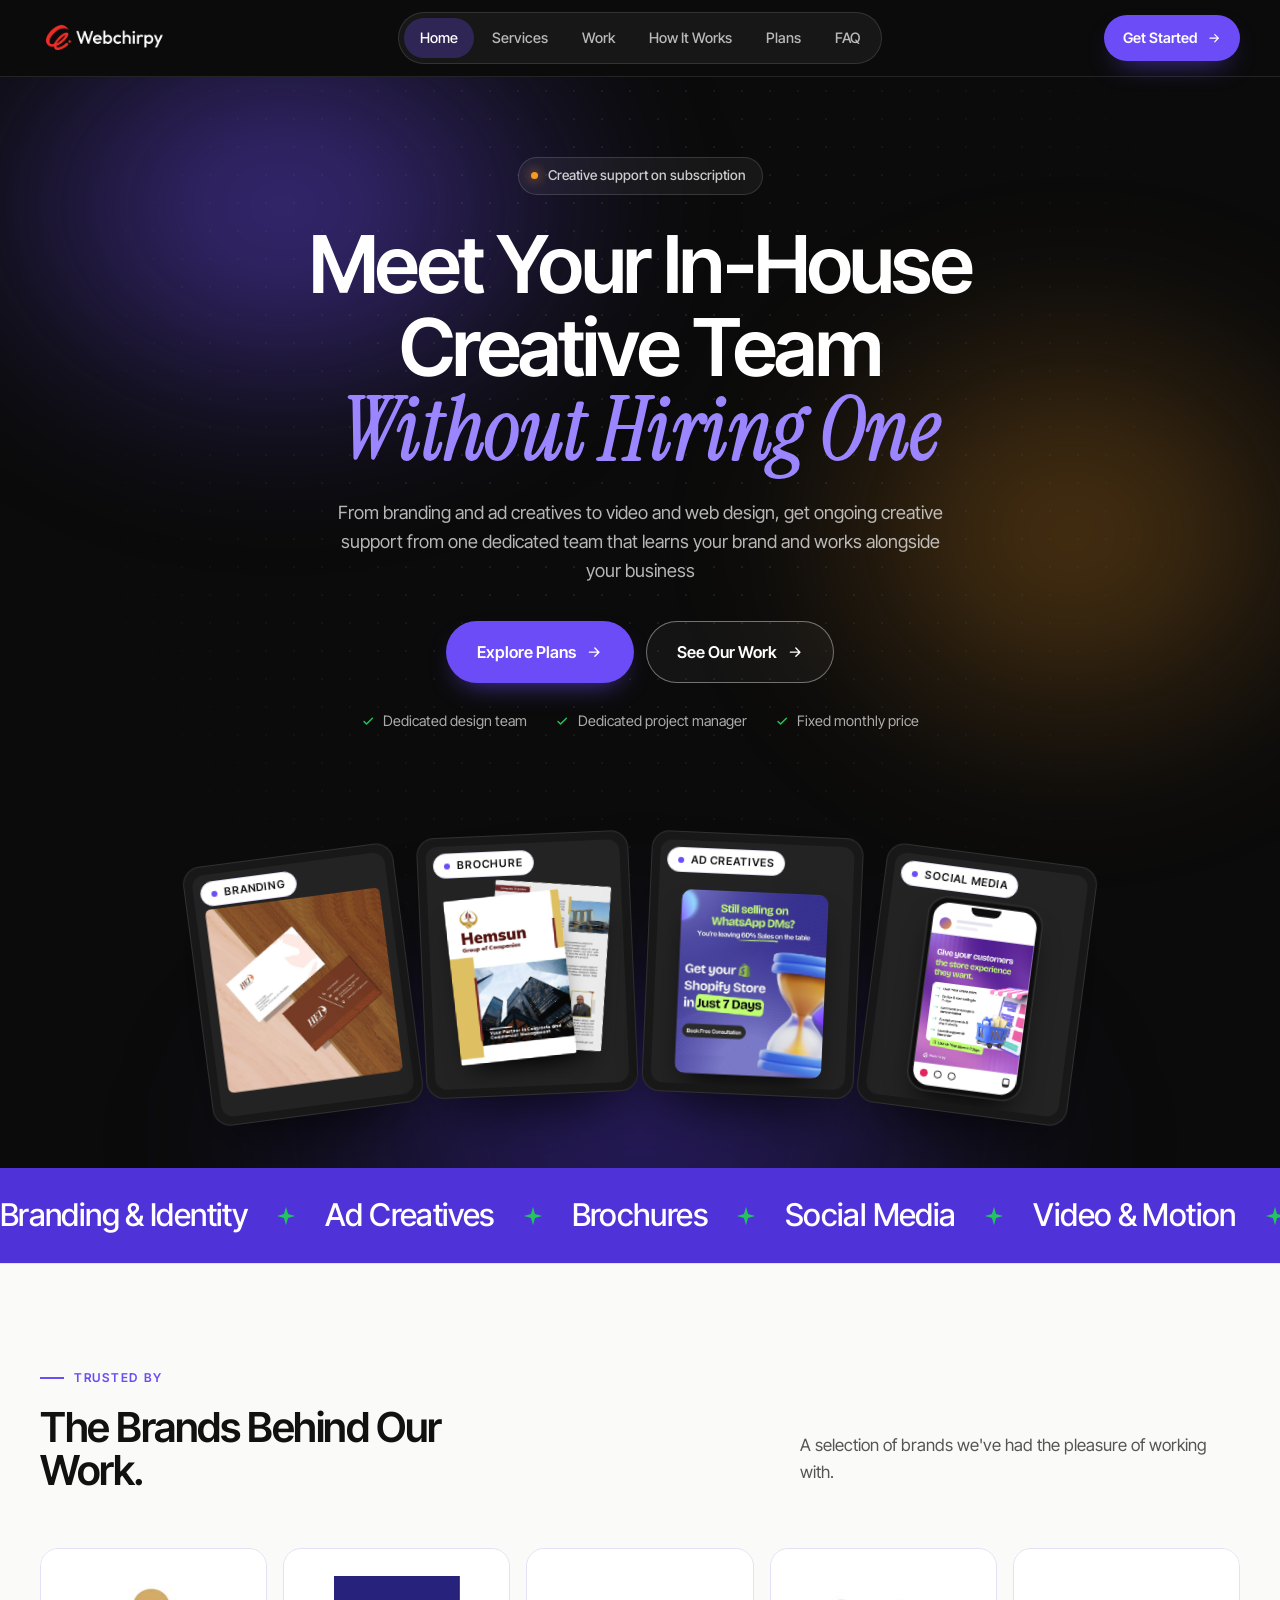
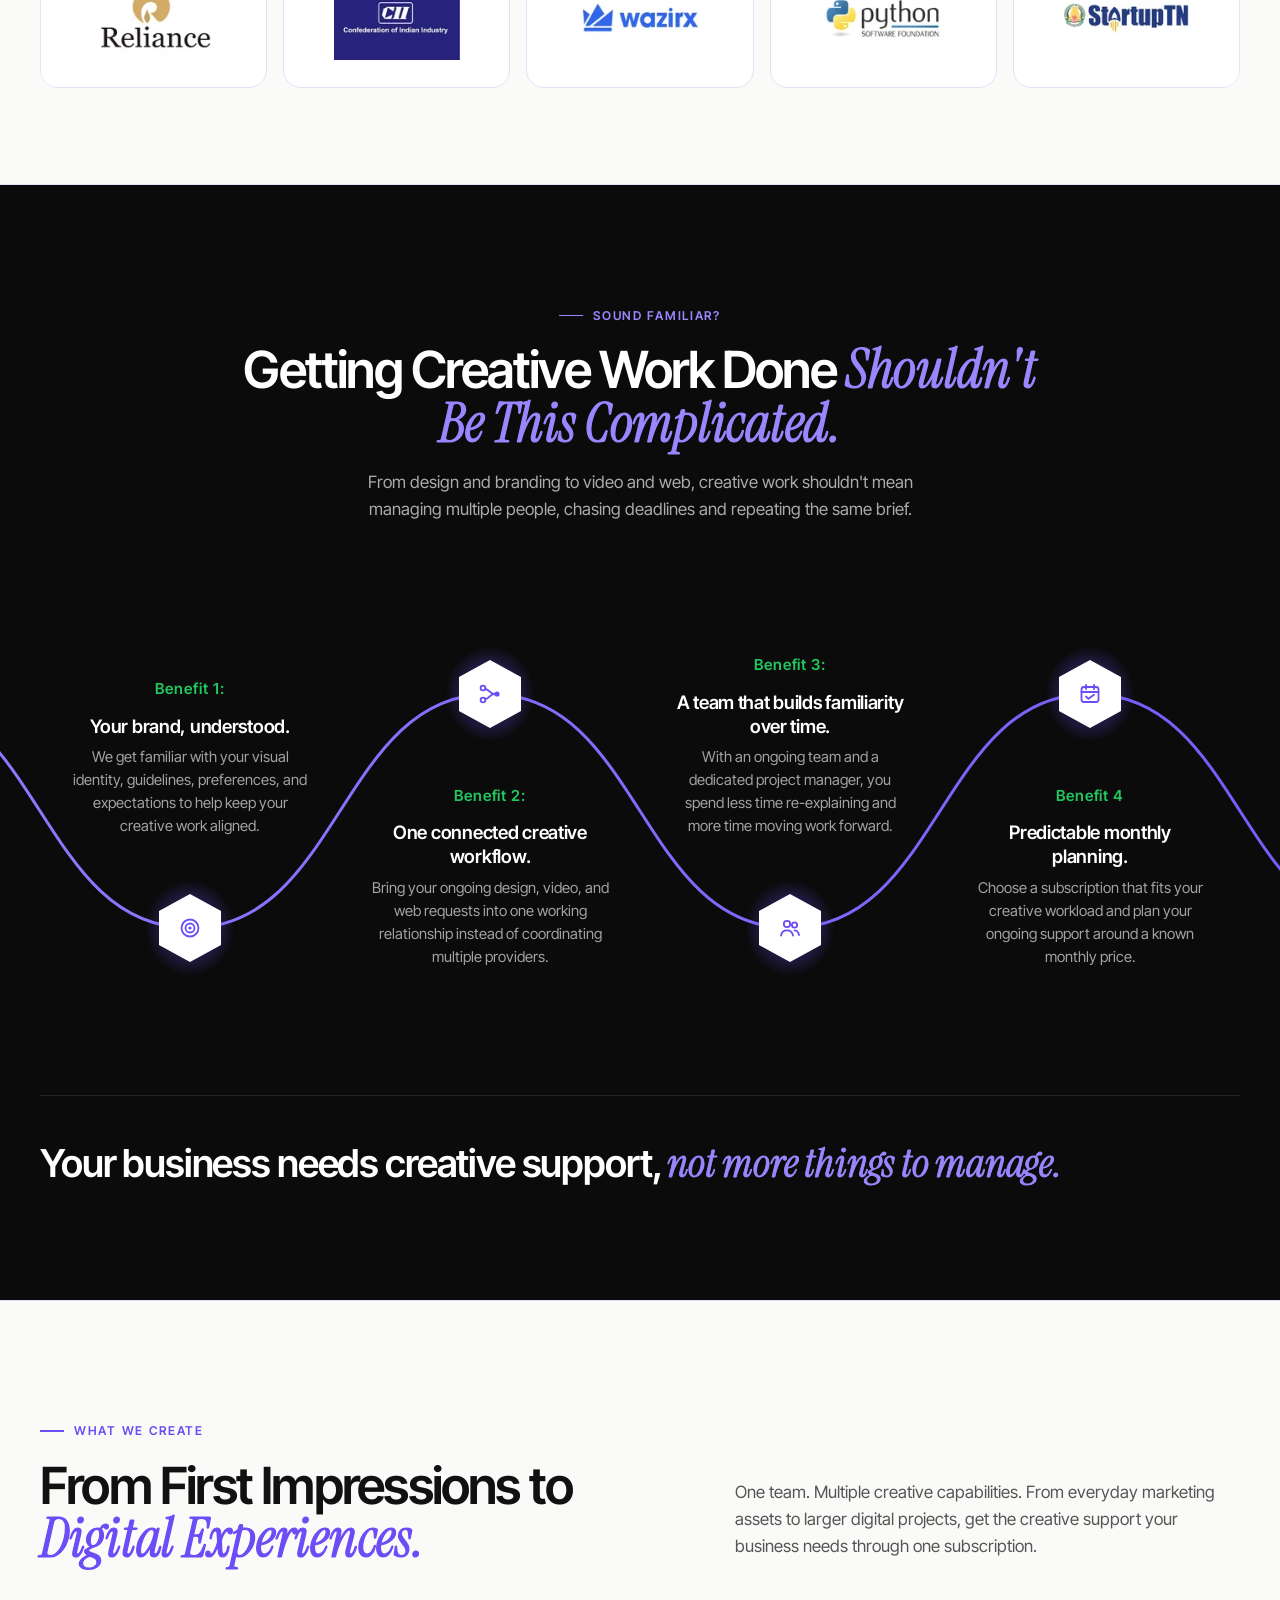
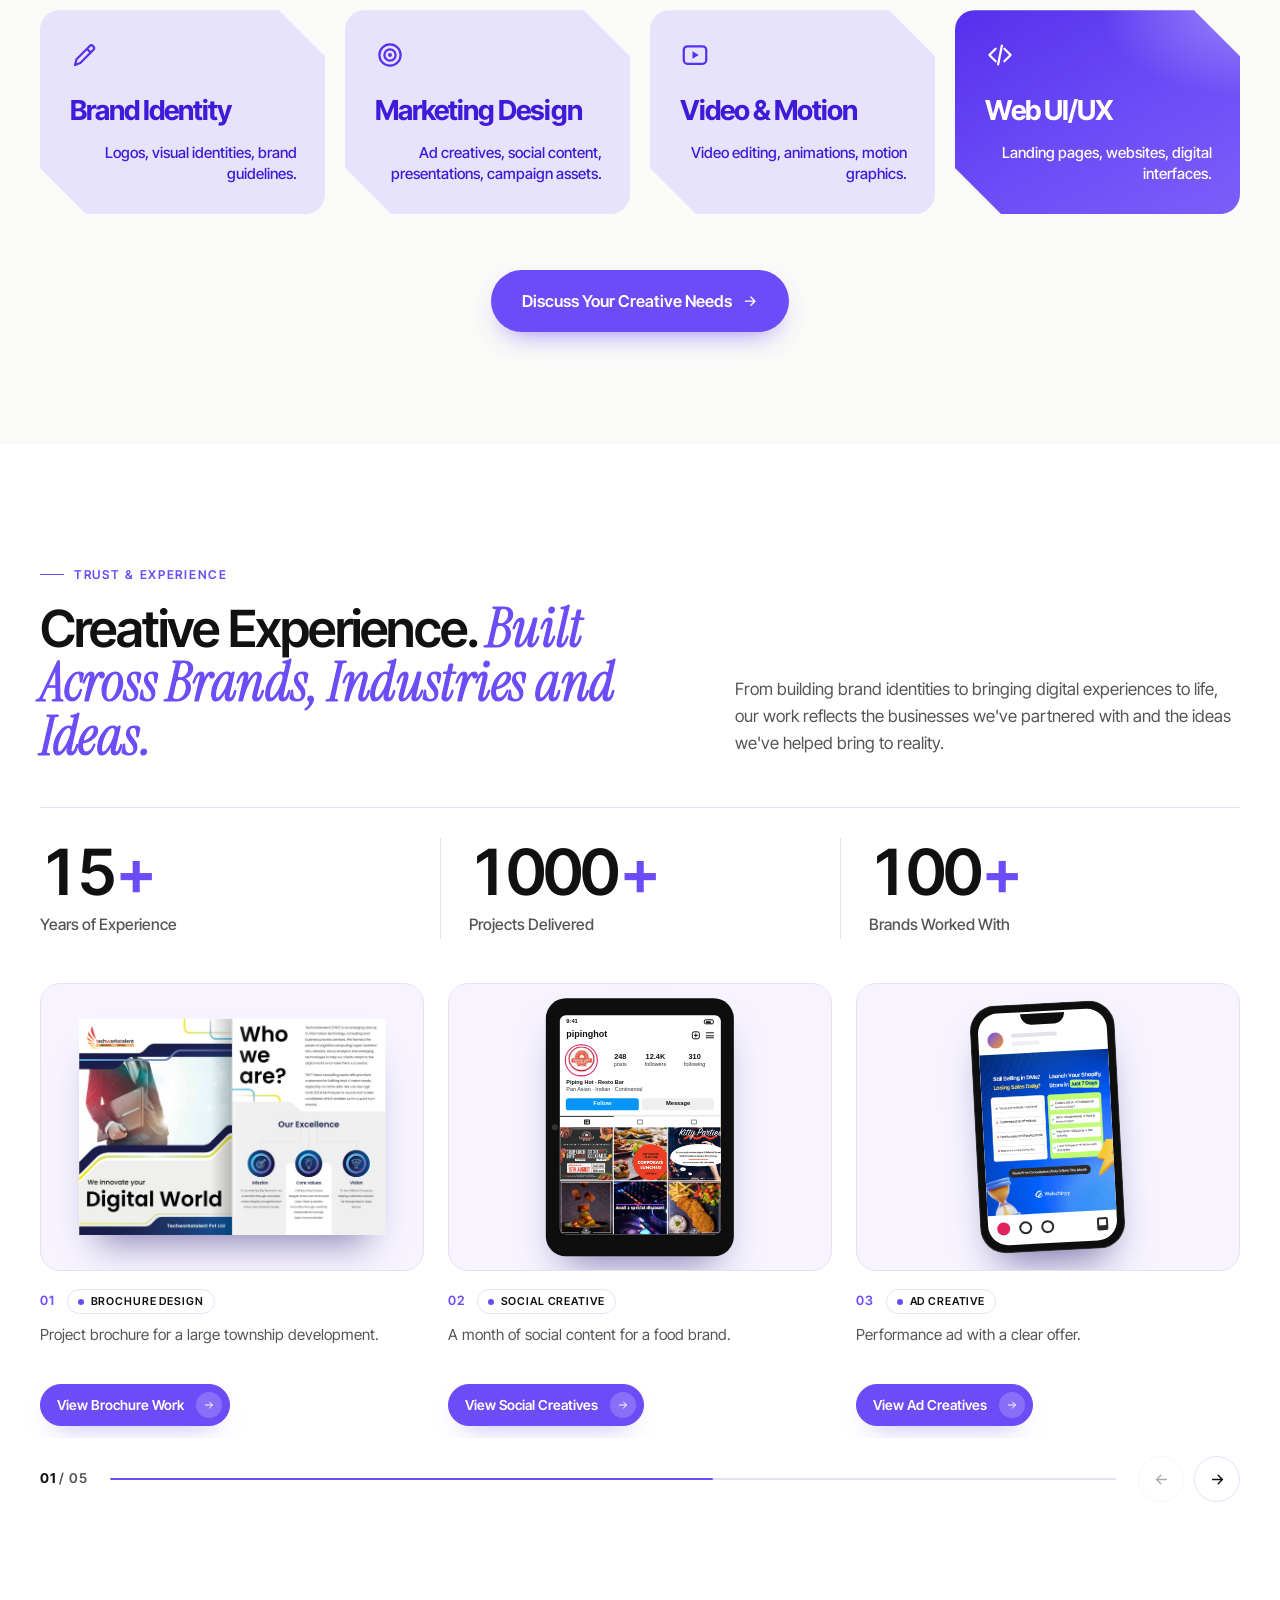
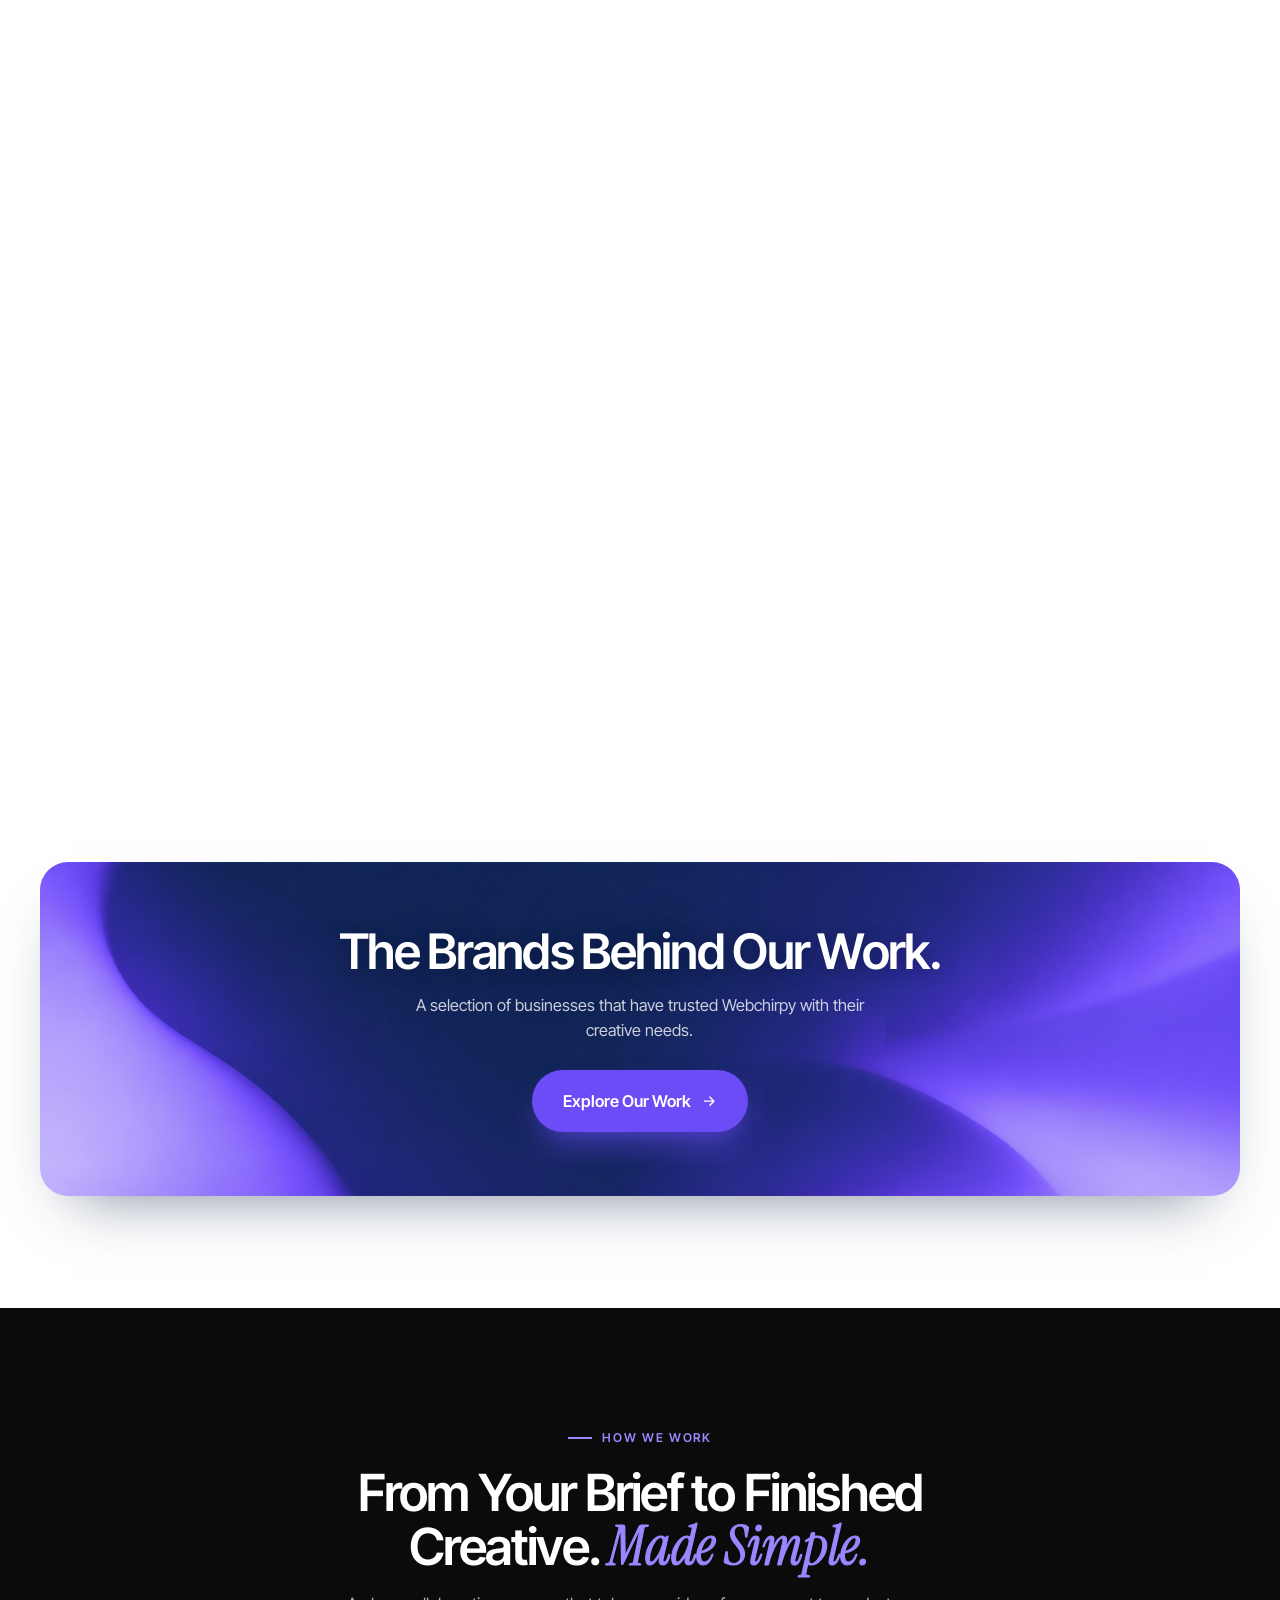
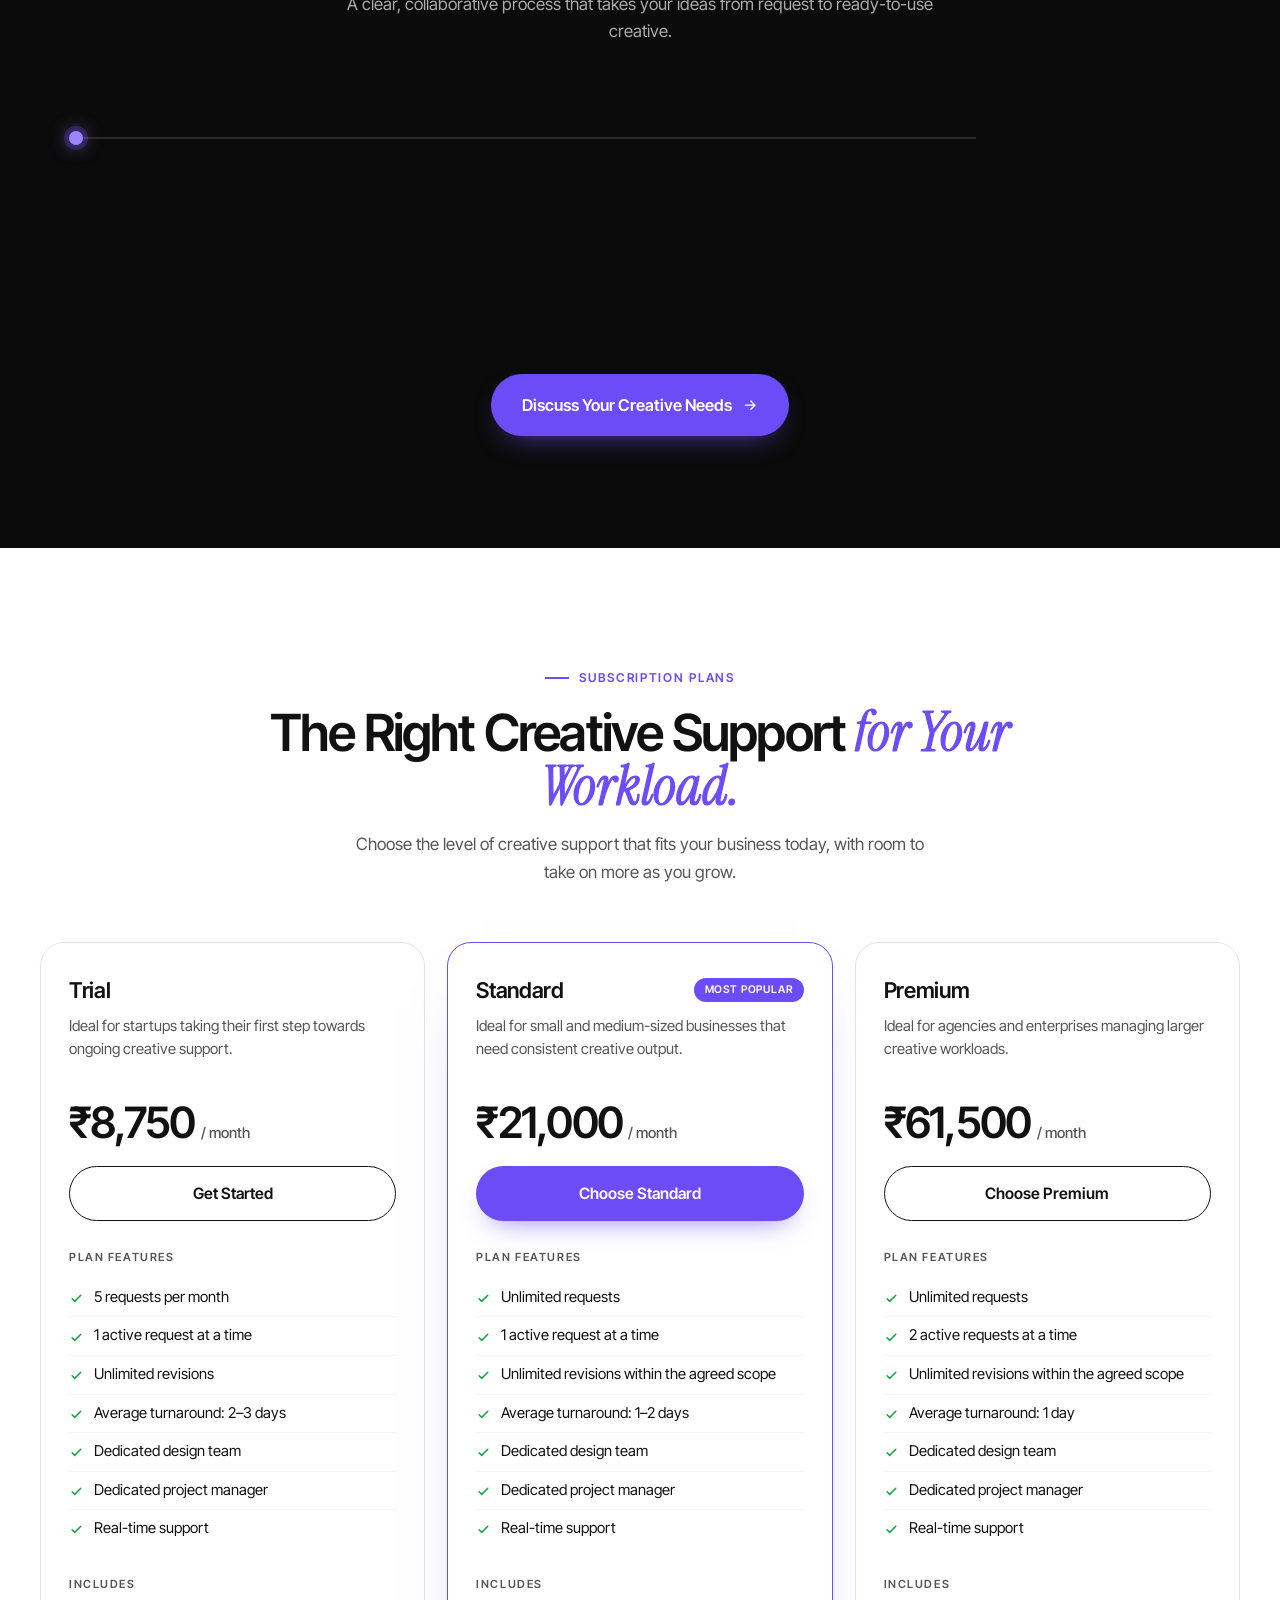
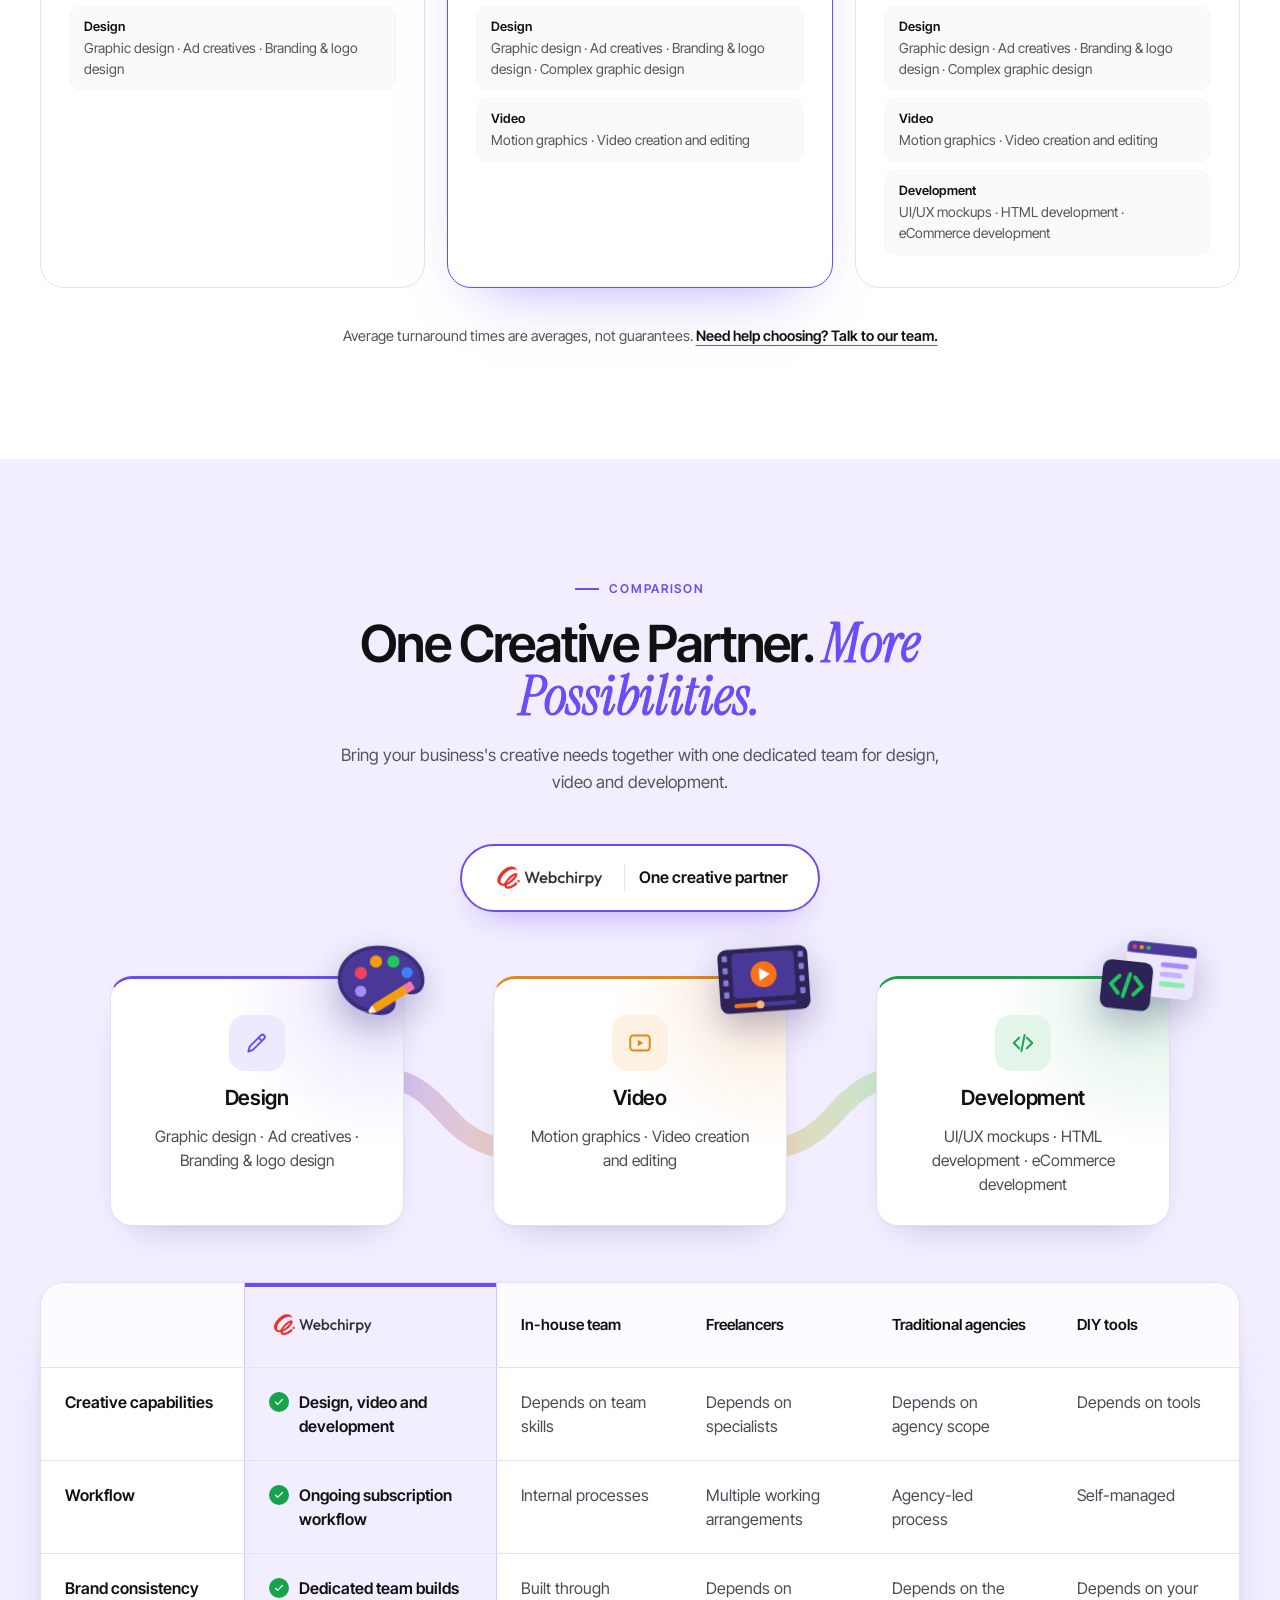
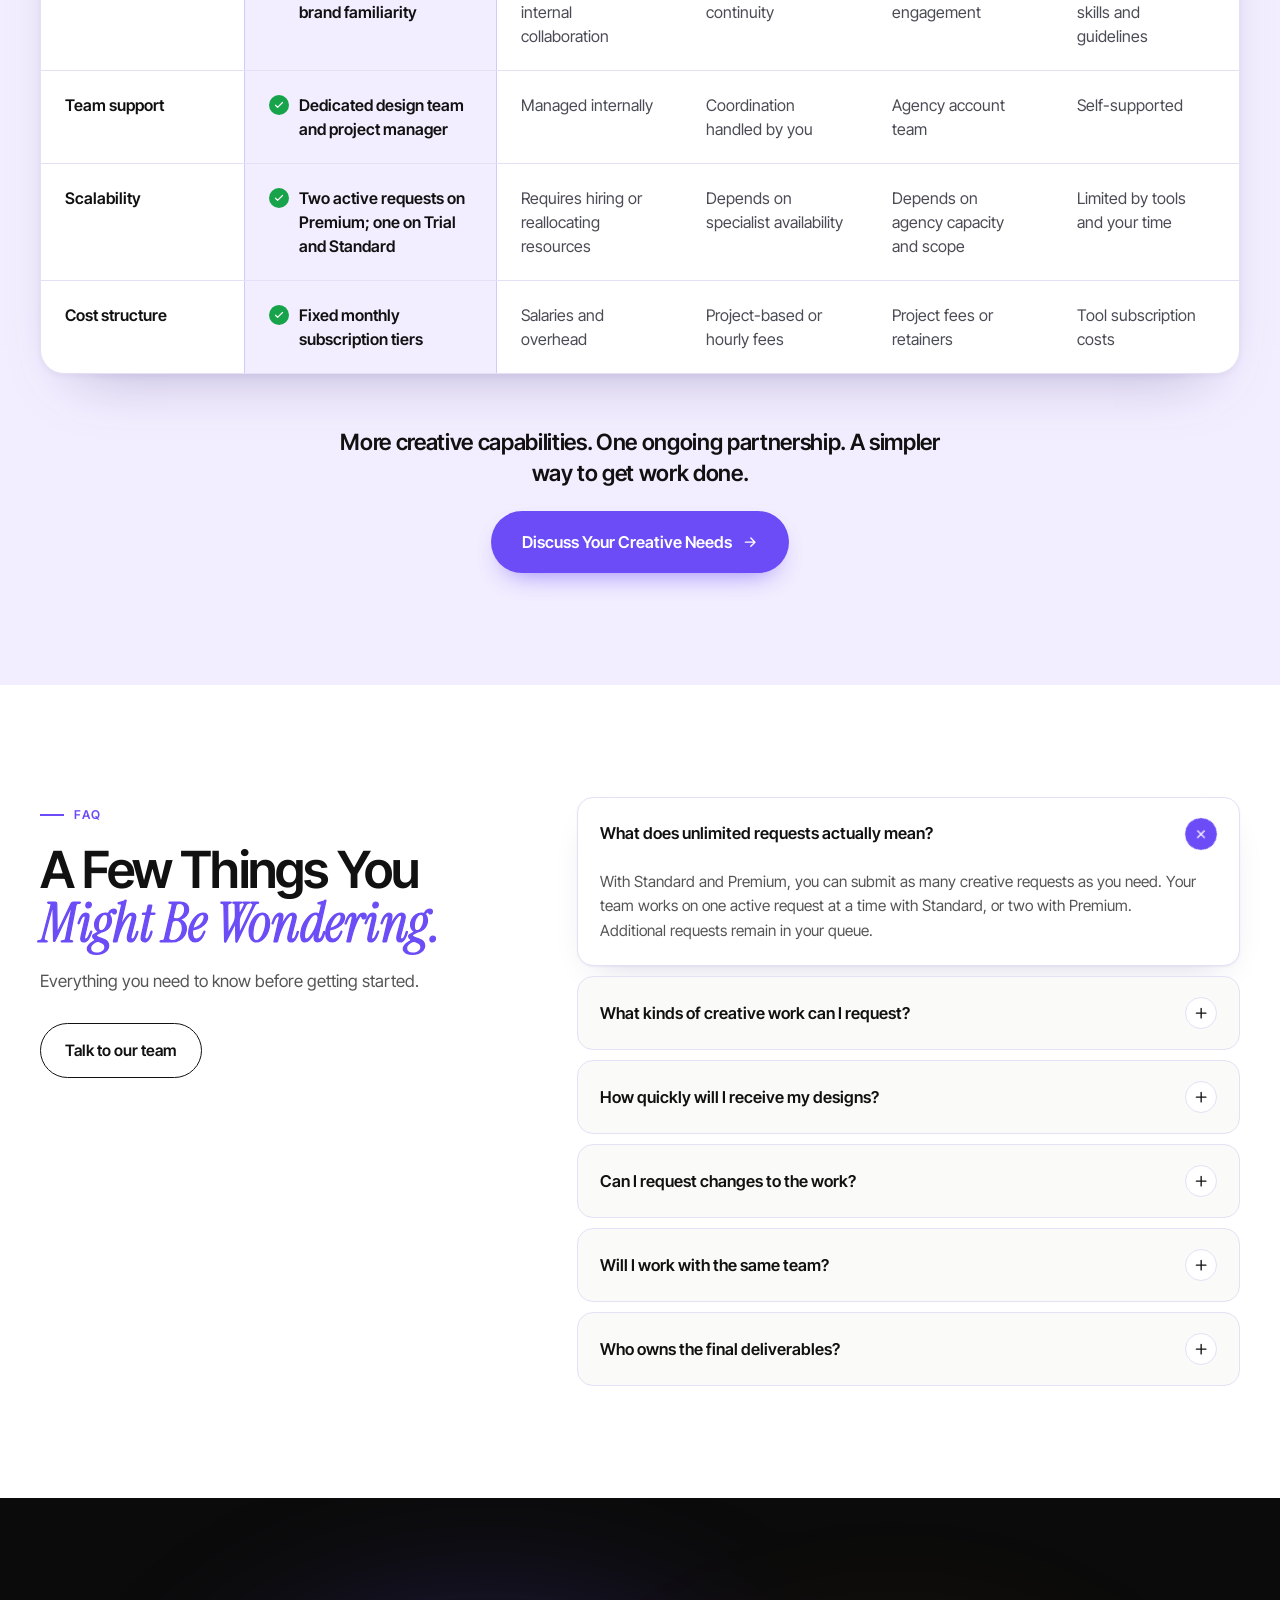
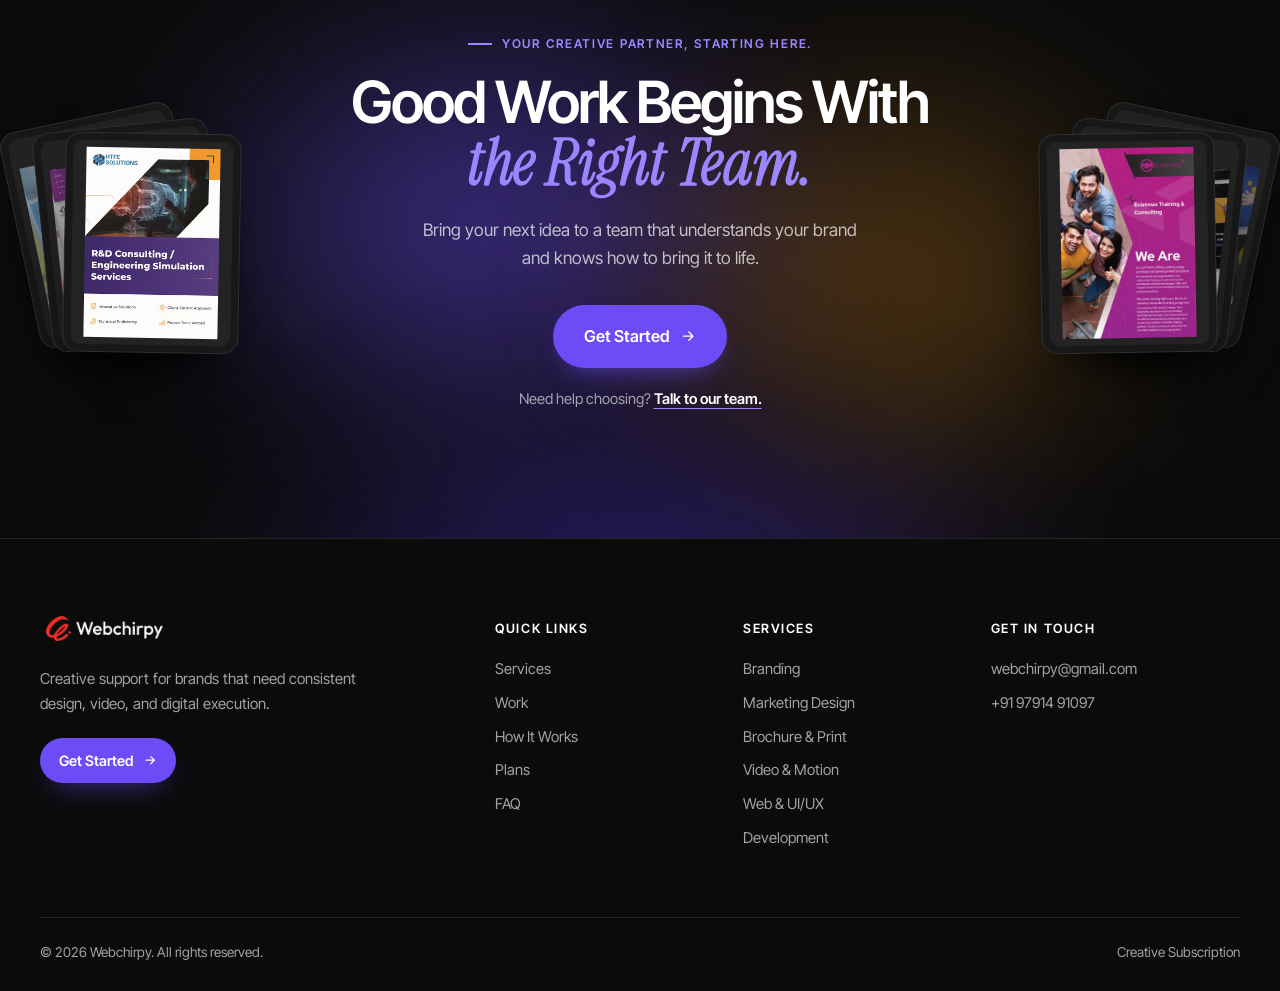
<file: index.html>
<!doctype html>
<html lang="en">
<head>
  <meta charset="utf-8">
  <meta name="viewport" content="width=device-width, initial-scale=1, viewport-fit=cover">
  <title>Webchirpy Creative Subscription</title>
  <meta name="description" content="Ongoing branding, ad creative, brochure, video and web design support from one dedicated Webchirpy team that learns your brand. Predictable monthly plans.">
  <meta name="theme-color" content="#0B0B0B">
  <link rel="preconnect" href="https://fonts.googleapis.com">
  <link rel="preconnect" href="https://fonts.gstatic.com" crossorigin>
  <link href="https://fonts.googleapis.com/css2?family=Inter+Tight:wght@400;500;600;700&family=Instrument+Serif:ital@0;1&display=swap" rel="stylesheet">
  <link rel="preload" as="image" href="assets/work/hero-campaign-horizon.jpg">
  <link rel="stylesheet" href="styles.css">
  <script src="script.js" defer></script>
</head>
<body>

<svg width="0" height="0" style="position:absolute" aria-hidden="true">
  <symbol id="i-arrow" viewBox="0 0 24 24"><path d="M5 12h14M13 6l6 6-6 6" fill="none" stroke="currentColor" stroke-width="2" stroke-linecap="round" stroke-linejoin="round"/></symbol>
  <symbol id="i-check" viewBox="0 0 24 24"><path d="M5 12.5l4.2 4.2L19 7" fill="none" stroke="currentColor" stroke-width="2.4" stroke-linecap="round" stroke-linejoin="round"/></symbol>
  <symbol id="i-x" viewBox="0 0 24 24"><path d="M7 7l10 10M17 7L7 17" fill="none" stroke="currentColor" stroke-width="2.2" stroke-linecap="round"/></symbol>
  <symbol id="i-plus" viewBox="0 0 24 24"><path d="M12 5v14M5 12h14" fill="none" stroke="currentColor" stroke-width="2" stroke-linecap="round"/></symbol>
  <symbol id="i-star" viewBox="0 0 24 24"><path d="M12 2l2.2 7.8L22 12l-7.8 2.2L12 22l-2.2-7.8L2 12l7.8-2.2z" fill="currentColor"/></symbol>
  <symbol id="i-target" viewBox="0 0 24 24"><circle cx="12" cy="12" r="8.5" fill="none" stroke="currentColor" stroke-width="1.8"/><circle cx="12" cy="12" r="4.5" fill="none" stroke="currentColor" stroke-width="1.8"/><circle cx="12" cy="12" r="1.6" fill="currentColor"/></symbol>
  <symbol id="i-flow" viewBox="0 0 24 24"><circle cx="5" cy="6" r="2.4" fill="none" stroke="currentColor" stroke-width="1.8"/><circle cx="5" cy="18" r="2.4" fill="none" stroke="currentColor" stroke-width="1.8"/><circle cx="19" cy="12" r="2.6" fill="currentColor"/><path d="M7.3 6.8C12 8 12 12 16.4 12M7.3 17.2C12 16 12 12 16.4 12" fill="none" stroke="currentColor" stroke-width="1.8" stroke-linecap="round"/></symbol>
  <symbol id="i-team" viewBox="0 0 24 24"><circle cx="9" cy="8" r="3.2" fill="none" stroke="currentColor" stroke-width="1.8"/><path d="M3 19.5c.6-3.4 3-5.2 6-5.2s5.4 1.8 6 5.2" fill="none" stroke="currentColor" stroke-width="1.8" stroke-linecap="round"/><circle cx="16.5" cy="9" r="2.6" fill="none" stroke="currentColor" stroke-width="1.8"/><path d="M16.6 14.4c2.3.2 3.9 1.8 4.4 4.6" fill="none" stroke="currentColor" stroke-width="1.8" stroke-linecap="round"/></symbol>
  <symbol id="i-cal" viewBox="0 0 24 24"><rect x="3.5" y="5" width="17" height="15" rx="2.5" fill="none" stroke="currentColor" stroke-width="1.8"/><path d="M3.5 10h17M8 3v4M16 3v4" stroke="currentColor" stroke-width="1.8" stroke-linecap="round"/><path d="M8 14.5l2.4 2.3L16 12.8" fill="none" stroke="currentColor" stroke-width="1.8" stroke-linecap="round" stroke-linejoin="round"/></symbol>
  <symbol id="i-pen" viewBox="0 0 24 24"><path d="M4 20l1.2-4.6L15.6 5a2.1 2.1 0 013 3L8.2 18.4z" fill="none" stroke="currentColor" stroke-width="1.8" stroke-linejoin="round"/><path d="M13.5 7l3.5 3.5" stroke="currentColor" stroke-width="1.8"/></symbol>
  <symbol id="i-play" viewBox="0 0 24 24"><rect x="3" y="5" width="18" height="14" rx="3" fill="none" stroke="currentColor" stroke-width="1.8"/><path d="M10 9v6l5-3z" fill="currentColor"/></symbol>
  <symbol id="i-code" viewBox="0 0 24 24"><path d="M8.5 7L3.5 12l5 5M15.5 7l5 5-5 5M13.5 4.5l-3 15" fill="none" stroke="currentColor" stroke-width="1.8" stroke-linecap="round" stroke-linejoin="round"/></symbol>
</svg>

<a class="skip" href="#main">Skip to content</a>

<!-- HEADER (dark over the hero, white once scrolled) -->
<header class="hdr" id="top">
  <div class="wrap hdr-in">
    <a class="logo" href="#top" aria-label="Webchirpy home"><img class="logo-dark" src="assets/brand/webchirpy-dark.png" alt="Webchirpy" width="292" height="83"><img class="logo-light" src="assets/brand/webchirpy-light.png" alt="" width="292" height="83"></a>
    <nav class="nav" id="nav" aria-label="Main">
      <a href="#top" class="on">Home</a>
      <a href="#services">Services</a>
      <a href="#work">Work</a>
      <a href="#process">How It Works</a>
      <a href="#plans">Plans</a>
      <a href="#faq">FAQ</a>
      <a class="btn btn-or btn-sm nav-cta" href="#plans" data-link="tally">Get Started</a>
    </nav>
    <a class="btn btn-or btn-sm hdr-cta" href="#plans" data-link="tally">Get Started <svg class="ico"><use href="#i-arrow"/></svg></a>
    <button class="burger" type="button" aria-label="Open menu" aria-expanded="false" aria-controls="nav"><span></span><span></span></button>
  </div>
</header>

<main id="main">

<!-- 1 · HERO -->
<section class="hero" aria-labelledby="hero-h">
  <div class="hero-glow" aria-hidden="true"><i></i><i></i><i></i></div>
  <div class="wrap hero-copy">
    <p class="tag h-in" style="--d:.05s"><i></i>Creative support on subscription</p>
    <h1 id="hero-h" class="h-in" style="--d:.15s">Meet Your In-House Creative Team <em>Without Hiring One</em></h1>
    <p class="lead h-in" style="--d:.3s">From branding and ad creatives to video and web design, get ongoing creative support from one dedicated team that learns your brand and works alongside your business</p>
    <div class="ctas h-in" style="--d:.42s">
      <a class="btn btn-or btn-lg" href="#plans">Explore Plans <svg class="ico"><use href="#i-arrow"/></svg></a>
      <a class="btn btn-ghost btn-lg" href="work.html">See Our Work <svg class="ico"><use href="#i-arrow"/></svg></a>
    </div>
    <ul class="hero-note h-in" style="--d:.52s">
      <li><svg class="ico"><use href="#i-check"/></svg>Dedicated design team</li>
      <li><svg class="ico"><use href="#i-check"/></svg>Dedicated project manager</li>
      <li><svg class="ico"><use href="#i-check"/></svg>Fixed monthly price</li>
    </ul>
  </div>

  <!-- four equal dark portfolio cards on a gentle curve; each card holds a mockup suited to its category.
       Click (or Enter) brings a card to the centre -->
  <div class="deck" aria-label="A selection of Webchirpy work. Select a category to bring it forward.">
    <div class="deck-in">
      <figure class="hc" data-slot="0" style="--i:0" tabindex="0" role="button" aria-label="Show Branding">
        <div class="hc-deal"><div class="hc-in"><div class="hc-frame hm hm-brand">
          <span class="hm-card hm-card-k"><img src="assets/work/hero-brand-hei-cards.jpg" alt="Hayagriva Equus International visiting cards, white and brown, both showing the HEI logo" width="960" height="1007"></span>
        </div></div><figcaption class="lbl">Branding</figcaption></div>
      </figure>
      <figure class="hc" data-slot="1" style="--i:1" tabindex="0" role="button" aria-label="Show Brochure">
        <div class="hc-deal"><div class="hc-in"><div class="hc-frame hm hm-print">
          <img class="hm-p2" src="assets/gallery/brochures/hemsun_p02.jpg" alt="" width="640" height="905">
          <img class="hm-p1" src="assets/gallery/brochures/hemsun_p01.jpg" alt="Hemsun Group brochure, cover with an inside page behind it" width="640" height="905">
        </div></div><figcaption class="lbl">Brochure</figcaption></div>
      </figure>
      <figure class="hc" data-slot="2" style="--i:2" tabindex="0" role="button" aria-label="Show Ad Creatives">
        <div class="hc-deal"><div class="hc-in"><div class="hc-frame hm hm-ad">
          
          <span class="hm-unit">
            <img src="assets/work/hero-ad-shopify.jpg" alt="Ad creative: Still selling on WhatsApp DMs? Get your Shopify store in just 7 days" width="760" height="950">
          </span>
        </div></div><figcaption class="lbl">Ad Creatives</figcaption></div>
      </figure>
      <figure class="hc" data-slot="3" style="--i:3" tabindex="0" role="button" aria-label="Show Social Media">
        <div class="hc-deal"><div class="hc-in"><div class="hc-frame hm hm-social">
          <span class="phone xs">
            <span class="ph-notch" aria-hidden="true"></span>
            <span class="ph-screen">
              <span class="ph-bar" aria-hidden="true"><i></i><span><b></b><b></b></span></span>
              <img src="assets/gallery/social/c-08.jpg" alt="Social media post: Give your customers the store experience they want" width="760" height="950">
              <span class="ph-acts" aria-hidden="true"><i></i><i></i><i></i><b></b></span>
            </span>
          </span>
        </div></div><figcaption class="lbl">Social Media</figcaption></div>
      </figure>
    </div>
  </div>
</section>

<!-- TICKER (text only) -->
<div class="ticker" aria-hidden="true">
  <div class="ticker-track">
    <div class="ticker-set">
      <span>Branding &amp; Identity</span><svg class="ico"><use href="#i-star"/></svg>
      <span>Ad Creatives</span><svg class="ico"><use href="#i-star"/></svg>
      <span>Brochures</span><svg class="ico"><use href="#i-star"/></svg>
      <span>Social Media</span><svg class="ico"><use href="#i-star"/></svg>
      <span>Video &amp; Motion</span><svg class="ico"><use href="#i-star"/></svg>
      <span>Web &amp; UI/UX</span><svg class="ico"><use href="#i-star"/></svg>
      <span>Campaigns</span><svg class="ico"><use href="#i-star"/></svg>
    </div>
    <div class="ticker-set">
      <span>Branding &amp; Identity</span><svg class="ico"><use href="#i-star"/></svg>
      <span>Ad Creatives</span><svg class="ico"><use href="#i-star"/></svg>
      <span>Brochures</span><svg class="ico"><use href="#i-star"/></svg>
      <span>Social Media</span><svg class="ico"><use href="#i-star"/></svg>
      <span>Video &amp; Motion</span><svg class="ico"><use href="#i-star"/></svg>
      <span>Web &amp; UI/UX</span><svg class="ico"><use href="#i-star"/></svg>
      <span>Campaigns</span><svg class="ico"><use href="#i-star"/></svg>
    </div>
  </div>
</div>

<!-- 2 · THE BRANDS BEHIND OUR WORK -->
<section class="clients" id="clients" aria-labelledby="cl-h">
  <div class="wrap">
    <div class="cl-top rv">
      <div>
        <p class="eyebrow">Trusted by</p>
        <h2 id="cl-h" class="cl-h">The Brands Behind Our Work.</h2>
      </div>
      <p class="sub cl-sub">A selection of brands we've had the pleasure of working with.</p>
    </div>
    <div class="marquee rv">
    <div class="mq-track">
      <ul class="mq-set">
        <li><img src="assets/clients/reliance.webp" alt="Reliance" width="150" height="100" loading="lazy"></li>
        <li><img src="assets/clients/cii.webp" alt="Confederation of Indian Industry" width="150" height="100" loading="lazy"></li>
        <li><img src="assets/clients/wazirx.webp" alt="WazirX" width="150" height="100" loading="lazy"></li>
        <li><img src="assets/clients/python-software-foundation.webp" alt="Python Software Foundation" width="150" height="100" loading="lazy"></li>
        <li><img src="assets/clients/startuptn.webp" alt="StartupTN" width="150" height="100" loading="lazy"></li>
        <li><img src="assets/clients/young-indians.webp" alt="Young Indians" width="150" height="100" loading="lazy"></li>
        <li><img src="assets/clients/pycon-india.webp" alt="PyCon India" width="150" height="100" loading="lazy"></li>
        <li><img src="assets/clients/ggaf.webp" alt="Green Growth Asia Foundation" width="150" height="100" loading="lazy"></li>
        <li><img src="assets/clients/benir.webp" alt="BeNIR" width="150" height="100" loading="lazy"></li>
        <li><img src="assets/clients/decafit.webp" alt="Decafit" width="150" height="100" loading="lazy"></li>
        <li><img src="assets/clients/bsides-delhi.webp" alt="BSides Delhi" width="150" height="100" loading="lazy"></li>
        <li><img src="assets/clients/madhampatty-pakashala.webp" alt="Madhampatty Pakashala" width="150" height="100" loading="lazy"></li>
        <li><img src="assets/clients/eco-schools-malaysia.webp" alt="Eco-Schools Malaysia" width="150" height="100" loading="lazy"></li>
      </ul>
      <ul class="mq-set" aria-hidden="true">
        <li><img src="assets/clients/reliance.webp" alt="" width="150" height="100" loading="lazy"></li>
        <li><img src="assets/clients/cii.webp" alt="" width="150" height="100" loading="lazy"></li>
        <li><img src="assets/clients/wazirx.webp" alt="" width="150" height="100" loading="lazy"></li>
        <li><img src="assets/clients/python-software-foundation.webp" alt="" width="150" height="100" loading="lazy"></li>
        <li><img src="assets/clients/startuptn.webp" alt="" width="150" height="100" loading="lazy"></li>
        <li><img src="assets/clients/young-indians.webp" alt="" width="150" height="100" loading="lazy"></li>
        <li><img src="assets/clients/pycon-india.webp" alt="" width="150" height="100" loading="lazy"></li>
        <li><img src="assets/clients/ggaf.webp" alt="" width="150" height="100" loading="lazy"></li>
        <li><img src="assets/clients/benir.webp" alt="" width="150" height="100" loading="lazy"></li>
        <li><img src="assets/clients/decafit.webp" alt="" width="150" height="100" loading="lazy"></li>
        <li><img src="assets/clients/bsides-delhi.webp" alt="" width="150" height="100" loading="lazy"></li>
        <li><img src="assets/clients/madhampatty-pakashala.webp" alt="" width="150" height="100" loading="lazy"></li>
        <li><img src="assets/clients/eco-schools-malaysia.webp" alt="" width="150" height="100" loading="lazy"></li>
      </ul>
    </div>
    </div>
  </div>
</section>

<!-- 3 · SOUND FAMILIAR? (centred heading, the four benefits along one wave, closing line) -->
<section class="sec dark sf" aria-labelledby="pb-h">
  <div class="wrap">
    <div class="head c rv">
      <p class="eyebrow">Sound familiar?</p>
      <h2 id="pb-h">Getting Creative Work Done <em>Shouldn't Be This Complicated.</em></h2>
      <p class="sub">From design and branding to video and web, creative work shouldn't mean managing multiple people, chasing deadlines and repeating the same brief.</p>
    </div>
    <ol class="wave">
      <li class="wv-line" aria-hidden="true"><svg viewBox="0 0 1000 400" preserveAspectRatio="none"><defs><linearGradient id="wvg" x1="0" x2="1"><stop offset="0" stop-color="#9C86FF"/><stop offset="1" stop-color="#6C4CF6"/></linearGradient></defs><path class="wv-path" d="M-625 110 C-500 110 -500 290 -375 290 C-250 290 -250 110 -125 110 C0 110 0 290 125 290 C250 290 250 110 375 110 C500 110 500 290 625 290 C750 290 750 110 875 110 C1000 110 1000 290 1125 290 C1250 290 1250 110 1375 110 C1500 110 1500 290 1625 290"/></svg></li>
      <li class="wv-it wv-lo wv1 rv-card" style="--d:0ms"><span class="wv-node" aria-hidden="true"><svg class="ico"><use href="#i-target"/></svg></span><div class="wv-txt"><span class="sf-n">Benefit 1:</span> <h4>Your brand, understood.</h4><p>We get familiar with your visual identity, guidelines, preferences, and expectations to help keep your creative work aligned.</p></div></li>
      <li class="wv-it wv-hi wv2 rv-card" style="--d:120ms"><span class="wv-node" aria-hidden="true"><svg class="ico"><use href="#i-flow"/></svg></span><div class="wv-txt"><span class="sf-n">Benefit 2:</span> <h4>One connected creative workflow.</h4><p>Bring your ongoing design, video, and web requests into one working relationship instead of coordinating multiple providers.</p></div></li>
      <li class="wv-it wv-lo wv3 rv-card" style="--d:240ms"><span class="wv-node" aria-hidden="true"><svg class="ico"><use href="#i-team"/></svg></span><div class="wv-txt"><span class="sf-n">Benefit 3:</span> <h4>A team that builds familiarity over time.</h4><p>With an ongoing team and a dedicated project manager, you spend less time re-explaining and more time moving work forward.</p></div></li>
      <li class="wv-it wv-hi wv4 rv-card" style="--d:360ms"><span class="wv-node" aria-hidden="true"><svg class="ico"><use href="#i-cal"/></svg></span><div class="wv-txt"><span class="sf-n">Benefit 4</span> <h4>Predictable monthly planning.</h4><p>Choose a subscription that fits your creative workload and plan your ongoing support around a known monthly price.</p></div></li>
    </ol>
    <p class="sf-close rv">Your business needs creative support, <em>not more things to manage.</em></p>
  </div>
</section>

<!-- 4 · WHAT WE CREATE (the four capabilities, text only) -->
<section class="sec svc-sec" id="services" aria-labelledby="sv-h">
  <div class="wrap">
    <div class="head split-head rv">
      <div>
        <p class="eyebrow">What we create</p>
        <h2 id="sv-h">From First Impressions to <em>Digital Experiences.</em></h2>
      </div>
      <p class="sub">One team. Multiple creative capabilities. From everyday marketing assets to larger digital projects, get the creative support your business needs through one subscription.</p>
    </div>
    <!-- what we create: four cut-corner service cards in one row; the last one is highlighted -->
    <ul class="sv4">
      <li class="sv4-c rv-card" style="--d:0ms"><span class="sv4-ic"><svg class="ico"><use href="#i-pen"/></svg></span><h3>Brand Identity</h3><p>Logos, visual identities, brand guidelines.</p></li>
      <li class="sv4-c rv-card" style="--d:100ms"><span class="sv4-ic"><svg class="ico"><use href="#i-target"/></svg></span><h3>Marketing Design</h3><p>Ad creatives, social content, presentations, campaign assets.</p></li>
      <li class="sv4-c rv-card" style="--d:200ms"><span class="sv4-ic"><svg class="ico"><use href="#i-play"/></svg></span><h3>Video &amp; Motion</h3><p>Video editing, animations, motion graphics.</p></li>
      <li class="sv4-c sv4-hl rv-card" style="--d:300ms"><span class="sv4-ic"><svg class="ico"><use href="#i-code"/></svg></span><h3>Web UI/UX</h3><p>Landing pages, websites, digital interfaces.</p></li>
    </ul>
    <div class="sec-cta rv"><a class="btn btn-or btn-lg" href="#contact" data-link="tally">Discuss Your Creative Needs <svg class="ico"><use href="#i-arrow"/></svg></a></div>
  </div>
</section>

<!-- 5 · TRUST & EXPERIENCE (experience stats + portfolio carousel) -->
<section class="sec work" id="work" aria-labelledby="wk-h">
  <div class="wrap head split-head rv">
    <div>
      <p class="eyebrow">Trust &amp; experience</p>
      <h2 id="wk-h">Creative Experience. <em>Built Across Brands, Industries and Ideas.</em></h2>
    </div>
    <p class="sub">From building brand identities to bringing digital experiences to life, our work reflects the businesses we've partnered with and the ideas we've helped bring to reality.</p>
    <ul class="stats wk-stats" aria-label="Experience">
      <li><b><span class="ct" data-count="15">15</span><i>+</i></b><span>Years of Experience</span></li>
      <li><b><span class="ct" data-count="1000">1000</span><i>+</i></b><span>Projects Delivered</span></li>
      <li><b><span class="ct" data-count="100">100</span><i>+</i></b><span>Brands Worked With</span></li>
    </ul>
  </div>
  <!-- portfolio carousel: equal 4:3 mockup frames, arrows + swipe + arrow keys, progress line -->
  <div class="wrap wc" data-wc aria-roledescription="carousel" aria-label="Selected work">
    <div class="wc-view">
      <ul class="wc-track">
        <li class="pc" aria-roledescription="slide" aria-label="1 of 5"><figure>
          <div class="pc-frame"><div class="pm pm-spread pm-2p"><img src="assets/gallery/brochures/techworkstalent_p01.jpg" alt="Techworkstalent corporate profile, cover: We innovate your Digital World" width="640" height="905" loading="lazy"><img src="assets/gallery/brochures/techworkstalent_p02.jpg" alt="Techworkstalent corporate profile, first inside page: Who we are?" width="640" height="905" loading="lazy"></div></div>
          <figcaption><span class="pc-n">01</span><span class="lbl">Brochure Design</span><p>Project brochure for a large township development.</p><a class="cat-link" href="work-brochures.html">View Brochure Work <svg class="ico"><use href="#i-arrow"/></svg></a></figcaption>
        </figure></li>
        <li class="pc" aria-roledescription="slide" aria-label="2 of 5"><figure>
          <div class="pc-frame"><div class="pm pm-tablet pm-ig"><span class="tb-cam" aria-hidden="true"></span>
            <span class="ig" role="img" aria-label="Piping Hot restaurant Instagram profile open on a tablet, showing a grid of its social media posts">
              <span class="ig-status"><b>9:41</b><i></i></span>
              <span class="ig-top"><b>pipinghot</b><span class="ig-ic"><i class="ig-plus"></i><i class="ig-menu"></i></span></span>
              <span class="ig-prof"><img class="ig-av" src="assets/work/social-ph-avatar.jpg" alt="" width="160" height="160" loading="lazy"><span class="ig-stats"><span><b>248</b>posts</span><span><b>12.4K</b>followers</span><span><b>310</b>following</span></span></span>
              <span class="ig-bio"><b>Piping Hot · Resto Bar</b>Pan Asian · Indian · Continental</span>
              <span class="ig-btns"><b>Follow</b><b>Message</b></span>
              <span class="ig-tabs"><i class="on"></i><i></i><i></i></span>
              <span class="ig-grid"><img src="assets/work/social-ph-opening.jpg" alt="" width="400" height="400" loading="lazy"><img src="assets/work/social-ph-corporate.jpg" alt="" width="400" height="400" loading="lazy"><img src="assets/work/social-ph-kitty.jpg" alt="" width="400" height="400" loading="lazy"><img src="assets/work/social-ph-tikka.jpg" alt="" width="516" height="516" loading="lazy"><img src="assets/work/social-ph-discount.jpg" alt="" width="516" height="516" loading="lazy"><img src="assets/work/social-ph-fish.jpg" alt="" width="516" height="516" loading="lazy"><img src="assets/work/social-ph-salad.jpg" alt="" width="400" height="400" loading="lazy"><img src="assets/work/social-ph-biryani.jpg" alt="" width="400" height="400" loading="lazy"><img src="assets/work/social-ph-raksha.jpg" alt="" width="400" height="400" loading="lazy"></span>
            </span></div></div>
          <figcaption><span class="pc-n">02</span><span class="lbl">Social Creative</span><p>A month of social content for a food brand.</p><a class="cat-link" href="work-social.html">View Social Creatives <svg class="ico"><use href="#i-arrow"/></svg></a></figcaption>
        </figure></li>
        <li class="pc" aria-roledescription="slide" aria-label="3 of 5"><figure>
          <div class="pc-frame"><div class="pm pm-phone"><span class="phone sm"><span class="ph-notch" aria-hidden="true"></span><span class="ph-screen"><span class="ph-bar" aria-hidden="true"><i></i><span><b></b><b></b></span></span><img src="assets/work/work-ad-dms.jpg" alt="Ad creative: Still selling in DMs? Launch your Shopify store in 7 days, shown as a feed ad" width="760" height="950" loading="lazy"><span class="ph-acts" aria-hidden="true"><i></i><i></i><i></i><b></b></span></span></span></div></div>
          <figcaption><span class="pc-n">03</span><span class="lbl">Ad Creative</span><p>Performance ad with a clear offer.</p><a class="cat-link" href="work-social.html">View Ad Creatives <svg class="ico"><use href="#i-arrow"/></svg></a></figcaption>
        </figure></li>
        <li class="pc" aria-roledescription="slide" aria-label="4 of 5"><figure>
          <div class="pc-frame"><div class="pm pm-photo"><img src="assets/work/work-brand-skillsafari-office.jpg" alt="Skill Safari logo as 3D signage on the wall of an office meeting room" width="760" height="799" loading="lazy"></div></div>
          <figcaption><span class="pc-n">04</span><span class="lbl">Branding</span><p>Identity for an edtech platform.</p><a class="cat-link" href="work-branding.html">View Branding Work <svg class="ico"><use href="#i-arrow"/></svg></a></figcaption>
        </figure></li>
        <li class="pc" aria-roledescription="slide" aria-label="5 of 5"><figure>
          <div class="pc-frame"><div class="pm pm-fan pm-fan2"><img src="assets/gallery/social/c-04.jpg" alt="" width="760" height="950" loading="lazy"><img src="assets/gallery/social/c-06.jpg" alt="Horizon campaign posters sharing one visual system" width="760" height="950" loading="lazy"></div></div>
          <figcaption><span class="pc-n">05</span><span class="lbl">Campaign Visual</span><p>One campaign, one visual language, a full monthly series.</p><a class="cat-link" href="work-social.html">View Campaign Work <svg class="ico"><use href="#i-arrow"/></svg></a></figcaption>
        </figure></li>
      </ul>
    </div>
    <div class="wc-foot">
      <span class="wc-count" aria-live="polite"><b>01</b> / 05</span>
      <div class="wc-bar" aria-hidden="true"><i></i></div>
      <div class="cr-nav">
        <button class="tn-btn" type="button" data-dir="-1" aria-label="Previous work"><svg class="ico"><use href="#i-arrow"/></svg></button>
        <button class="tn-btn" type="button" data-dir="1" aria-label="Next work"><svg class="ico"><use href="#i-arrow"/></svg></button>
      </div>
    </div>
  </div>
</section>

<!-- trust & experience, continued: the brands line and the way into the work collections -->
<section class="trust-foot" aria-labelledby="tf-h">
  <div class="wrap">
    <!-- navy/purple banner: your supplied background image (assets/work/brands-banner-bg.jpg): centred heading, line and a white pill CTA -->
    <div class="tfo rv">
      <div class="tfo-copy">
        <h3 id="tf-h">The Brands Behind Our Work.</h3>
        <p>A selection of businesses that have trusted Webchirpy with their creative needs.</p>
        <a class="btn btn-lg tfo-btn" href="work-branding.html">Explore Our Work <svg class="ico"><use href="#i-arrow"/></svg></a>
      </div>
    </div>
  </div>
</section>

<!-- 6 · HOW WE WORK (four-step infographic) -->
<section class="sec dark" id="process" aria-labelledby="pr-h">
  <div class="wrap">
    <div class="head c rv">
      <p class="eyebrow">How we work</p>
      <h2 id="pr-h">From Your Brief to Finished Creative. <em>Made Simple.</em></h2>
      <p class="sub">A clear, collaborative process that takes your ideas from request to ready-to-use creative.</p>
    </div>
    <ol class="steps" data-sp data-sp-range=".85,.3">
      <li class="rail" aria-hidden="true"><i></i></li>
      <li class="step"><span class="step-n">01</span><h3>Submit Your Request</h3><p>Tell us what you need, share your references, and provide the brand assets we need to get started.</p></li>
      <li class="step"><span class="step-n">02</span><h3>We Bring It to Life</h3><p>Your dedicated creative team gets to work, turning your brief into creative that fits your brand.</p></li>
      <li class="step"><span class="step-n">03</span><h3>Review &amp; Refine</h3><p>Share your feedback, collaborate with your team, and refine the work until it meets your expectations.</p></li>
      <li class="step"><span class="step-n">04</span><h3>Receive Your Files</h3><p>Get your completed creative assets in the required formats, ready to put to work.</p></li>
    </ol>
    <div class="sec-cta rv"><a class="btn btn-or btn-lg" href="#contact" data-link="tally">Discuss Your Creative Needs <svg class="ico"><use href="#i-arrow"/></svg></a></div>
  </div>
</section>

<!-- 7 · PLANS -->
<section class="sec" id="plans" aria-labelledby="pl-h">
  <div class="wrap">
    <div class="head c rv">
      <p class="eyebrow">Subscription plans</p>
      <h2 id="pl-h">The Right Creative Support <em>for Your Workload.</em></h2>
      <p class="sub">Choose the level of creative support that fits your business today, with room to take on more as you grow.</p>
    </div>
    <div class="plans">
      <article class="plan rv-card">
        <div class="plan-top">
          <h3>Trial</h3>
          <p class="d">Ideal for startups taking their first step towards ongoing creative support.</p>
        </div>
        <p class="price">₹8,750<span>/ month</span></p>
        <a class="btn btn-line btn-block" href="#plans" data-link="tally">Get Started</a>
        <p class="ft-k">Plan Features</p>
        <ul class="ft">
          <li><svg class="ico"><use href="#i-check"/></svg>5 requests per month</li>
          <li><svg class="ico"><use href="#i-check"/></svg>1 active request at a time</li>
          <li><svg class="ico"><use href="#i-check"/></svg>Unlimited revisions</li>
          <li><svg class="ico"><use href="#i-check"/></svg>Average turnaround: 2–3 days</li>
          <li><svg class="ico"><use href="#i-check"/></svg>Dedicated design team</li>
          <li><svg class="ico"><use href="#i-check"/></svg>Dedicated project manager</li>
          <li><svg class="ico"><use href="#i-check"/></svg>Real-time support</li>
        </ul>
        <div class="inc"><p class="ft-k">Includes</p>
          <div><b>Design</b>Graphic design · Ad creatives · Branding &amp; logo design</div></div>
      </article>
      <article class="plan plan-pop rv-card" style="--d:.08s">
        <div class="plan-top">
          <h3>Standard <span class="pop">Most Popular</span></h3>
          <p class="d">Ideal for small and medium-sized businesses that need consistent creative output.</p>
        </div>
        <p class="price">₹21,000<span>/ month</span></p>
        <a class="btn btn-or btn-block" href="#plans" data-link="tally">Choose Standard</a>
        <p class="ft-k">Plan Features</p>
        <ul class="ft">
          <li><svg class="ico"><use href="#i-check"/></svg>Unlimited requests</li>
          <li><svg class="ico"><use href="#i-check"/></svg>1 active request at a time</li>
          <li><svg class="ico"><use href="#i-check"/></svg>Unlimited revisions within the agreed scope</li>
          <li><svg class="ico"><use href="#i-check"/></svg>Average turnaround: 1–2 days</li>
          <li><svg class="ico"><use href="#i-check"/></svg>Dedicated design team</li>
          <li><svg class="ico"><use href="#i-check"/></svg>Dedicated project manager</li>
          <li><svg class="ico"><use href="#i-check"/></svg>Real-time support</li>
        </ul>
        <div class="inc"><p class="ft-k">Includes</p>
          <div><b>Design</b>Graphic design · Ad creatives · Branding &amp; logo design · Complex graphic design</div>
          <div><b>Video</b>Motion graphics · Video creation and editing</div></div>
      </article>
      <article class="plan rv-card" style="--d:.16s">
        <div class="plan-top">
          <h3>Premium</h3>
          <p class="d">Ideal for agencies and enterprises managing larger creative workloads.</p>
        </div>
        <p class="price">₹61,500<span>/ month</span></p>
        <a class="btn btn-line btn-block" href="#plans" data-link="tally">Choose Premium</a>
        <p class="ft-k">Plan Features</p>
        <ul class="ft">
          <li><svg class="ico"><use href="#i-check"/></svg>Unlimited requests</li>
          <li><svg class="ico"><use href="#i-check"/></svg>2 active requests at a time</li>
          <li><svg class="ico"><use href="#i-check"/></svg>Unlimited revisions within the agreed scope</li>
          <li><svg class="ico"><use href="#i-check"/></svg>Average turnaround: 1 day</li>
          <li><svg class="ico"><use href="#i-check"/></svg>Dedicated design team</li>
          <li><svg class="ico"><use href="#i-check"/></svg>Dedicated project manager</li>
          <li><svg class="ico"><use href="#i-check"/></svg>Real-time support</li>
        </ul>
        <div class="inc"><p class="ft-k">Includes</p>
          <div><b>Design</b>Graphic design · Ad creatives · Branding &amp; logo design · Complex graphic design</div>
          <div><b>Video</b>Motion graphics · Video creation and editing</div>
          <div><b>Development</b>UI/UX mockups · HTML development · eCommerce development</div></div>
      </article>
    </div>
    <p class="fine rv">Average turnaround times are averages, not guarantees. <a href="#contact" data-link="booking">Need help choosing? Talk to our team.</a></p>
  </div>
</section>

<!-- 8 · COMPARISON -->
<section class="sec lav" aria-labelledby="cp-h">
  <div class="wrap">
    <div class="head c rv">
      <p class="eyebrow">Comparison</p>
      <h2 id="cp-h">One Creative Partner. <em>More Possibilities.</em></h2>
      <p class="sub">Bring your business's creative needs together with one dedicated team for design, video and development.</p>
    </div>
    <!-- one partner → the three capability groups listed in the plans -->
    <div class="hub rv" aria-label="One creative partner for design, video and development">
      <div class="hub-c"><img src="assets/brand/webchirpy-dark.png" alt="Webchirpy" width="292" height="83" loading="lazy"><span>One creative partner</span></div>
      <ul class="hub-nodes">
        <!-- soft ribbons linking the three capabilities (purple → orange → green) -->
        <li class="hub-flow" aria-hidden="true"><svg viewBox="0 0 1000 300" preserveAspectRatio="none">
          <defs>
            <linearGradient id="hf1" x1="0" x2="1"><stop offset="0" stop-color="#9C86FF"/><stop offset="1" stop-color="#F5B66B"/></linearGradient>
            <linearGradient id="hf2" x1="0" x2="1"><stop offset="0" stop-color="#F5B66B"/><stop offset="1" stop-color="#86EFAC"/></linearGradient>
          </defs>
          <path d="M240 120 C 330 120, 300 210, 400 210" stroke="url(#hf1)"/>
          <path d="M600 210 C 700 210, 670 120, 760 120" stroke="url(#hf2)"/>
        </svg></li>
        <li><span class="hub-art" aria-hidden="true"><svg viewBox="0 0 120 100">
          <path d="M60 10c28 0 50 16 50 37 0 13-10 17-20 15-8-2-13 3-11 10 3 11-6 18-19 18C32 90 10 72 10 50 10 27 32 10 60 10z" fill="#3B2C7E"/>
          <path d="M60 14c26 0 46 15 46 33 0 10-8 13-16 11-10-2-17 4-14 13 2 8-5 14-16 14C34 85 14 69 14 50 14 30 34 14 60 14z" fill="#4A3896"/>
          <circle cx="36" cy="44" r="7" fill="#F43F5E"/><circle cx="52" cy="29" r="7" fill="#F59E0B"/><circle cx="72" cy="27" r="7" fill="#22C55E"/><circle cx="89" cy="38" r="6.5" fill="#3B82F6"/><circle cx="38" cy="65" r="6.5" fill="#A78BFA"/>
          <g transform="rotate(-38 78 66)"><rect x="50" y="61" width="52" height="10" rx="3" fill="#F59E0B"/><rect x="92" y="61" width="10" height="10" rx="2" fill="#F472B6"/><path d="M50 61l-11 5 11 5z" fill="#FDE7C2"/><path d="M42.5 64.5l-3.5 1.5 3.5 1.5z" fill="#3B2C7E"/></g>
        </svg></span><span class="hub-ic"><svg class="ico"><use href="#i-pen"/></svg></span><b>Design</b><span>Graphic design · Ad creatives · Branding &amp; logo design</span></li>
        <li><span class="hub-art" aria-hidden="true"><svg viewBox="0 0 120 100">
          <rect x="8" y="12" width="104" height="74" rx="10" fill="#2E2357"/>
          <g fill="#8B7BD8"><rect x="13" y="19" width="6" height="7" rx="1.5"/><rect x="13" y="33" width="6" height="7" rx="1.5"/><rect x="13" y="47" width="6" height="7" rx="1.5"/><rect x="13" y="61" width="6" height="7" rx="1.5"/><rect x="101" y="19" width="6" height="7" rx="1.5"/><rect x="101" y="33" width="6" height="7" rx="1.5"/><rect x="101" y="47" width="6" height="7" rx="1.5"/><rect x="101" y="61" width="6" height="7" rx="1.5"/></g>
          <rect x="24" y="17" width="72" height="52" rx="5" fill="#4A3896"/>
          <circle cx="60" cy="43" r="15" fill="#F97316"/><path d="M55 35.5v15l12-7.5z" fill="#fff"/>
          <rect x="24" y="75" width="72" height="5" rx="2.5" fill="#4A3896"/><rect x="24" y="75" width="30" height="5" rx="2.5" fill="#F97316"/><circle cx="54" cy="77.5" r="4.5" fill="#FDBA74"/>
        </svg></span><span class="hub-ic"><svg class="ico"><use href="#i-play"/></svg></span><b>Video</b><span>Motion graphics · Video creation and editing</span></li>
        <li><span class="hub-art" aria-hidden="true"><svg viewBox="0 0 120 100">
          <rect x="34" y="6" width="80" height="62" rx="8" fill="#ECE7FF"/><rect x="34" y="6" width="80" height="13" rx="6" fill="#4A3896"/><rect x="34" y="13" width="80" height="6" fill="#4A3896"/>
          <circle cx="42" cy="12.5" r="2.5" fill="#F43F5E"/><circle cx="50" cy="12.5" r="2.5" fill="#F59E0B"/><circle cx="58" cy="12.5" r="2.5" fill="#22C55E"/>
          <rect x="74" y="27" width="32" height="6" rx="3" fill="#A78BFA"/><rect x="74" y="38" width="26" height="6" rx="3" fill="#C4B5FD"/><rect x="74" y="49" width="30" height="6" rx="3" fill="#86EFAC"/>
          <rect x="8" y="30" width="58" height="56" rx="10" fill="#2E2357"/>
          <path d="M28 48l-9 10 9 10M46 48l9 10-9 10M40 45l-6 26" fill="none" stroke="#22C55E" stroke-width="4.5" stroke-linecap="round" stroke-linejoin="round"/>
        </svg></span><span class="hub-ic"><svg class="ico"><use href="#i-code"/></svg></span><b>Development</b><span>UI/UX mockups · HTML development · eCommerce development</span></li>
      </ul>
    </div>
    <div class="tbl-wrap rv">
      <table class="tbl">
        <caption class="sr">Webchirpy compared with an in-house team, freelancers, traditional agencies and DIY tools</caption>
        <thead>
          <tr>
            <th scope="col"><span class="sr">Criteria</span></th>
            <th scope="col" class="wc-col"><img src="assets/brand/webchirpy-dark.png" alt="Webchirpy" width="292" height="83" loading="lazy"></th>
            <th scope="col">In-house team</th>
            <th scope="col">Freelancers</th>
            <th scope="col">Traditional agencies</th>
            <th scope="col">DIY tools</th>
          </tr>
        </thead>
        <tbody>
          <tr><th scope="row">Creative capabilities</th><td class="wc-col" data-l="Webchirpy"><span class="ok"><svg class="ico"><use href="#i-check"/></svg>Design, video and development</span></td><td data-l="In-house team">Depends on team skills</td><td data-l="Freelancers">Depends on specialists</td><td data-l="Traditional agencies">Depends on agency scope</td><td data-l="DIY tools">Depends on tools</td></tr>
          <tr><th scope="row">Workflow</th><td class="wc-col" data-l="Webchirpy"><span class="ok"><svg class="ico"><use href="#i-check"/></svg>Ongoing subscription workflow</span></td><td data-l="In-house team">Internal processes</td><td data-l="Freelancers">Multiple working arrangements</td><td data-l="Traditional agencies">Agency-led process</td><td data-l="DIY tools">Self-managed</td></tr>
          <tr><th scope="row">Brand consistency</th><td class="wc-col" data-l="Webchirpy"><span class="ok"><svg class="ico"><use href="#i-check"/></svg>Dedicated team builds brand familiarity</span></td><td data-l="In-house team">Built through internal collaboration</td><td data-l="Freelancers">Depends on continuity</td><td data-l="Traditional agencies">Depends on the engagement</td><td data-l="DIY tools">Depends on your skills and guidelines</td></tr>
          <tr><th scope="row">Team support</th><td class="wc-col" data-l="Webchirpy"><span class="ok"><svg class="ico"><use href="#i-check"/></svg>Dedicated design team and project manager</span></td><td data-l="In-house team">Managed internally</td><td data-l="Freelancers">Coordination handled by you</td><td data-l="Traditional agencies">Agency account team</td><td data-l="DIY tools">Self-supported</td></tr>
          <tr><th scope="row">Scalability</th><td class="wc-col" data-l="Webchirpy"><span class="ok"><svg class="ico"><use href="#i-check"/></svg>Two active requests on Premium; one on Trial and Standard</span></td><td data-l="In-house team">Requires hiring or reallocating resources</td><td data-l="Freelancers">Depends on specialist availability</td><td data-l="Traditional agencies">Depends on agency capacity and scope</td><td data-l="DIY tools">Limited by tools and your time</td></tr>
          <tr><th scope="row">Cost structure</th><td class="wc-col" data-l="Webchirpy"><span class="ok"><svg class="ico"><use href="#i-check"/></svg>Fixed monthly subscription tiers</span></td><td data-l="In-house team">Salaries and overhead</td><td data-l="Freelancers">Project-based or hourly fees</td><td data-l="Traditional agencies">Project fees or retainers</td><td data-l="DIY tools">Tool subscription costs</td></tr>
        </tbody>
      </table>
    </div>
    <div class="cmp-end rv">
      <p>More creative capabilities. One ongoing partnership. A simpler way to get work done.</p>
      <a class="btn btn-or btn-lg" href="#contact" data-link="tally">Discuss Your Creative Needs <svg class="ico"><use href="#i-arrow"/></svg></a>
    </div>
  </div>
</section>

<!-- 9 · FAQ -->
<section class="sec" id="faq" aria-labelledby="fq-h">
  <div class="wrap faq-grid">
    <div class="head rv">
      <p class="eyebrow">FAQ</p>
      <h2 id="fq-h">A Few Things You <em>Might Be Wondering.</em></h2>
      <p class="sub">Everything you need to know before getting started.</p>
      <a class="btn btn-line" href="#contact" data-link="booking">Talk to our team</a>
    </div>
    <div class="acc rv">
      <div class="q open"><h3><button type="button" aria-expanded="true" aria-controls="a1" id="q1"><span>What does unlimited requests actually mean?</span><span class="q-ic"><svg class="ico"><use href="#i-plus"/></svg></span></button></h3>
        <div class="a" id="a1" role="region" aria-labelledby="q1"><div><p>With Standard and Premium, you can submit as many creative requests as you need. Your team works on one active request at a time with Standard, or two with Premium. Additional requests remain in your queue.</p></div></div></div>
      <div class="q"><h3><button type="button" aria-expanded="false" aria-controls="a2" id="q2"><span>What kinds of creative work can I request?</span><span class="q-ic"><svg class="ico"><use href="#i-plus"/></svg></span></button></h3>
        <div class="a" id="a2" role="region" aria-labelledby="q2"><div><p>Our listed capabilities include graphic design, branding, ad creatives, video and motion graphics, UI/UX, HTML and eCommerce development. Project scope and complexity should be confirmed before work begins.</p></div></div></div>
      <div class="q"><h3><button type="button" aria-expanded="false" aria-controls="a3" id="q3"><span>How quickly will I receive my designs?</span><span class="q-ic"><svg class="ico"><use href="#i-plus"/></svg></span></button></h3>
        <div class="a" id="a3" role="region" aria-labelledby="q3"><div><p>Average turnaround is 2–3 days for Trial, 1–2 days for Standard, and 1 day for Premium. These are averages, not guarantees. Larger or more complex requests may take longer.</p></div></div></div>
      <div class="q"><h3><button type="button" aria-expanded="false" aria-controls="a4" id="q4"><span>Can I request changes to the work?</span><span class="q-ic"><svg class="ico"><use href="#i-plus"/></svg></span></button></h3>
        <div class="a" id="a4" role="region" aria-labelledby="q4"><div><p>Yes. All three plans include unlimited revisions within the agreed project scope, so you can share feedback and refine the work.</p></div></div></div>
      <div class="q"><h3><button type="button" aria-expanded="false" aria-controls="a5" id="q5"><span>Will I work with the same team?</span><span class="q-ic"><svg class="ico"><use href="#i-plus"/></svg></span></button></h3>
        <div class="a" id="a5" role="region" aria-labelledby="q5"><div><p>Every plan includes a dedicated design team and project manager to coordinate your requests, feedback and delivery.</p></div></div></div>
      <div class="q"><h3><button type="button" aria-expanded="false" aria-controls="a6" id="q6"><span>Who owns the final deliverables?</span><span class="q-ic"><svg class="ico"><use href="#i-plus"/></svg></span></button></h3>
        <div class="a" id="a6" role="region" aria-labelledby="q6"><div><p>Ownership, source-file delivery and any third-party asset licensing are governed by the terms of your subscription. Review those terms before publishing or purchasing.</p></div></div></div>
    </div>
  </div>
</section>

<!-- 10 · FINAL CTA -->
<section class="final-sec" id="contact" aria-labelledby="fn-h">
  <div class="final" data-sp data-sp-range="1,0">
    <div class="hero-glow final-glow" aria-hidden="true"><i></i><i></i><i></i></div>
    <div class="fans" aria-hidden="true">
      <div class="fan fan-l">
        <div class="fc"><div class="fc-frame"><img src="assets/work/mini-1.jpg" alt="" width="340" height="340" loading="lazy"></div></div>
        <div class="fc"><div class="fc-frame"><img src="assets/work/mini-5.jpg" alt="" width="340" height="340" loading="lazy"></div></div>
        <div class="fc"><div class="fc-frame"><img src="assets/work/cta-htfe.jpg" alt="" width="520" height="735" loading="lazy"></div></div>
      </div>
      <div class="fan fan-r">
        <div class="fc"><div class="fc-frame"><img src="assets/work/mini-8.jpg" alt="" width="340" height="340" loading="lazy"></div></div>
        <div class="fc"><div class="fc-frame"><img src="assets/work/mini-6.jpg" alt="" width="340" height="340" loading="lazy"></div></div>
        <div class="fc"><div class="fc-frame"><img src="assets/work/hero-brochure-eclatmax.jpg" alt="" width="640" height="905" loading="lazy"></div></div>
      </div>
    </div>
    <div class="final-copy rv">
      <p class="eyebrow">Your creative partner, starting here.</p>
      <h2 id="fn-h">Good Work Begins With <em>the Right Team.</em></h2>
      <p class="lead">Bring your next idea to a team that understands your brand and knows how to bring it to life.</p>
      <a class="btn btn-or btn-lg" href="#plans" data-link="tally">Get Started <svg class="ico"><use href="#i-arrow"/></svg></a>
      <p class="talk">Need help choosing? <a href="mailto:webchirpy@gmail.com" data-link="booking">Talk to our team.</a></p>
    </div>
  </div>
</section>

</main>

<!-- FOOTER -->
<footer class="ftr">
  <div class="wrap">
    <div class="ftr-main">
      <div class="ftr-brand">
        <img src="assets/brand/webchirpy-light.png" alt="Webchirpy" width="292" height="83" loading="lazy">
        <p>Creative support for brands that need consistent design, video, and digital execution.</p>
        <a class="btn btn-or btn-sm" href="#plans" data-link="tally">Get Started <svg class="ico"><use href="#i-arrow"/></svg></a>
      </div>
      <div class="ftr-col">
        <h4>Quick Links</h4>
        <ul><li><a href="#services">Services</a></li><li><a href="#work">Work</a></li><li><a href="#process">How It Works</a></li><li><a href="#plans">Plans</a></li><li><a href="#faq">FAQ</a></li></ul>
      </div>
      <div class="ftr-col">
        <h4>Services</h4>
        <ul><li><a href="#services">Branding</a></li><li><a href="#services">Marketing Design</a></li><li><a href="#services">Brochure &amp; Print</a></li><li><a href="#services">Video &amp; Motion</a></li><li><a href="#services">Web &amp; UI/UX</a></li><li><a href="#services">Development</a></li></ul>
      </div>
      <div class="ftr-col">
        <h4>Get in touch</h4>
        <ul><li><a href="mailto:webchirpy@gmail.com">webchirpy@gmail.com</a></li><li><a href="tel:+919791491097">+91 97914 91097</a></li></ul>
      </div>
    </div>
    <div class="ftr-bot"><p>© <span id="yr">2026</span> Webchirpy. All rights reserved.</p><p>Creative Subscription</p></div>
  </div>
</footer>

</body>
</html>
</file>
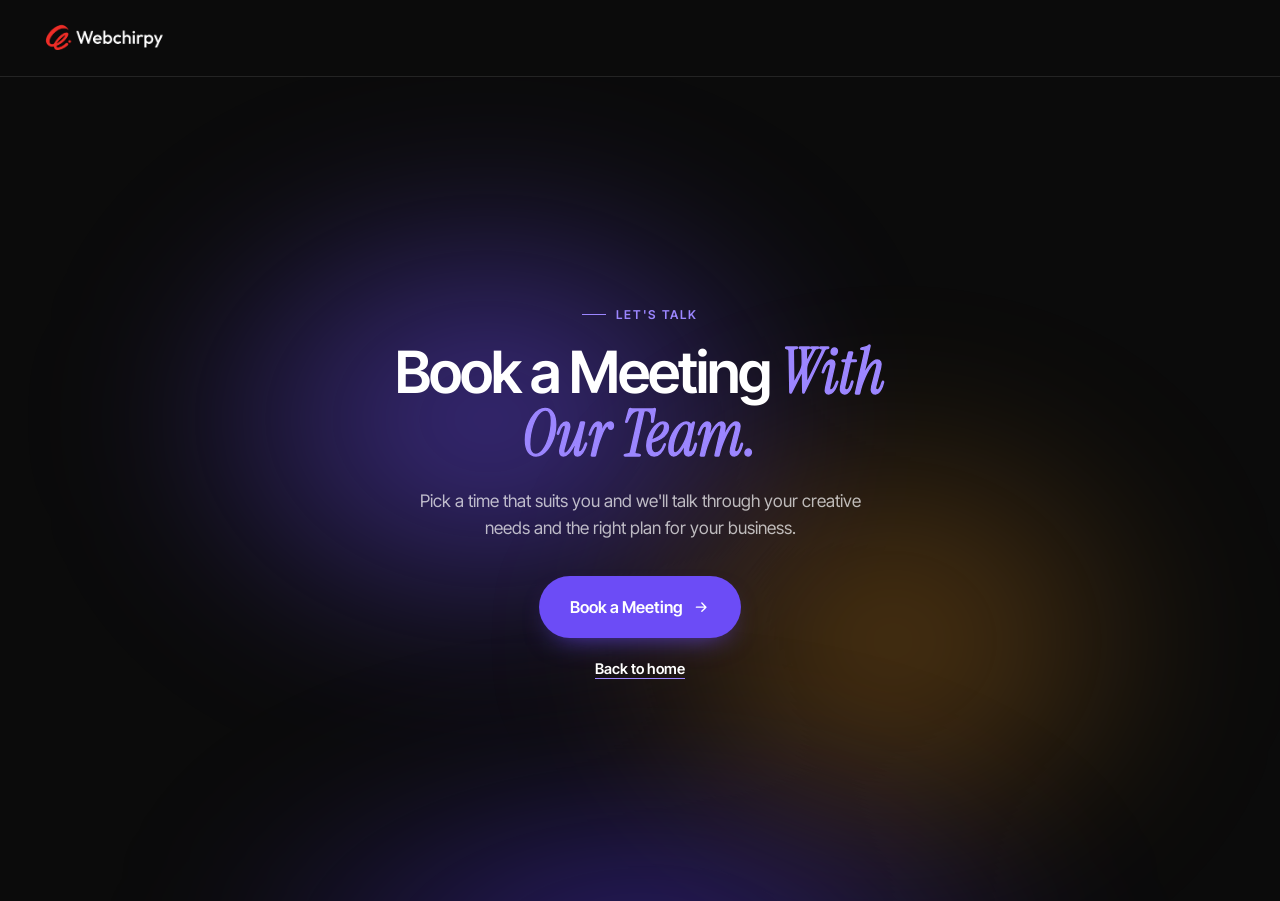
<file: thank-you.html>
<!doctype html>
<html lang="en">
<head>
  <meta charset="utf-8">
  <meta name="viewport" content="width=device-width, initial-scale=1, viewport-fit=cover">
  <title>Thank You · Webchirpy</title>
  <meta name="robots" content="noindex">
  <meta name="theme-color" content="#0B0B0B">
  <link rel="preconnect" href="https://fonts.googleapis.com">
  <link rel="preconnect" href="https://fonts.gstatic.com" crossorigin>
  <link href="https://fonts.googleapis.com/css2?family=Inter+Tight:wght@400;500;600;700&family=Instrument+Serif:ital@0;1&display=swap" rel="stylesheet">
  <link rel="stylesheet" href="styles.css">
</head>
<body class="ty-page">

<svg width="0" height="0" style="position:absolute" aria-hidden="true">
  <symbol id="i-arrow" viewBox="0 0 24 24"><path d="M5 12h14M13 6l6 6-6 6" fill="none" stroke="currentColor" stroke-width="2" stroke-linecap="round" stroke-linejoin="round"/></symbol>
  <symbol id="i-check" viewBox="0 0 24 24"><path d="M5 12.5l4.2 4.2L19 7" fill="none" stroke="currentColor" stroke-width="2.4" stroke-linecap="round" stroke-linejoin="round"/></symbol>
</svg>

<header class="hdr on-dark" id="top">
  <div class="wrap hdr-in ty-hdr">
    <a class="logo" href="index.html" aria-label="Webchirpy home"><img class="logo-dark" src="assets/brand/webchirpy-dark.png" alt="Webchirpy" width="292" height="83"><img class="logo-light" src="assets/brand/webchirpy-light.png" alt="" width="292" height="83"></a>
  </div>
</header>

<main id="main" class="final-sec">
  <section class="final ty" aria-label="Enquiry confirmation and booking">
    <div class="hero-glow final-glow" aria-hidden="true"><i></i><i></i><i></i></div>
    <div class="final-copy">
      <!-- shown after a confirmed form submission -->
      <div class="ty-sent" hidden>
        <span class="ty-ok" aria-hidden="true"><svg class="ico"><use href="#i-check"/></svg></span>
        <p class="eyebrow">Enquiry received</p>
        <h1 id="ty-h">Thank You for <em>Your Enquiry!</em></h1>
        <p class="lead">We've received your details and our team will review your creative requirements shortly. The quickest next step is a short call, so we can understand your brand and recommend the right plan.</p>
      </div>
      <!-- shown when the page is opened without a submission -->
      <div class="ty-direct">
        <p class="eyebrow">Let's talk</p>
        <h2>Book a Meeting <em>With Our Team.</em></h2>
        <p class="lead">Pick a time that suits you and we'll talk through your creative needs and the right plan for your business.</p>
      </div>
      <a class="btn btn-or btn-lg ty-cta" href="https://meet.brevo.com/webchirpy-ltd/lets-find-the-right-creative-support-for-your-business">Book a Meeting <svg class="ico"><use href="#i-arrow"/></svg></a>
      <p class="ty-count" aria-live="polite" hidden></p>
      <p class="talk"><a href="index.html">Back to home</a></p>
    </div>
  </section>
</main>

<script>
(() => {
  const BOOKING = 'https://meet.brevo.com/webchirpy-ltd/lets-find-the-right-creative-support-for-your-business';
  // the main page sets this flag only after Tally confirms the submission
  let sent = false;
  try {
    sent = !!sessionStorage.getItem('wc-enquiry-sent');
    sessionStorage.removeItem('wc-enquiry-sent'); // one confirmation per submission
  } catch (e) { /* storage blocked: treat as a direct visit */ }
  if (!sent) return; // direct visit: no confirmation, no auto-redirect

  document.querySelector('.ty-sent').hidden = false;
  document.querySelector('.ty-direct').hidden = true;
  const count = document.querySelector('.ty-count');
  count.hidden = false;

  let left = 5, timer = null, gone = false;
  const go = () => {
    if (gone) return;
    gone = true;
    clearInterval(timer);
    window.location.href = BOOKING;
  };
  const show = () => { count.textContent = `You'll be redirected to our booking page in ${left} second${left === 1 ? '' : 's'}.`; };
  show();
  timer = setInterval(() => {
    left -= 1;
    if (left <= 0) go(); else show();
  }, 1000);
  // the button goes straight there; stop the timer so it can't fire a second redirect
  document.querySelector('.ty-cta').addEventListener('click', () => { gone = true; clearInterval(timer); });
  window.addEventListener('pagehide', () => clearInterval(timer));
})();
</script>
</body>
</html>
</file>
<file: styles.css>
/* ============ Webchirpy Creative Subscription ============ */
:root{
  --white:#FFFFFF;
  --off:#FAFAF8;
  --black:#0B0B0B;
  --char:#171717;
  --ink:#111111;
  --muted:#555555;
  --or:#6C4CF6;          /* main purple: CTAs, active states, labels, highlights */
  --deep:#4F32D8;        /* deep purple: hover, ticker */
  --pl:#9C86FF;          /* purple for text on dark backgrounds (readable contrast) */
  --lav:#F3EEFF;         /* soft lavender */
  --grey:#F7F4FF;        /* pale lavender image mats */
  --line:#E5E0F5;        /* borders on light */
  --dline:rgba(255,255,255,.1);  /* borders on dark */
  --glow:#F59A23;        /* warm orange glow, hero + dark CTA only */
  --green:#22C55E;       /* green accent: step / sequence numbers and a few small confirming icons */
  --green-d:#16A34A;     /* the same green, one step darker, for numbers and icons on light backgrounds */
  --ease:cubic-bezier(.22,1,.36,1);
  --r-lg:22px;--r-md:16px;
  --shadow:0 1px 2px rgba(40,24,110,.05),0 16px 36px -20px rgba(40,24,110,.22);
  --shadow-lg:0 2px 6px rgba(40,24,110,.06),0 34px 64px -30px rgba(40,24,110,.34);
  --serif:"Instrument Serif",Georgia,serif;
  --sans:"Inter Tight",system-ui,-apple-system,"Segoe UI",sans-serif;
  --wrap:1200px;--gut:24px;--sec:112px;--hdr:76px;
}
*,*::before,*::after{box-sizing:border-box}
html{scroll-behavior:smooth;-webkit-text-size-adjust:100%;-webkit-tap-highlight-color:transparent}
body{margin:0;background:var(--white);color:var(--ink);font:400 1.0625rem/1.6 var(--sans);-webkit-font-smoothing:antialiased;overflow-x:hidden}
img{display:block;max-width:100%;height:auto}
a{color:inherit;text-decoration:none}
ul,ol{margin:0;padding:0;list-style:none}
h1,h2,h3,h4,p,figure{margin:0}
button{font:inherit;color:inherit;background:none;border:0;cursor:pointer}
:focus{outline:none}
:focus-visible{outline:2px solid var(--or);outline-offset:3px;border-radius:6px}
.ico{width:1em;height:1em;flex:none}
.sr{position:absolute;width:1px;height:1px;overflow:hidden;clip:rect(0 0 0 0);white-space:nowrap}
.skip{position:absolute;left:16px;top:-60px;z-index:200;background:var(--black);color:#fff;padding:10px 16px;border-radius:10px}
.skip:focus{top:12px}
.wrap{width:100%;max-width:calc(var(--wrap) + var(--gut) * 2);margin-inline:auto;padding-inline:var(--gut)}

/* type */
h1,h2{font-weight:600;letter-spacing:-.035em;line-height:1.05;color:var(--ink)}
/* serif italic carries equal visual weight: slightly larger + a hairline stroke (Instrument Serif ships one weight) */
h1 em,h2 em{font-family:var(--serif);font-style:italic;font-weight:400;letter-spacing:-.005em;color:var(--or);font-size:1.08em;line-height:.95;-webkit-text-stroke:.022em currentColor;paint-order:stroke fill}
h2{font-size:clamp(2rem,1.3rem + 2.4vw,3.2rem)}
h3{font-size:1.18rem;font-weight:600;letter-spacing:-.015em;line-height:1.3;color:var(--ink)}
.eyebrow{display:inline-flex;align-items:center;gap:10px;font-size:.76rem;font-weight:600;letter-spacing:.14em;text-transform:uppercase;color:var(--or);margin-bottom:18px}
.eyebrow::before{content:"";width:24px;height:1.5px;background:currentColor}
.sub{color:var(--muted);font-size:1.06rem;max-width:600px}
.head{margin-bottom:56px}
.head .sub{margin-top:18px}
.head.c{text-align:center;max-width:760px;margin-inline:auto}
.head.c .sub{margin-inline:auto}
.split-head{display:grid;grid-template-columns:1.25fr 1fr;gap:24px 64px;align-items:end}
.split-head .sub{margin-top:0;padding-bottom:6px}
.sec{padding:var(--sec) 0}
.lav{background:var(--lav)}

/* dark sections */
.dark{background:var(--black);color:#fff}
.dark-2{background:var(--char)}
.dark h2,.dark h3{color:#fff}
.dark h2 em{color:var(--pl)}
.dark .eyebrow{color:var(--pl)}
.dark .sub{color:rgba(255,255,255,.66)}

/* labels */
.lbl{display:inline-flex;align-items:center;background:var(--white);color:var(--ink);font-size:.68rem;font-weight:600;letter-spacing:.08em;text-transform:uppercase;padding:5px 10px;border-radius:999px;line-height:1.2;border:1px solid var(--line);white-space:nowrap}
.lbl::before{content:"";width:6px;height:6px;border-radius:50%;background:var(--or);margin-right:7px}

/* buttons */
.btn{display:inline-flex;align-items:center;justify-content:center;gap:10px;font-weight:600;font-size:.98rem;padding:14px 24px;border-radius:999px;border:1.5px solid transparent;transition:transform .4s var(--ease),background-color .3s,color .3s,border-color .3s,box-shadow .4s var(--ease);white-space:nowrap;user-select:none}
.btn .ico{transition:transform .4s var(--ease)}
.btn:hover .ico{transform:translateX(3px)}
.btn-or{background:var(--or);color:#fff;box-shadow:0 12px 28px -14px rgba(108,76,246,.8)}
.btn-or:hover{background:var(--deep);transform:translateY(-2px)}
.btn-line{border-color:var(--ink);color:var(--ink);background:transparent}
.btn-line:hover{background:var(--ink);color:#fff}
.btn-ghost{border-color:rgba(255,255,255,.4);color:#fff;background:rgba(255,255,255,.04)}
.btn-ghost:hover{background:#fff;color:var(--black);border-color:#fff}
.btn-sm{padding:10px 18px;font-size:.9rem}
.btn-lg{padding:17px 30px;font-size:1.02rem}
.btn-block{width:100%}

/* ============ HEADER ============ */
.hdr{position:sticky;top:0;z-index:100;background:rgba(255,255,255,.9);backdrop-filter:blur(14px);-webkit-backdrop-filter:blur(14px);border-bottom:1px solid var(--line);transition:background-color .35s,border-color .35s}
.hdr-in{display:grid;grid-template-columns:1fr auto 1fr;align-items:center;gap:20px;height:var(--hdr)}
.logo img{height:36px;width:auto}
.logo-light{display:none}
.nav{display:flex;align-items:center;gap:2px;background:var(--white);border:1px solid var(--line);border-radius:999px;padding:5px;transition:background-color .35s,border-color .35s}
.nav a{font-size:.9rem;font-weight:500;padding:8px 16px;border-radius:999px;color:var(--muted);transition:color .25s,background-color .25s}
.nav a:hover{color:var(--or)}
.nav a.on{background:var(--lav);color:var(--or)}
.nav .nav-cta{display:none}
.hdr-cta{justify-self:end}
.burger{display:none;justify-self:end;width:44px;height:44px;border-radius:12px;border:1px solid var(--line);place-items:center;align-content:center;gap:6px}
.burger span{display:block;width:18px;height:1.8px;background:var(--ink);transition:transform .3s var(--ease)}
.burger[aria-expanded="true"] span:first-child{transform:translateY(4px) rotate(45deg)}
.burger[aria-expanded="true"] span:last-child{transform:translateY(-4px) rotate(-45deg)}
/* over the dark hero: red symbol + white wordmark, glass nav */
.hdr.on-dark{background:var(--black);border-bottom-color:var(--dline)}
.hdr.on-dark .logo-dark{display:none}
.hdr.on-dark .logo-light{display:block}
.hdr.on-dark .nav{background:rgba(255,255,255,.05);border-color:rgba(255,255,255,.12)}
.hdr.on-dark .nav a{color:rgba(255,255,255,.7)}
.hdr.on-dark .nav a:hover{color:#fff}
.hdr.on-dark .nav a.on{background:rgba(108,76,246,.28);color:#fff}
.hdr.on-dark .burger{border-color:rgba(255,255,255,.2)}
.hdr.on-dark .burger span{background:#fff}

/* ============ HERO ============ */
.hero{position:relative;overflow:hidden;padding-top:80px;background:var(--black);color:#fff;isolation:isolate}
.hero-glow{position:absolute;inset:0;z-index:-1;pointer-events:none;transform:translate3d(0,calc(var(--hp, 0) * 60px),0)}
.hero-glow i{position:absolute;border-radius:50%;filter:blur(70px)}
.hero-glow i:nth-child(1){width:720px;height:520px;left:-6%;top:-12%;background:radial-gradient(closest-side,rgba(108,76,246,.55),transparent)}
.hero-glow i:nth-child(2){width:620px;height:520px;right:-8%;top:18%;background:radial-gradient(closest-side,rgba(245,154,35,.32),transparent)}
.hero-glow i:nth-child(3){width:900px;height:420px;left:50%;bottom:-180px;transform:translateX(-50%);background:radial-gradient(closest-side,rgba(79,50,216,.5),transparent)}
.hero::after{content:"";position:absolute;inset:0;z-index:-1;pointer-events:none;background-image:radial-gradient(rgba(255,255,255,.07) 1px,transparent 1px);background-size:28px 28px;mask-image:radial-gradient(ellipse at 50% 30%,#000 20%,transparent 70%);-webkit-mask-image:radial-gradient(ellipse at 50% 30%,#000 20%,transparent 70%)}
.hero-copy{text-align:center;max-width:960px}
.tag{display:inline-flex;align-items:center;gap:10px;font-size:.85rem;font-weight:500;color:rgba(255,255,255,.78);background:rgba(255,255,255,.05);border:1px solid rgba(255,255,255,.14);padding:7px 16px 7px 12px;border-radius:999px;margin-bottom:28px}
.tag i{width:7px;height:7px;border-radius:50%;background:var(--glow);box-shadow:0 0 12px var(--glow)}
.hero h1{font-size:clamp(2.5rem,1.3rem + 4.6vw,5.1rem);max-width:15ch;margin-inline:auto;color:#fff}
.hero h1 em{display:block;color:var(--pl)}
.hero .lead{font-size:1.14rem;color:rgba(255,255,255,.7);max-width:620px;margin:26px auto 0}
.ctas{display:flex;flex-wrap:wrap;justify-content:center;gap:12px;margin-top:36px}
.hero-note{display:flex;flex-wrap:wrap;justify-content:center;gap:10px 28px;margin-top:26px;font-size:.9rem;color:rgba(255,255,255,.66)}
.hero-note li{display:flex;align-items:center;gap:8px}
.hero-note .ico{color:var(--green)}

/* six equal cards on a gentle arc; each image shown whole on a mat */
.deck{--ds:1;position:relative;height:calc(380px * var(--ds));margin-top:64px}
.deck-in{position:absolute;left:50%;top:0;width:1200px;height:380px;transform:translateX(-50%) scale(var(--ds));transform-origin:top center}
.hc{position:absolute;left:calc(50% - 105px);top:0;width:210px;z-index:var(--z);
  transform:translate(var(--x), calc(var(--y) - var(--hp, 0) * 34px)) rotate(var(--r))}
.hc-deal{animation:slideUp 1.3s var(--ease) both;animation-delay:calc(.45s + var(--i) * .1s)}
.hc-in{position:relative;background:#181818;border:1px solid rgba(255,255,255,.1);border-radius:18px;padding:8px;box-shadow:0 30px 60px -24px rgba(0,0,0,.8);transition:transform .6s var(--ease),border-color .6s}
.hc-frame{position:relative;aspect-ratio:4/5;background:#232323;border-radius:12px;overflow:hidden}
.hc-frame img{position:absolute;inset:8px;width:calc(100% - 16px);height:calc(100% - 16px);object-fit:contain;transition:scale .9s var(--ease)}
.hc .lbl{position:absolute;left:16px;top:16px}
.hc:hover{z-index:9}
.hc:hover .hc-in{transform:translateY(-8px);border-color:rgba(156,134,255,.5)}
.hc:hover .hc-frame img{scale:1.04}
@keyframes slideUp{from{opacity:0;transform:translateY(140px)}to{opacity:1;transform:none}}
.h-in{animation:fadeUp 1s var(--ease) both;animation-delay:var(--d,0s)}
@keyframes fadeUp{from{opacity:0;transform:translateY(22px)}to{opacity:1;transform:none}}

/* ============ TICKER ============ */
.ticker{background:var(--deep);color:#fff;overflow:hidden;padding:22px 0}
.ticker-track{display:flex;width:max-content;animation:marquee 46s linear infinite}
.ticker-set{display:flex;align-items:center;gap:28px;padding-right:28px}
.ticker span{font-size:clamp(1.3rem,1rem + 1.2vw,2rem);font-weight:500;letter-spacing:-.02em;white-space:nowrap}
.ticker img{width:56px;height:56px;border-radius:12px;object-fit:cover}
.ticker .ico{color:var(--green);width:22px;height:22px}
@keyframes marquee{to{transform:translateX(-50%)}}

/* ============ HORIZONTAL STRIPS (work showcase + services) ============ */
.hs{position:relative;background:var(--white);padding:var(--sec) 0}
.hs .head{margin-bottom:44px}
.track-wrap{overflow-x:auto;scroll-snap-type:x mandatory;scrollbar-width:none;-webkit-overflow-scrolling:touch}
.track-wrap::-webkit-scrollbar{display:none}
.track{display:flex;align-items:stretch;gap:24px;width:max-content;padding-inline:max(var(--gut), calc((100vw - var(--wrap)) / 2));padding-block:10px 18px}
.track>li{flex:none;scroll-snap-align:start}
.curve>li{display:flex}
.pc{flex:none;width:clamp(320px,44vw,440px);scroll-snap-align:start}
.pc>figure{width:100%}
.cat-link{display:inline-flex;align-items:center;gap:8px;font-size:.88rem;font-weight:600;color:var(--or);padding-top:4px;transition:color .25s,gap .35s var(--ease)}
.cat-link:hover{color:var(--deep);gap:12px}
.pc .cat-link{grid-column:1/-1;justify-self:start}
/* services strip: equal cards that rise and settle along a gentle curve */
.hs-svc{background:var(--off);border-top:1px solid var(--line)}
.hs-svc .svc{width:clamp(290px,27vw,350px)}
.hs-svc .frame{aspect-ratio:16/10}
.hs-svc .frame img{inset:20px;width:calc(100% - 40px);height:calc(100% - 40px)}
.hs-svc .svc-b{padding:20px 22px 22px;gap:9px}
.hs-svc .svc-b ul{margin-top:2px;padding-top:2px}
.hs-svc .cat-link{margin-top:auto;padding-top:12px}
.curve>li{transform:translate3d(0,var(--cy,0px),0) rotate(var(--cr,0deg));transition:transform .5s var(--ease)}
.pc-frame{position:relative;aspect-ratio:4/3;background:var(--grey);border:1px solid var(--line);border-radius:20px;overflow:hidden;transition:transform .6s var(--ease),box-shadow .6s var(--ease)}
.pc-frame img{position:absolute;inset:18px;width:calc(100% - 36px);height:calc(100% - 36px);object-fit:contain;filter:drop-shadow(0 12px 18px rgba(40,24,110,.18));transition:scale 1s var(--ease)}
.pc figcaption{display:grid;grid-template-columns:auto 1fr;align-items:center;gap:10px 12px;margin-top:18px}
.pc-n{font-size:.8rem;font-weight:600;color:var(--or);letter-spacing:.06em}
.pc .lbl{justify-self:start}
.pc figcaption p{grid-column:1/-1;font-size:.95rem;color:var(--muted);line-height:1.45;min-height:2.9em}
.pc:hover .pc-frame{transform:translateY(-6px);box-shadow:var(--shadow-lg)}
.pc:hover .pc-frame img{scale:1.045}
.track-foot{display:flex;align-items:center;gap:20px;margin-top:22px}
.track-bar{flex:1;height:2px;background:var(--line);border-radius:2px;overflow:hidden}
.track-bar i{display:block;height:100%;width:calc(16% + var(--tp, 0) * 84%);background:var(--or);border-radius:2px}
.track-hint{font-size:.78rem;font-weight:600;letter-spacing:.12em;text-transform:uppercase;color:var(--muted)}
.hint-m{display:none}
.hs:not(.pinned) .hint-d{display:none}
.hs:not(.pinned) .hint-m{display:inline}
/* desktop: the heading scrolls normally, then the card strip pins (centred under the header)
   and vertical scrolling slides it left; JS sets the section height and the sticky offset */
.hs.pinned{padding:clamp(56px,9vh,104px) 0 0}
.hs.pinned .head{margin-bottom:28px}
.hs.pinned .hs-pin{position:sticky;top:var(--pin-top,var(--hdr));overflow:hidden;padding-block:6px 14px}
.hs.pinned .track-wrap{overflow:visible;scroll-snap-type:none}
.hs.pinned .track{transform:translate3d(calc(var(--tx, 0) * -1px),0,0);will-change:transform}
/* services: auto-scrolling loop (JS) that stays swipeable */
.hs-svc .track-wrap{scroll-snap-type:none;cursor:grab}
.hs-svc .track-wrap.dragging{cursor:grabbing;user-select:none}
.hs-svc .track{padding-block:34px 30px}
.track-nav{display:flex;gap:10px}
.tn-btn{width:46px;height:46px;border-radius:50%;display:grid;place-items:center;border:1px solid var(--line);background:var(--white);color:var(--ink);transition:background-color .3s,color .3s,border-color .3s}
.tn-btn:hover{background:var(--or);border-color:var(--or);color:#fff}
.tn-btn[data-dir="-1"] .ico{transform:rotate(180deg)}

/* ============ EXPLORE: boxes linking the three work pages ============ */
.explore{background:var(--white);padding:24px 0 var(--sec)}
.ex-head{margin-bottom:32px;padding-top:40px;border-top:1px solid var(--line)}
.ex-title{font-size:clamp(1.6rem,1.2rem + 1.4vw,2.3rem)}
.xboxes{display:grid;grid-template-columns:repeat(3,1fr);gap:22px}
.xbox{display:flex;flex-direction:column;background:var(--white);border:1px solid var(--line);border-radius:var(--r-lg);overflow:hidden;transition:transform .6s var(--ease),box-shadow .6s var(--ease),border-color .6s}
.xbox-img{position:relative;display:block;aspect-ratio:16/9;background:var(--grey);border-bottom:1px solid var(--line);overflow:hidden}
.xbox-img img{position:absolute;inset:16px;width:calc(100% - 32px);height:calc(100% - 32px);object-fit:contain;filter:drop-shadow(0 10px 16px rgba(40,24,110,.16));transition:scale 1s var(--ease)}
.xbox-b{display:flex;flex-direction:column;align-items:flex-start;gap:10px;padding:22px 24px 26px;flex:1}
.xbox-b b{font-size:1.25rem;font-weight:600;letter-spacing:-.015em;color:var(--ink)}
.xbox-b>span:not(.lbl):not(.btn){font-size:.94rem;color:var(--muted);line-height:1.5}
.xbox-b .btn{margin-top:auto}
.xbox:hover{transform:translateY(-6px);box-shadow:var(--shadow-lg);border-color:rgba(108,76,246,.35)}
.xbox:hover .xbox-img img{scale:1.04}
.xbox:hover .btn{background:var(--deep)}
.xbox:hover .btn .ico{transform:translateX(3px)}

/* ============ CLIENTS: colour logos in a slow marquee ============ */
.clients{background:var(--off);padding:96px 0;border-top:1px solid var(--line);border-bottom:1px solid var(--line)}
.cl-top{display:grid;grid-template-columns:minmax(0,.9fr) minmax(0,1.3fr);align-items:end;gap:32px 56px;margin-bottom:56px}
.cl-h{font-size:clamp(1.8rem,1.3rem + 1.6vw,2.6rem)}
.stats{display:grid;grid-template-columns:repeat(3,1fr)}
.stats li{display:flex;flex-direction:column;padding:4px 0 4px 28px;border-left:1px solid var(--line);line-height:1}
.stats b{font-size:clamp(2.8rem,1.9rem + 2.6vw,4.6rem);font-weight:600;color:var(--ink);letter-spacing:-.045em;line-height:.95}
.stats b i{font-style:normal;color:var(--or);margin-left:2px}
.stats span{font-size:.98rem;font-weight:500;color:var(--muted);margin-top:12px;line-height:1.3}
/* five equal logo columns visible on desktop (container units = marquee width) */
.marquee{--cols:5;--mg:16px;overflow:hidden;container-type:inline-size;border-radius:18px}
.mq-track{display:flex;width:max-content;animation:marquee 80s linear infinite}
.marquee:hover .mq-track{animation-play-state:paused}
.mq-set{display:flex;gap:var(--mg);padding-right:var(--mg)}
.mq-set li{width:calc((100cqw - (var(--cols) - 1) * var(--mg)) / var(--cols));height:140px;flex:none;display:grid;place-items:center;padding:18px 22px;background:var(--white);border:1px solid var(--line);border-radius:18px}
.mq-set img{max-width:88%;max-height:84px;width:auto;height:auto;object-fit:contain}

/* ============ PROBLEM (dark) ============ */
.pb{display:grid;grid-template-columns:5fr 7fr;gap:64px;align-items:center}
.pb-copy .sub{margin-top:20px}
.pb-lists{display:grid;grid-template-columns:1fr 1fr;gap:24px;margin-top:36px;padding-top:28px;border-top:1px solid var(--dline)}
.pb-k{font-size:.74rem;font-weight:600;letter-spacing:.12em;text-transform:uppercase;margin-bottom:14px;color:rgba(255,255,255,.5)}
.pb-after .pb-k{color:var(--pl)}
.pb-lists li{display:flex;align-items:flex-start;gap:9px;font-size:.93rem;padding:5px 0;line-height:1.4}
.pb-before li{color:rgba(255,255,255,.5)}
.pb-before .ico{color:rgba(255,255,255,.35);margin-top:.2em}
.pb-after li{color:#fff;font-weight:500}
.pb-after .ico{color:var(--pl);margin-top:.2em}
.stage{position:relative;border-radius:28px;padding:22px;isolation:isolate}
.stage::before{content:"";position:absolute;inset:0;border-radius:inherit;border:1.5px dashed rgba(255,255,255,.18);opacity:calc(1 - var(--p, 1))}
.stage-bg{position:absolute;inset:0;z-index:-1;border-radius:inherit;background:var(--char);border:1px solid rgba(255,255,255,.08);box-shadow:0 0 0 1px rgba(108,76,246,.12),0 40px 80px -40px rgba(108,76,246,.45);opacity:var(--p, 1);transform:scale(calc(.96 + var(--p, 1) * .04))}
.stage-bar{display:flex;align-items:center;justify-content:space-between;gap:12px;padding:2px 4px 18px;opacity:var(--p, 1)}
.stage-bar img{height:24px;width:auto}
.stage-bar span{font-size:.78rem;font-weight:500;color:var(--pl)}
.stage-grid{display:grid;grid-template-columns:repeat(3,1fr);gap:14px}
.sc{background:var(--white);border-radius:14px;padding:8px;box-shadow:0 20px 40px -24px rgba(0,0,0,.7);
  transform:translate3d(calc(var(--dx) * (1 - var(--p, 1))), calc(var(--dy) * (1 - var(--p, 1))), 0) rotate(calc(var(--dr) * (1 - var(--p, 1))));
  will-change:transform}
.sc-img{position:relative;aspect-ratio:4/5;background:var(--grey);border-radius:9px;overflow:hidden}
.sc-img img{position:absolute;inset:8px;width:calc(100% - 16px);height:calc(100% - 16px);object-fit:contain}
.sc figcaption{display:flex;justify-content:space-between;gap:6px;font-size:.74rem;font-weight:600;padding:8px 2px 2px;color:var(--ink);line-height:1.3}
.sc figcaption em{font-style:normal;font-weight:500;color:var(--or);opacity:calc(1 - var(--p, 1) * 1.4);white-space:nowrap}

/* ============ VALUE (charcoal) ============ */
.vals{display:grid;grid-template-columns:repeat(4,1fr);gap:20px}
.val{background:#1F1F1F;border:1px solid var(--dline);border-radius:var(--r-lg);padding:10px 10px 26px;display:flex;flex-direction:column;transition:transform .6s var(--ease),border-color .6s}
.val-img{border-radius:14px;overflow:hidden;aspect-ratio:16/9;margin-bottom:22px;background:#2A2A2A}
.val-img img{width:100%;height:100%;object-fit:cover;transition:scale 1s var(--ease)}
.val:hover{transform:translateY(-5px);border-color:rgba(156,134,255,.4)}
.val:hover .val-img img{scale:1.04}
.val-n{display:flex;align-items:center;gap:10px;font-size:.76rem;font-weight:600;color:var(--pl);margin:0 12px 12px;letter-spacing:.08em}
.val-n::after{content:"";height:1.5px;width:28px;background:currentColor}
.val h3,.val p{margin-inline:12px}
.val p{font-size:.94rem;color:rgba(255,255,255,.62);margin-top:10px}

/* ============ SERVICES ============ */
.svcs{display:grid;grid-template-columns:repeat(3,1fr);gap:22px}
.svc{background:var(--white);border:1px solid var(--line);border-radius:var(--r-lg);overflow:hidden;display:flex;flex-direction:column;transition:transform .6s var(--ease),box-shadow .6s var(--ease)}
.frame{position:relative;aspect-ratio:4/3;background:var(--grey);overflow:hidden}
.frame img{position:absolute;inset:24px;width:calc(100% - 48px);height:calc(100% - 48px);object-fit:contain;filter:drop-shadow(0 14px 18px rgba(40,24,110,.18));transition:scale 1.1s var(--ease)}
.svc-b{padding:22px 24px 26px;display:flex;flex-direction:column;align-items:flex-start;gap:10px;flex:1}
.svc-b h3{font-size:1.26rem;margin-top:4px}
.svc-b p{font-size:.94rem;color:var(--muted)}
.svc-b ul{display:flex;flex-wrap:wrap;gap:6px;margin-top:auto;padding-top:8px}
.svc-b li{font-size:.76rem;font-weight:500;padding:5px 11px;border-radius:999px;background:var(--off);border:1px solid var(--line)}
.svc:hover{transform:translateY(-6px);box-shadow:var(--shadow-lg)}
.svc:hover .frame img{scale:1.05}

/* ============ PROCESS (dark) ============ */
/* four-step infographic: large green numbered markers on one connecting line */
.steps{position:relative;display:grid;grid-template-columns:repeat(4,1fr);gap:28px}
.rail{position:absolute;left:36px;right:calc(25% - 36px);top:35px;height:2px;background:rgba(255,255,255,.12)}
.rail i{display:block;height:100%;width:calc(var(--p, 1) * 100%);background:linear-gradient(90deg,var(--or),var(--green))}
.step{position:relative;display:flex;flex-direction:column;padding-right:8px}
.step-n{position:relative;z-index:1;width:72px;height:72px;border-radius:50%;display:grid;place-items:center;font-size:1.5rem;font-weight:600;letter-spacing:-.02em;background:var(--black);border:2px solid rgba(34,197,94,.35);color:var(--green);margin-bottom:28px;transition:border-color .5s,box-shadow .5s,background-color .5s}
.step.on .step-n{border-color:var(--green);background:#0F1A12;box-shadow:0 0 0 6px rgba(34,197,94,.08),0 0 28px rgba(34,197,94,.35)}
.step h3{font-size:1.22rem}
.step p{font-size:.95rem;color:rgba(255,255,255,.62);margin-top:10px}
.js .step{opacity:0;transform:translateY(46px);transition:opacity .9s var(--ease),transform .9s var(--ease)}
.js .step.on{opacity:1;transform:none}

/* ============ PLANS ============ */
.plans{display:grid;grid-template-columns:repeat(3,1fr);gap:22px;align-items:stretch}
.plan{background:var(--white);border:1px solid var(--line);border-radius:24px;padding:32px 28px;display:flex;flex-direction:column}
.plan-top{min-height:118px}
.plan h3{display:flex;align-items:center;justify-content:space-between;gap:10px;font-size:1.36rem;min-height:30px}
.pop{font-size:.66rem;font-weight:600;letter-spacing:.08em;text-transform:uppercase;background:var(--or);color:#fff;padding:5px 11px;border-radius:999px}
.plan-pop{border:1.5px solid var(--or);box-shadow:0 30px 60px -36px rgba(108,76,246,.55)}
.plan .d{font-size:.93rem;color:var(--muted);margin-top:10px}
.price{font-size:2.7rem;font-weight:600;letter-spacing:-.04em;margin:8px 0 22px;line-height:1;color:var(--ink)}
.price span{font-size:.92rem;font-weight:500;color:var(--muted);letter-spacing:0;margin-left:6px}
.ft-k{font-size:.7rem;font-weight:600;letter-spacing:.14em;text-transform:uppercase;color:var(--muted);margin:28px 0 12px}
.ft li{display:flex;gap:10px;font-size:.93rem;padding:8px 0;border-bottom:1px solid var(--grey);line-height:1.45}
.ft li:last-child{border-bottom:0}
.ft .ico{color:var(--or);margin-top:.28em}
.inc div{font-size:.86rem;color:var(--muted);background:var(--off);border:1px solid var(--grey);border-radius:12px;padding:10px 14px;margin-top:8px;line-height:1.5}
.inc b{display:block;color:var(--ink);font-weight:600;font-size:.8rem;margin-bottom:2px}
.fine{text-align:center;font-size:.9rem;color:var(--muted);margin-top:36px}
.fine a{color:var(--ink);font-weight:600;text-decoration:underline;text-decoration-color:var(--or);text-underline-offset:4px}

/* ============ COMPARISON ============ */
.tbl-wrap{border:1px solid var(--line);border-radius:22px;overflow:hidden;background:var(--white)}
.tbl{width:100%;border-collapse:collapse;font-size:.92rem;table-layout:fixed}
.tbl th,.tbl td{padding:18px 20px;text-align:left;vertical-align:top;border-bottom:1px solid var(--line);line-height:1.45}
.tbl tbody tr:last-child th,.tbl tbody tr:last-child td{border-bottom:0}
.tbl thead th{font-size:.8rem;font-weight:600;color:var(--muted);vertical-align:middle;height:68px}
.tbl th:first-child{width:16%}
.tbl tbody th{font-weight:600;color:var(--ink)}
.tbl td{color:var(--muted)}
.tbl .wc-col{background:var(--grey);color:var(--ink);font-weight:600;width:22%;border-left:1px solid var(--line);border-right:1px solid var(--line)}
.tbl thead .wc-col{box-shadow:inset 0 3px 0 var(--or)}
.tbl thead .wc-col img{height:26px;width:auto}
.ok{display:inline-flex;gap:8px;align-items:flex-start}
.ok .ico{color:var(--or);margin-top:.22em}

/* ============ FAQ ============ */
.faq-grid{display:grid;grid-template-columns:5fr 7fr;gap:64px;align-items:start}
.faq-grid .head{margin-bottom:0;position:sticky;top:116px}
.faq-grid .btn{margin-top:28px}
.acc{display:flex;flex-direction:column;gap:10px}
.q{background:var(--off);border:1px solid var(--line);border-radius:16px;transition:background-color .4s}
.q.open{background:var(--white);box-shadow:var(--shadow)}
.q h3{font-size:1.02rem}
.q button{width:100%;display:flex;align-items:center;justify-content:space-between;gap:18px;padding:20px 22px;text-align:left;font-weight:600;color:var(--ink)}
.q-ic{width:32px;height:32px;flex:none;border-radius:50%;display:grid;place-items:center;border:1px solid var(--line);background:var(--white);transition:transform .5s var(--ease),background-color .4s,color .4s,border-color .4s}
.q.open .q-ic{transform:rotate(45deg);background:var(--or);border-color:var(--or);color:#fff}
.a{display:grid;grid-template-rows:0fr;transition:grid-template-rows .55s var(--ease)}
.q.open .a{grid-template-rows:1fr}
.a>div{overflow:hidden}
.a p{padding:0 22px 22px;color:var(--muted);font-size:.96rem;max-width:640px}

/* ============ FINAL CTA (dark, full-bleed, flows into the footer) ============ */
.final-sec{background:var(--black)}
.final{position:relative;color:#fff;min-height:640px;display:grid;place-items:center;padding:120px var(--gut);overflow:hidden;isolation:isolate}
.final-glow i:nth-child(1){left:10%;top:10%}
.final-glow i:nth-child(2){right:6%;top:auto;bottom:0}
.final-glow i:nth-child(3){bottom:-260px}
/* two balanced fans of equal work cards, one each side of the centred copy */
.fans{position:absolute;inset:0;z-index:-1;max-width:1320px;margin-inline:auto;pointer-events:none}
.fan{position:absolute;top:50%;width:176px;aspect-ratio:4/5;transform:translate3d(0,calc(-50% + (var(--p, .5) - .5) * -50px),0)}
.fan-l{left:clamp(16px,5%,72px)}
.fan-r{right:clamp(16px,5%,72px)}
.fc{position:absolute;inset:0;background:#181818;border:1px solid rgba(255,255,255,.1);border-radius:16px;padding:7px;box-shadow:0 30px 60px -26px rgba(0,0,0,.9)}
.fc-frame{position:relative;width:100%;height:100%;background:#232323;border-radius:10px;overflow:hidden}
.fc-frame img{position:absolute;inset:7px;width:calc(100% - 14px);height:calc(100% - 14px);object-fit:contain}
.fan-l .fc:nth-child(1){transform:translate(-46px,-18px) rotate(-12deg)}
.fan-l .fc:nth-child(2){transform:translate(-22px,-8px) rotate(-6deg)}
.fan-l .fc:nth-child(3){transform:rotate(1deg)}
.fan-r .fc:nth-child(1){transform:translate(46px,-18px) rotate(12deg)}
.fan-r .fc:nth-child(2){transform:translate(22px,-8px) rotate(6deg)}
.fan .fc:nth-child(-n+2) .fc-frame img{filter:brightness(.72)}
.fan-r .fc:nth-child(3){transform:rotate(-1deg)}
.final-copy{text-align:center;max-width:580px}
.final .eyebrow{color:var(--pl)}
.final h2{font-size:clamp(2.2rem,1.4rem + 2.8vw,3.8rem);color:#fff}
.final h2 em{color:var(--pl)}
.final .lead{color:rgba(255,255,255,.7);font-size:1.08rem;margin:22px auto 34px;max-width:460px}
.talk{margin-top:20px;font-size:.92rem;color:rgba(255,255,255,.6)}
.talk a{color:#fff;font-weight:600;text-decoration:underline;text-decoration-color:var(--pl);text-underline-offset:4px}

/* ============ FOOTER ============ */
.ftr{background:var(--black);color:rgba(255,255,255,.62);padding:72px 0 28px;border-top:1px solid var(--dline)}
.ftr-main{display:grid;grid-template-columns:2fr 1fr 1fr 1.2fr;gap:40px;align-items:start}
.ftr-brand img{height:36px;width:auto;margin-bottom:20px}
.ftr-brand p{font-size:.94rem;max-width:320px;margin-bottom:22px}
.ftr h4{color:#fff;font-size:.8rem;font-weight:600;letter-spacing:.12em;text-transform:uppercase;margin:8px 0 18px}
.ftr li{margin-bottom:10px;font-size:.93rem}
.ftr li a{transition:color .25s}
.ftr li a:hover{color:#fff}
.ftr-bot{display:flex;justify-content:space-between;gap:20px;border-top:1px solid var(--dline);margin-top:56px;padding-top:24px;font-size:.85rem}

/* ============ SCROLL REVEAL ============ */
.js .rv{transition:opacity 1s var(--ease),transform 1s var(--ease);transition-delay:var(--d,0s)}
.js .rv.pre{opacity:0;transform:translateY(30px)}
.js .rv-card{transition:opacity 1.1s var(--ease),transform 1.2s var(--ease);transition-delay:var(--d,0s)}
.js .rv-card.pre{opacity:0;transform:translateY(60px)}
.js .tbl-wrap.pre,.js .acc.pre,.js .marquee.pre{transform:none}

/* ============ RESPONSIVE ============ */
@media (max-width:1240px){ .deck{--ds:.84} }
@media (max-width:1100px){ .vals{grid-template-columns:repeat(2,1fr)} .marquee{--cols:4} }
@media (max-width:1000px){
  .cl-top{grid-template-columns:1fr}
  .marquee{--cols:3}
  .xboxes{grid-template-columns:repeat(2,1fr)}
  .xboxes .xbox:last-child{grid-column:1/-1}
}
@media (max-width:1000px){
  :root{--sec:92px}
  .hdr-in{grid-template-columns:1fr auto}
  .nav{position:fixed;top:var(--hdr);left:12px;right:12px;flex-direction:column;align-items:stretch;gap:4px;border-radius:20px;padding:10px;background:var(--white)!important;border-color:var(--line)!important;box-shadow:var(--shadow-lg);opacity:0;visibility:hidden;transform:translateY(-8px);transition:opacity .3s,transform .3s var(--ease),visibility .3s}
  .nav.open{opacity:1;visibility:visible;transform:none}
  .nav a,.hdr.on-dark .nav a{padding:12px 16px;color:var(--muted)}
  .hdr.on-dark .nav a.on{background:var(--lav);color:var(--or)}
  .nav .nav-cta,.hdr.on-dark .nav .nav-cta{display:flex;margin-top:6px;color:#fff}
  .burger{display:grid}
  .hdr-cta{display:none}
  .deck{--ds:.68}
  .split-head{grid-template-columns:1fr}
  .pb{grid-template-columns:1fr;gap:48px}
  .svcs{grid-template-columns:repeat(2,1fr)}
  .steps{grid-template-columns:repeat(2,1fr);row-gap:48px}
  .rail{display:none}
  .plans{grid-template-columns:1fr;max-width:560px;margin-inline:auto}
  .plan-top{min-height:0}
  .faq-grid{grid-template-columns:1fr;gap:36px}
  .faq-grid .head{position:static}
  .ftr-main{grid-template-columns:1fr 1fr}
  .ftr-brand{grid-column:1/-1}
  .fans{display:none}
  /* comparison becomes cards */
  .tbl-wrap{border:0;background:none;border-radius:0;overflow:visible}
  .tbl{table-layout:auto}
  .tbl thead{display:none}
  .tbl,.tbl tbody,.tbl tr,.tbl th,.tbl td{display:block;width:auto!important}
  .tbl tr{background:var(--white);border:1px solid var(--line);border-radius:18px;margin-bottom:12px;overflow:hidden}
  .tbl tbody th{background:var(--grey);font-size:1rem;border-bottom:1px solid var(--line)}
  .tbl td{display:grid!important;grid-template-columns:40% 1fr;gap:12px;padding:12px 20px}
  .tbl td::before{content:attr(data-l);font-weight:600;color:var(--ink);font-size:.82rem}
  .tbl td.wc-col{border:0;border-bottom:1px solid var(--line);box-shadow:inset 3px 0 0 var(--or)}
  .tbl td.wc-col::before{color:var(--or)}
}
@media (max-width:720px){
  :root{--gut:20px;--sec:76px;--hdr:68px}
  .logo img{height:32px}
  .head{margin-bottom:40px}
  .hero{padding-top:48px}
  .hero h1{font-size:2.3rem}
  .hero .lead{font-size:1.03rem}
  .ctas .btn{flex:1 1 100%}
  .deck{--ds:.6;margin-top:44px}
  .hc:first-child,.hc:last-child{display:none}
  .hero-glow i:nth-child(1){width:420px;height:360px}
  .hero-glow i:nth-child(2){width:360px;height:320px}
  .stats li{padding:2px 0 2px 14px}
  .stats li:first-child{padding-left:0;border-left:0}
  .stats b{font-size:2.3rem}
  .stats span{font-size:.8rem;margin-top:8px}
  .marquee{--cols:2;--mg:12px}
  .mq-set li{height:96px;padding:14px}
  .mq-set img{max-height:62px}
  .xboxes{grid-template-columns:1fr}
  .ticker{padding:16px 0}
  .ticker img{width:42px;height:42px}
  .pc{width:82vw}
  .pb-copy .sub{margin-top:20px}
.pb-lists{grid-template-columns:1fr}
  .stage{padding:14px}
  .stage-grid{gap:10px;grid-template-columns:repeat(2,1fr)}
  .vals,.svcs,.steps{grid-template-columns:1fr}
  .price{font-size:2.4rem}
  .final{min-height:0;padding:88px var(--gut) 80px}
  .hs-svc .svc{width:82vw}
  .ftr-main{grid-template-columns:1fr}
  .ftr-bot{flex-direction:column}
}
@media (prefers-reduced-motion:reduce){
  *,*::before,*::after{animation-duration:.01ms!important;animation-iteration-count:1!important;transition-duration:.01ms!important;transition-delay:0s!important;scroll-behavior:auto!important}
  .mq-track,.ticker-track{animation:none!important}
  .marquee{overflow-x:auto}
  .mq-set[aria-hidden="true"]{display:none}
}

/* ============ CATEGORY WORK PAGES ============ */
.cat-hero{padding:72px 0 64px}
.cat-hero .wrap{text-align:center;max-width:900px}
.cat-hero h1{font-size:clamp(2.4rem,1.6rem + 3vw,4.2rem);max-width:none}
.cat-hero h1 em{display:inline}
.cat-hero .lead{font-size:1.08rem;color:rgba(255,255,255,.7);max-width:600px;margin:20px auto 0}
.back{display:flex;width:max-content;align-items:center;gap:8px;font-size:.88rem;font-weight:500;color:rgba(255,255,255,.7);margin:0 auto 28px;transition:color .25s}
.back:hover{color:#fff}
.back .ico{transform:rotate(180deg)}
.cat-tabs{display:inline-flex;flex-wrap:wrap;justify-content:center;gap:6px;margin-top:34px;padding:5px;border:1px solid rgba(255,255,255,.14);border-radius:999px;background:rgba(255,255,255,.04)}
.cat-tabs a{font-size:.9rem;font-weight:500;padding:9px 18px;border-radius:999px;color:rgba(255,255,255,.72);transition:color .25s,background-color .25s}
.cat-tabs a:hover{color:#fff}
.cat-tabs a[aria-current="page"]{background:var(--or);color:#fff}
.gal-sec{padding:88px 0}
.gal-sec+.gal-sec{padding-top:0}
.gal-head{display:flex;flex-wrap:wrap;align-items:baseline;justify-content:space-between;gap:12px 24px;margin-bottom:28px;padding-bottom:18px;border-bottom:1px solid var(--line)}
.gal-head h2{font-size:clamp(1.5rem,1.2rem + 1vw,2.1rem)}
.gal-head span{font-size:.88rem;color:var(--muted)}
.g2{display:grid;grid-template-columns:repeat(2,1fr);gap:28px 24px}
.g4{display:grid;grid-template-columns:repeat(4,1fr);gap:28px 20px}
.gp{display:grid;grid-template-columns:repeat(6,1fr);gap:16px}
.gp.wide{grid-template-columns:repeat(3,1fr)}
.gi-btn{display:block;width:100%;padding:0;text-align:left;cursor:zoom-in;border-radius:18px}
.gi-frame{position:relative;display:block;aspect-ratio:var(--ar,16/9);background:var(--grey);border:1px solid var(--line);border-radius:18px;overflow:hidden;transition:transform .6s var(--ease),box-shadow .6s var(--ease)}
.gi-frame img{position:absolute;inset:var(--pad,0px);width:calc(100% - var(--pad,0px) * 2);height:calc(100% - var(--pad,0px) * 2);object-fit:contain;transition:scale 1s var(--ease)}
.gi-btn:hover .gi-frame{transform:translateY(-5px);box-shadow:var(--shadow-lg)}
.gi-btn:hover .gi-frame img{scale:1.035}
.gi figcaption{display:flex;align-items:center;gap:10px;margin-top:14px;font-size:.95rem}
.gi figcaption b{font-weight:600;color:var(--ink)}
.gp .gi figcaption{margin-top:8px;font-size:.78rem;color:var(--muted)}
.bro-group{padding:40px 0;border-top:1px solid var(--line)}
.bro-group:first-of-type{border-top:0;padding-top:0}
.bro-group .gal-head{border:0;padding:0;margin-bottom:20px}
.bro-group .gal-head h2{font-size:1.4rem}
.cat-cta{background:var(--black)}
.cat-cta .final{min-height:0;padding:104px var(--gut)}
/* lightbox */
.lb{border:0;padding:0;background:transparent;max-width:min(1200px,94vw);max-height:92vh;overflow:visible}
.lb::backdrop{background:rgba(11,11,11,.9);backdrop-filter:blur(4px)}
.lb figure{display:flex;flex-direction:column;align-items:center;gap:14px}
.lb img{max-width:min(1200px,94vw);max-height:82vh;width:auto;height:auto;border-radius:14px;background:#fff}
.lb figcaption{color:#fff;font-size:.95rem;font-weight:500}
.lb-close{position:fixed;top:18px;right:22px;width:44px;height:44px;border-radius:50%;background:rgba(255,255,255,.12);color:#fff;font-size:1.6rem;line-height:1;display:grid;place-items:center}
.lb-close:hover{background:var(--or)}
@media (max-width:1000px){
  .g4{grid-template-columns:repeat(2,1fr)}
  .gp{grid-template-columns:repeat(3,1fr)}
  .gp.wide{grid-template-columns:repeat(2,1fr)}
}
@media (max-width:720px){
  .g2{grid-template-columns:1fr}
  .gp{grid-template-columns:repeat(2,1fr)}
  .gp.wide{grid-template-columns:1fr}
  .gal-sec{padding:64px 0}
  .cat-tabs{border-radius:20px}
}

/* category pages: "Explore More Work" cross-links */
.explore-more{padding:var(--sec) 0;background:var(--off);border-top:1px solid var(--line)}
.explore-more .ex-head{display:flex;flex-wrap:wrap;align-items:flex-end;justify-content:space-between;gap:16px;border-top:0;padding-top:0}
.back-home{display:inline-flex;align-items:center;gap:8px;font-size:.92rem;font-weight:600;color:var(--ink);padding:10px 18px;border:1.5px solid var(--ink);border-radius:999px;transition:background-color .3s,color .3s}
.back-home .ico{transform:rotate(180deg)}
.back-home:hover{background:var(--ink);color:#fff}
.xboxes-2{grid-template-columns:repeat(2,1fr)}
@media (max-width:1000px){ .xboxes-2 .xbox:last-child{grid-column:auto} }
@media (max-width:720px){ .xboxes-2{grid-template-columns:1fr} }

/* =====================================================================
   OCT 21 TARGETED UPDATES
   ===================================================================== */

/* ---- hero: five pieces; brochure as a printed piece, centre post on a phone ---- */
.hc-print{background:linear-gradient(135deg,#2a2a2a,#1c1c1c)}
.hc-print img{inset:12px 20px;width:calc(100% - 40px);height:calc(100% - 24px);box-shadow:0 14px 22px -10px rgba(0,0,0,.85)}
.hc-phone{width:222px;left:calc(50% - 111px)}
.phone{position:relative;display:block;background:#0E0E0E;border:1px solid rgba(255,255,255,.16);border-radius:34px;padding:10px;box-shadow:0 34px 70px -26px rgba(0,0,0,.9),inset 0 0 0 2px #1d1d1d;transition:transform .6s var(--ease)}
.ph-notch{position:absolute;top:14px;left:50%;width:62px;height:16px;transform:translateX(-50%);background:#0E0E0E;border-radius:0 0 12px 12px;z-index:2}
.ph-screen{display:block;background:#fff;border-radius:25px;overflow:hidden;padding-top:22px}
.ph-bar{display:flex;align-items:center;gap:8px;padding:6px 12px 8px}
.ph-bar i{width:22px;height:22px;border-radius:50%;background:linear-gradient(135deg,var(--or),var(--glow));flex:none}
.ph-bar span{display:flex;flex-direction:column;gap:4px}
.ph-bar b{display:block;height:5px;width:64px;border-radius:3px;background:#E3E1EC}
.ph-bar b+b{width:38px;background:#EFEDF5}
.ph-screen img{display:block;width:100%;aspect-ratio:4/5;object-fit:cover;transition:scale .9s var(--ease)}
.ph-acts{display:flex;align-items:center;gap:9px;padding:9px 12px 4px}
.ph-acts i{width:13px;height:13px;border:2px solid #2B2B2B;border-radius:50%}
.ph-acts i:first-child{border-color:#E0245E;background:#E0245E}
.ph-acts b{margin-left:auto;width:11px;height:13px;border:2px solid #2B2B2B;border-bottom-width:5px;border-radius:2px}
.ph-lines{display:flex;flex-direction:column;gap:5px;padding:6px 12px 16px}
.ph-lines b{display:block;height:5px;width:82%;border-radius:3px;background:#EDEBF3}
.ph-lines b+b{width:56%}
.hc-phone .lbl{position:absolute;left:22px;top:74px;z-index:3}
.hc-phone:hover .phone{transform:translateY(-8px)}
.hc-phone:hover .ph-screen img{scale:1.03}
.deck{height:calc(400px * var(--ds))}
.deck-in{height:400px}

/* ---- problem: straight-edged rectangular board, half work mockups / half type + geometry ---- */
.stage{border-radius:0}
.stage::before{border-radius:0}
.stage-bg{border-radius:0;transform:none}
.board{display:grid;grid-template-columns:repeat(4,1fr);gap:10px}
.tile{position:relative;aspect-ratio:1;border-radius:2px;overflow:hidden;
  transform:translate3d(calc(var(--dx) * (1 - var(--p, 1))), calc(var(--dy) * (1 - var(--p, 1))), 0) rotate(calc(var(--dr) * (1 - var(--p, 1))));will-change:transform}
.t-img{background:var(--white);display:flex;flex-direction:column;padding:6px;box-shadow:0 20px 40px -24px rgba(0,0,0,.8)}
.t-mat{position:relative;flex:1;background:var(--grey);overflow:hidden}
.t-mat img{position:absolute;inset:6px;width:calc(100% - 12px);height:calc(100% - 12px);object-fit:contain}
.t-print img{inset:8px 18%;width:64%;height:calc(100% - 16px);box-shadow:4px 6px 10px -4px rgba(0,0,0,.4)}
.t-img figcaption{display:flex;justify-content:space-between;gap:4px;font-size:.66rem;font-weight:600;padding:6px 2px 0;color:var(--ink);line-height:1.2}
.t-img figcaption em{font-style:normal;font-weight:500;color:var(--or);opacity:calc(1 - var(--p, 1) * 1.4);white-space:nowrap}
.mini-phone{position:absolute;top:6px;bottom:6px;left:50%;aspect-ratio:9/17;transform:translateX(-50%);background:#0E0E0E;border-radius:12px;padding:4px}
.mini-phone img{position:static;inset:auto;display:block;width:100%;height:100%;object-fit:cover;border-radius:9px}
.t-type{display:flex;flex-direction:column;justify-content:space-between;padding:14px}
.t-type b{font-size:clamp(1rem,.8rem + .6vw,1.35rem);font-weight:600;line-height:1.1;letter-spacing:-.02em}
.t-k{font-size:.7rem;font-weight:600;letter-spacing:.12em}
.t-solid{background:var(--or);color:#fff}
.t-solid .t-k{color:rgba(255,255,255,.7)}
.t-line{border:1.5px solid rgba(255,255,255,.22);color:#fff}
.t-line .t-k{color:var(--pl)}
.t-geo{display:grid;grid-template-columns:1fr 1fr;grid-template-rows:1fr 1fr;gap:6px;padding:12px;border:1.5px solid rgba(255,255,255,.12)}
.t-geo i{display:block}
.t-geo i:nth-child(1){background:var(--or)}
.t-geo i:nth-child(2){border:1.5px solid var(--pl)}
.t-geo i:nth-child(3){background:linear-gradient(135deg,transparent 50%,var(--glow) 50%)}
.t-geo i:nth-child(4){background:#fff}

/* ---- why webchirpy: four-point infographic on one connecting line ---- */
.info4{position:relative;display:grid;grid-template-columns:repeat(4,1fr);gap:28px}
.info4::before{content:"";position:absolute;left:32px;right:calc(25% - 32px);top:31px;height:2px;background:linear-gradient(90deg,var(--pl),rgba(156,134,255,.15))}
.inf{position:relative;display:flex;flex-direction:column}
.inf-node{position:relative;z-index:1;width:64px;height:64px;border-radius:18px;display:grid;place-items:center;background:var(--char);border:1.5px solid rgba(156,134,255,.45);color:var(--pl);margin-bottom:26px;box-shadow:0 0 0 6px var(--char)}
.inf-node .ico{width:28px;height:28px}
.inf-n{font-size:.76rem;font-weight:600;letter-spacing:.14em;color:var(--pl);margin-bottom:10px}
.inf h3{font-size:1.22rem}
.inf p{font-size:.95rem;color:rgba(255,255,255,.62);margin-top:10px}

/* ---- what we create: mockup composition + service list ---- */
.svc-sec{background:var(--off);border-top:1px solid var(--line)}
.svx{display:grid;grid-template-columns:5fr 7fr;gap:56px;align-items:start}
.svx-stage{position:sticky;top:110px;aspect-ratio:1/1.14;color:var(--or)}
.mk{position:absolute;margin:0;box-shadow:var(--shadow-lg)}
.mk img{display:block;width:100%;height:auto}
.mk-board{left:2%;top:8%;width:84%;border-radius:16px;overflow:hidden;border:6px solid var(--white);transform:rotate(-2deg)}
.mk-print{left:3%;bottom:3%;width:34%;transform:rotate(-5deg);box-shadow:10px 18px 30px -12px rgba(40,24,110,.45)}
.mk-print::after{content:"";position:absolute;inset:0;background:linear-gradient(90deg,rgba(0,0,0,.12),transparent 8%,transparent 92%,rgba(0,0,0,.08))}
.mk-phone{right:6%;bottom:0;width:33%;box-shadow:none;transform:rotate(4deg)}
.phone.sm{border-radius:26px;padding:7px}
.phone.sm .ph-notch{top:9px;width:44px;height:11px}
.phone.sm .ph-screen{border-radius:20px;padding-top:15px}
.phone.sm .ph-bar{padding:4px 9px 6px}
.phone.sm .ph-bar i{width:16px;height:16px}
.phone.sm .ph-bar b{width:46px;height:4px}
.phone.sm .ph-bar b+b{width:28px}
.phone.sm .ph-acts{padding:7px 9px 10px}
.svx-k{position:absolute;z-index:2;font-size:.72rem;font-weight:600;letter-spacing:.12em;text-transform:uppercase;padding:7px 12px;border-radius:999px;background:var(--white);color:var(--ink);border:1px solid var(--line);box-shadow:var(--shadow)}
.svx-k::before{content:"";display:inline-block;width:6px;height:6px;border-radius:50%;background:var(--or);margin-right:8px;vertical-align:1px}
.svx-k1{left:4%;top:0}
.svx-k2{left:40%;bottom:-6px}
.svx-arc{position:absolute;inset:0;width:100%;height:100%;z-index:-1;opacity:.7}
.svx-list{display:grid;grid-template-columns:1fr 1fr;gap:16px}
.sv{display:flex;flex-direction:column;align-items:flex-start;gap:9px;background:var(--white);border:1px solid var(--line);border-radius:var(--r-lg);padding:22px 22px 20px;transition:transform .5s var(--ease),box-shadow .5s var(--ease),border-color .5s}
.sv h3{font-size:1.18rem;margin-top:2px}
.sv>p{font-size:.92rem;color:var(--muted)}
.sv ul{display:flex;flex-wrap:wrap;gap:6px}
.sv ul li{font-size:.74rem;font-weight:500;padding:4px 10px;border-radius:999px;background:var(--off);border:1px solid var(--line)}
.sv .cat-link{margin-top:auto;padding-top:8px}
.sv:hover{transform:translateY(-4px);box-shadow:var(--shadow);border-color:rgba(108,76,246,.3)}

/* ---- selected work: category collections continue the same section ---- */
.explore-cont{padding:8px 0 var(--sec)}

/* ---- one creative partner: hub diagram above the comparison table ---- */
.hub{display:flex;flex-direction:column;align-items:center;margin:-8px auto 48px;max-width:980px}
.hub-c{display:flex;align-items:center;gap:14px;background:var(--white);border:1.5px solid var(--or);border-radius:999px;padding:12px 22px;box-shadow:0 16px 36px -20px rgba(108,76,246,.6)}
.hub-c img{height:28px;width:auto}
.hub-c span{font-size:.9rem;font-weight:600;color:var(--ink);padding-left:14px;border-left:1px solid var(--line)}
.hub-lines{position:relative;width:calc(100% - 100% / 3);height:44px}
.hub-lines::before{content:"";position:absolute;left:50%;top:0;width:2px;height:22px;background:var(--or);transform:translateX(-50%)}
.hub-lines::after{content:"";position:absolute;left:0;right:0;top:22px;height:22px;border:2px solid var(--or);border-bottom:0;border-radius:14px 14px 0 0}
.hub-nodes{display:grid;grid-template-columns:repeat(3,1fr);gap:18px;width:100%;position:relative}
.hub-nodes::before{content:"";position:absolute;left:50%;top:-22px;width:2px;height:22px;background:var(--or);transform:translateX(-50%)}
.hub-nodes li{display:flex;flex-direction:column;align-items:center;text-align:center;gap:8px;background:var(--white);border:1px solid var(--line);border-radius:var(--r-lg);padding:22px 18px}
.hub-ic{width:46px;height:46px;border-radius:14px;display:grid;place-items:center;background:var(--lav);color:var(--or)}
.hub-ic .ico{width:22px;height:22px}
.hub-nodes b{font-size:1.1rem;font-weight:600;color:var(--ink)}
.hub-nodes span:last-child{font-size:.86rem;color:var(--muted);line-height:1.45}

@media (max-width:1100px){
  .info4{grid-template-columns:repeat(2,1fr);row-gap:44px}
  .info4::before{display:none}
}
@media (max-width:1000px){
  .svx{grid-template-columns:1fr;gap:44px}
  .svx-stage{position:relative;top:0;max-width:520px;width:100%;margin-inline:auto}
}
@media (max-width:720px){
  .board{grid-template-columns:repeat(2,1fr)}
  .info4{grid-template-columns:1fr;gap:30px}
  .inf{display:grid;grid-template-columns:auto 1fr;column-gap:18px}
  .inf-node{grid-row:1/4;width:52px;height:52px;margin-bottom:0;box-shadow:none}
  .inf-node .ico{width:24px;height:24px}
  .svx-list{grid-template-columns:1fr}
  /* how we work: vertical timeline */
  .steps{grid-template-columns:1fr;gap:28px}
  .step{display:grid;grid-template-columns:auto 1fr;column-gap:18px;padding-right:0}
  .step-n{grid-row:1/3;width:56px;height:56px;font-size:1.2rem;margin-bottom:0}
  .step:not(:last-child)::after{content:"";position:absolute;left:27px;top:62px;bottom:-26px;width:2px;background:rgba(34,197,94,.3)}
  .hub-c{flex-direction:column;gap:8px;border-radius:20px;text-align:center}
  .hub-c span{border:0;padding:0}
  .hub-lines,.hub-nodes::before{display:none}
  .hub-nodes{grid-template-columns:1fr;gap:10px;margin-top:16px}
}

/* =====================================================================
   OCT 21 (B) — category mockups, click-to-feature hero, flow, hub
   ===================================================================== */

/* ---- hero: five slides, each in a mockup suited to its category ---- */
.deck{height:calc(440px * var(--ds))}
.deck-in{height:440px}
.hc,.hc.hc-phone{top:auto;bottom:28px;width:var(--w,220px);left:calc(50% - var(--w,220px) / 2);cursor:pointer;transform-origin:50% 100%;
  transform:translate(var(--x), calc(var(--y) - var(--hp, 0) * 30px)) rotate(var(--r)) scale(var(--s, 1));
  transition:transform .9s var(--ease)}
.hc:focus-visible{outline:2px solid var(--pl);outline-offset:10px;border-radius:12px}
.hc-board{--w:222px}
.hc-spread{--w:300px}
.hc.hc-phone{--w:206px}
.hc-tablet{--w:232px}
.hc-fan{--w:250px}
.hc-deal{position:relative}
.hc .lbl{position:absolute;left:12px;top:12px;z-index:5;transition:background-color .4s,color .4s,border-color .4s}
.hc.hc-phone .lbl{left:18px;top:48px}
.hc.is-center .lbl{background:var(--or);color:#fff;border-color:var(--or)}
.hc.is-center .lbl::before{background:#fff}
.mx{position:relative;display:block;transition:transform .6s var(--ease)}
.hc:hover .mx{transform:translateY(-8px)}
.hc:hover .mx img{scale:1.03}
.mx img{transition:scale .9s var(--ease)}
/* branding: identity board on a white presentation card */
.board-mx{background:#fff;padding:8px;border-radius:6px;box-shadow:0 30px 60px -24px rgba(0,0,0,.85)}
.board-mx img{display:block;width:100%;border-radius:3px}
/* brochure: open two-page spread with centre fold */
.spread-mx{display:flex;background:#fff;border-radius:3px;overflow:hidden;box-shadow:0 30px 60px -22px rgba(0,0,0,.9)}
.spread-mx img{display:block;width:50%;height:auto}
.spread-mx::after{content:"";position:absolute;inset:0;pointer-events:none;background:linear-gradient(90deg,transparent 42%,rgba(0,0,0,.28) 49.6%,rgba(255,255,255,.14) 50.4%,transparent 58%)}
/* ad creative: portrait tablet */
.tablet-mx{aspect-ratio:3/4;background:#0E0E0E;border:1px solid rgba(255,255,255,.16);border-radius:22px;padding:18px 12px;display:grid;place-items:center;box-shadow:0 30px 60px -24px rgba(0,0,0,.9),inset 0 0 0 2px #1d1d1d}
.tablet-mx::before{content:"";position:absolute;inset:18px 12px;background:var(--grey);border-radius:6px}
.tablet-mx img{position:relative;display:block;width:100%;height:auto;border-radius:4px}
.tb-cam{position:absolute;top:7px;left:50%;width:6px;height:6px;border-radius:50%;background:#333;transform:translateX(-50%)}
/* campaign: three posters from one series, fanned */
.fan-mx{height:272px}
.fan-mx img{position:absolute;bottom:0;left:50%;width:62%;height:auto;border-radius:4px;border:3px solid #fff;box-shadow:0 24px 40px -18px rgba(0,0,0,.9)}
.fan-mx img:nth-child(1){transform:translateX(-92%) rotate(-10deg);transform-origin:100% 100%}
.fan-mx img:nth-child(2){transform:translateX(-8%) rotate(10deg);transform-origin:0 100%}
.fan-mx img:nth-child(3){transform:translateX(-50%);z-index:2}
.hc:hover .fan-mx img{scale:1}

/* ---- selected work: a different mockup per category ---- */
.pc-frame .pm{position:absolute;inset:0}
.pc-frame .pm img{position:static;inset:auto;display:block;width:100%;height:auto;filter:none}
.pm-spread{inset:auto!important;left:8%!important;right:8%;top:50%!important;transform:translateY(-50%) perspective(1400px) rotateX(10deg);box-shadow:0 26px 34px -18px rgba(40,24,110,.5)}
.pm-spread::after{content:"";position:absolute;inset:0;pointer-events:none;background:linear-gradient(90deg,transparent 43%,rgba(0,0,0,.22) 49.6%,rgba(255,255,255,.18) 50.4%,transparent 57%)}
.pm-tablet{inset:auto!important;left:50%!important;top:50%!important;width:84%;transform:translate(-50%,-50%);background:#0E0E0E;border-radius:18px;padding:12px 16px;box-shadow:0 24px 40px -18px rgba(40,24,110,.55)}
.pm-tablet img{border-radius:5px}
/* tablet (portrait) with the Piping Hot Instagram profile open in grid view; sizes follow the screen width (cqw) */
.pc-frame .pm-tablet.pm-ig{width:auto;height:90%;aspect-ratio:3/4.1;padding:4.5% 3.6% 5.5%;border-radius:20px}
.pm-ig .tb-cam{top:1.6%;left:50%;transform:translateX(-50%)}
.ig{display:flex;flex-direction:column;height:100%;overflow:hidden;background:#fff;border-radius:6px;color:#111;container-type:inline-size;font-family:-apple-system,"Segoe UI",Roboto,Helvetica,Arial,sans-serif;line-height:1.25}
.ig-status{display:flex;justify-content:space-between;align-items:center;padding:2cqw 4cqw 1cqw;font-size:3.6cqw}
.ig-status i{width:6.5cqw;height:3cqw;border:.5cqw solid #111;border-radius:1cqw;position:relative}
.ig-status i::after{content:"";position:absolute;inset:.4cqw 1.6cqw .4cqw .4cqw;background:#111;border-radius:.4cqw}
.ig-top{display:flex;justify-content:space-between;align-items:center;padding:1.5cqw 4cqw 2.5cqw;font-size:5.6cqw}
.ig-ic{display:flex;gap:4cqw}
.ig-ic i{position:relative;width:5cqw;height:5cqw}
.ig-plus{border:.6cqw solid #111;border-radius:1.4cqw}
.ig-plus::before,.ig-plus::after{content:"";position:absolute;left:50%;top:50%;width:2.4cqw;height:.6cqw;background:#111;transform:translate(-50%,-50%)}
.ig-plus::after{transform:translate(-50%,-50%) rotate(90deg)}
.ig-menu{background:linear-gradient(#111 0 0) 0 .6cqw/100% .6cqw no-repeat,linear-gradient(#111 0 0) 0 2.2cqw/100% .6cqw no-repeat,linear-gradient(#111 0 0) 0 3.8cqw/100% .6cqw no-repeat}
.ig-prof{display:flex;align-items:center;gap:5cqw;padding:0 4cqw}
.pc-frame .pm .ig-av{flex:none;width:19cqw;height:19cqw;border-radius:50%;padding:.8cqw;background:#fff;box-shadow:0 0 0 .7cqw #E1306C}
.ig-stats{flex:1;display:flex;justify-content:space-around;text-align:center;font-size:3.4cqw;color:#333}
.ig-stats span{display:flex;flex-direction:column}
.ig-stats b{font-size:4.6cqw;color:#111}
.ig-bio{display:flex;flex-direction:column;padding:2.5cqw 4cqw 0;font-size:3.4cqw;color:#333}
.ig-bio b{color:#111}
.ig-btns{display:flex;gap:2cqw;padding:3cqw 4cqw}
.ig-btns b{flex:1;padding:1.6cqw 0;border-radius:1.6cqw;text-align:center;font-size:3.6cqw;background:#EFEFEF;color:#111}
.ig-btns b:first-child{background:#0095F6;color:#fff}
.ig-tabs{display:flex;border-top:1px solid #DBDBDB}
.ig-tabs i{flex:1;height:7cqw;position:relative}
.ig-tabs i::before{content:"";position:absolute;left:50%;top:50%;width:3.6cqw;height:3.6cqw;transform:translate(-50%,-50%);border:.5cqw solid #8E8E8E;border-radius:.6cqw}
.ig-tabs i.on{box-shadow:inset 0 .5cqw #111}
.ig-tabs i.on::before{border-color:#111;background:linear-gradient(#111 0 0) 50% 0/.5cqw 100% no-repeat,linear-gradient(#111 0 0) 0 50%/100% .5cqw no-repeat}
.ig-grid{display:grid;grid-template-columns:repeat(3,1fr);gap:.6cqw}
.pc-frame .pm .ig-grid img{aspect-ratio:1;object-fit:cover;border-radius:0}
.pc:hover .pm-ig img{scale:1}
.pm-tablet .tb-cam{top:50%;left:6px;transform:translateY(-50%)}
.pm-phone{display:grid;place-items:center}
.pm-phone .phone{width:38%;transform:rotate(-3deg);box-shadow:0 26px 40px -18px rgba(40,24,110,.6)}
.pm-board{inset:auto!important;left:10%!important;right:10%;top:50%!important;transform:translateY(-50%) perspective(1100px) rotateY(-14deg) rotateX(4deg);background:#fff;padding:7px;border-radius:6px;box-shadow:18px 26px 40px -18px rgba(40,24,110,.5)}
.pm-board img{border-radius:3px}
.pc-frame .pm-fan img{position:absolute;bottom:12%;left:50%;width:auto;height:66%;border-radius:3px;border:3px solid #fff;box-shadow:0 18px 30px -14px rgba(40,24,110,.55)}
.pc-frame .pm-fan img:nth-child(1){transform:translateX(-102%) rotate(-7deg)}
.pc-frame .pm-fan img:nth-child(2){transform:translateX(2%) rotate(7deg)}
.pc-frame .pm-fan img:nth-child(3){transform:translateX(-50%);z-index:2}
.pc:hover .pc-frame .pm-fan img{scale:1}

/* ---- what we create: first impression → print → digital, then the service list ---- */
.flow{display:grid;grid-template-columns:1fr auto 1fr auto 1fr;align-items:stretch;gap:14px;margin-bottom:40px}
.fl{display:flex;flex-direction:column;background:var(--white);border:1px solid var(--line);border-radius:var(--r-lg);padding:12px 12px 20px}
.fl-vis{position:relative;height:290px;background:var(--grey);border-radius:14px;display:grid;place-items:center;overflow:hidden;margin-bottom:18px}
.fl-board{margin:0;width:88%;background:#fff;padding:6px;border-radius:8px;box-shadow:var(--shadow-lg);transform:rotate(-2deg)}
.fl-board img{display:block;width:100%;border-radius:4px}
.fl-print{margin:0;height:84%;transform:rotate(-3deg);box-shadow:12px 20px 30px -12px rgba(40,24,110,.5)}
.fl-print img{display:block;height:100%;width:auto}
.fl-vis .phone.sm{width:138px;transform:rotate(3deg);box-shadow:0 26px 40px -18px rgba(40,24,110,.6)}
.fl-k{display:flex;align-items:center;gap:10px;margin:0 8px 6px;font-size:.72rem;font-weight:600;letter-spacing:.12em;text-transform:uppercase;color:var(--muted)}
.fl-k span{display:grid;place-items:center;width:26px;height:26px;border-radius:50%;background:rgba(34,197,94,.12);color:#15803D;letter-spacing:0}
.fl b{margin:0 8px;font-size:1.16rem;font-weight:600;letter-spacing:-.015em;color:var(--ink)}
.fl-arrow{display:grid;place-items:center}
.fl-arrow .ico{width:40px;height:40px;padding:10px;border-radius:50%;background:var(--white);border:1px solid rgba(34,197,94,.45);color:var(--green-d)}
.svc-sec .svx-list{grid-template-columns:repeat(3,1fr)}

/* ---- how we work: a green marker travels along the line as you scroll ---- */
.rail i{position:relative}
.rail i::after{content:"";position:absolute;right:-7px;top:50%;width:14px;height:14px;border-radius:50%;background:var(--green);transform:translateY(-50%);box-shadow:0 0 0 5px rgba(34,197,94,.18),0 0 18px rgba(34,197,94,.8)}

/* ---- one creative partner: stronger connections, one accent per capability ---- */
.hub-c{padding:14px 26px;border-width:2px}
.hub-lines::before,.hub-nodes::before{width:3px;background:var(--or)}
.hub-lines::after{border-width:3px}
.hub-nodes li{position:relative;border-top:4px solid var(--acc)}
.hub-nodes li::before{content:"";position:absolute;top:-11px;left:50%;width:14px;height:14px;border-radius:50%;background:var(--acc);border:3px solid var(--lav);transform:translateX(-50%)}
.hub-nodes li:nth-child(1){--acc:#6C4CF6}
.hub-nodes li:nth-child(2){--acc:#E8870F}
.hub-nodes li:nth-child(3){--acc:var(--green-d)}
.hub-ic{background:color-mix(in srgb,var(--acc) 12%,#fff);color:var(--acc)}

/* ---- problem: "The usual way" removed; keep the Webchirpy list ---- */
.pb-lists{grid-template-columns:1fr}
.pb-after ul{display:grid;grid-template-columns:1fr 1fr;gap:2px 24px}

@media (max-width:1100px){
  .flow{grid-template-columns:1fr auto 1fr auto 1fr;gap:10px}
  .fl-vis{height:240px}
  .fl-vis .phone.sm{width:116px}
  .svc-sec .svx-list{grid-template-columns:repeat(2,1fr)}
}
@media (max-width:720px){
  .hc:first-child,.hc:last-child{display:block}
  .hc{transform:translate(calc(var(--x) * .74), calc(var(--y) - var(--hp, 0) * 30px)) rotate(var(--r)) scale(var(--s, 1))}
  .flow{grid-template-columns:1fr;gap:10px}
  .fl-arrow .ico{transform:rotate(90deg)}
  .fl-vis{height:260px}
  .fl-vis .phone.sm{width:128px}
  .svc-sec .svx-list{grid-template-columns:1fr}
  .pb-after ul{grid-template-columns:1fr}
  .hub-nodes li::before{display:none}
}

/* =====================================================================
   OCT 21 (C) — hero card boxes, service carousel, trust & experience,
   process numbers, comparison readability
   ===================================================================== */

/* ---- hero: the five dark card boxes, each holding a category mockup ---- */
.deck{height:calc(372px * var(--ds))}
.deck-in{height:372px}
.hc,.hc.hc-phone{--w:212px;bottom:76px}
.hc .lbl{left:16px;top:16px}
.hc:hover .hc-in{transform:translateY(-8px);border-color:rgba(156,134,255,.5)}
.hc.is-center .hc-in{border-color:rgba(156,134,255,.42);box-shadow:0 30px 60px -24px rgba(0,0,0,.8),0 22px 60px -22px rgba(108,76,246,.5)}
.hm img{position:absolute;inset:auto;width:auto;height:auto;object-fit:fill;box-shadow:0 16px 26px -12px rgba(0,0,0,.85)}
/* branding: identity board on a white mat */
.hm-board{position:absolute;left:8%;right:8%;top:55%;transform:translateY(-50%) rotate(-2deg);background:#fff;padding:5px;border-radius:5px;box-shadow:0 18px 30px -12px rgba(0,0,0,.85)}
.hm .hm-board img{position:static;display:block;width:100%;border-radius:2px;box-shadow:none}
/* brochure: cover with an inside page behind it */
.hm-print img{width:60%;aspect-ratio:640/905;border-radius:2px}
.hm-print .hm-p2{left:31%;top:17%;transform:rotate(6deg);filter:brightness(.92)}
.hm-print .hm-p1{left:11%;top:21%;transform:rotate(-4deg)}
/* campaign: lead poster with two posters from the same series behind */
.hm-camp img{width:58%;aspect-ratio:4/5;border-radius:3px}
.hm-camp .hm-c1{left:3%;top:20%;transform:rotate(-8deg);filter:brightness(.62)}
.hm-camp .hm-c2{right:3%;top:20%;transform:rotate(8deg);filter:brightness(.62)}
.hm-camp .hm-c0{left:50%;top:22%;width:72%;transform:translateX(-50%);z-index:2;border:2px solid #fff}
/* ad creative: shown as a sponsored ad unit */
.hm-unit{position:absolute;left:8%;right:8%;top:56%;transform:translateY(-50%);background:#fff;border-radius:8px;overflow:hidden;box-shadow:0 18px 30px -12px rgba(0,0,0,.85)}
.hm-top{display:flex;align-items:center;gap:6px;padding:6px 8px}
.hm-top i{width:13px;height:13px;border-radius:50%;background:linear-gradient(135deg,var(--or),var(--glow));flex:none}
.hm-top span{display:flex;flex-direction:column;gap:3px}
.hm-top b{display:block;width:46px;height:3px;border-radius:2px;background:#E3E1EC}
.hm-top b+b{width:26px;background:#EFEDF5}
.hm .hm-unit img{position:static;display:block;width:100%;aspect-ratio:1;box-shadow:none}
.hm-cta{display:flex;align-items:center;justify-content:space-between;padding:6px 8px;background:#F4F2FA}
.hm-cta b{display:block;width:52%;height:4px;border-radius:2px;background:#DAD6E8}
.hm-cta i{width:30px;height:11px;border-radius:999px;background:var(--or)}
/* social media: a phone showing the post feed */
.phone.xs{border-radius:20px;padding:5px;box-shadow:0 18px 30px -12px rgba(0,0,0,.85),inset 0 0 0 1px #1d1d1d}
.phone.xs .ph-notch{top:7px;width:30px;height:8px;border-radius:0 0 7px 7px}
.phone.xs .ph-screen{border-radius:16px;padding-top:12px}
.phone.xs .ph-bar{gap:5px;padding:3px 7px 5px}
.phone.xs .ph-bar i{width:12px;height:12px}
.phone.xs .ph-bar span{gap:3px}
.phone.xs .ph-bar b{width:36px;height:3px}
.phone.xs .ph-bar b+b{width:22px}
.phone.xs .ph-acts{gap:6px;padding:5px 7px 8px}
.phone.xs .ph-acts i{width:8px;height:8px;border-width:1.5px}
.phone.xs .ph-acts b{width:7px;height:9px;border-width:1.5px;border-bottom-width:3px}
.hm-social .phone{position:absolute;left:50%;top:56%;width:60%;transform:translate(-50%,-50%)}
.hm .ph-screen img{position:static;display:block;width:100%;aspect-ratio:4/5;object-fit:cover;box-shadow:none}

/* ---- what we create: nine mockups, three in view, auto-advancing ---- */
.svc-sec .head{margin-bottom:44px}
.cr{--n:3;--gap:22px}
.cr-view{overflow:hidden;margin:-14px;padding:14px}
.cr-track{display:flex;gap:var(--gap);transform:translate3d(calc(var(--cx, 0) * -1px),0,0);transition:transform .85s var(--ease)}
.cr-track.no-anim{transition:none}
.cr-card{flex:0 0 calc((100% - (var(--n) - 1) * var(--gap)) / var(--n));display:flex;flex-direction:column;background:var(--white);border:1px solid var(--line);border-radius:var(--r-lg);padding:12px 12px 20px;transition:box-shadow .5s var(--ease),border-color .5s}
.cr-card:hover{box-shadow:var(--shadow-lg);border-color:rgba(108,76,246,.3)}
.cr-vis{position:relative;height:300px;background:var(--grey);border-radius:14px;overflow:hidden;display:grid;place-items:center;margin-bottom:18px}
.cr-vis img{display:block}
.cr-cap{display:flex;align-items:center;gap:12px;padding:0 8px}
.cr-n{display:grid;place-items:center;width:30px;height:30px;border-radius:50%;background:var(--lav);color:var(--or);font-size:.74rem;font-weight:600;flex:none}
.cr-cap h3{font-size:1.14rem}
.cr-foot{display:flex;align-items:center;justify-content:space-between;gap:20px;margin-top:26px}
.cr-dots{display:flex;flex-wrap:wrap;gap:8px}
.cr-dots button{width:9px;height:9px;padding:0;border-radius:999px;background:#D9D2F3;transition:width .45s var(--ease),background-color .3s}
.cr-dots button.on{width:30px;background:var(--or)}
.cr-nav{display:flex;gap:10px}
/* mockups (shared by all cards: soft purple shadow, slight tilt) */
.m-board{margin:0;width:86%;background:#fff;padding:6px;border-radius:8px;box-shadow:var(--shadow-lg);transform:rotate(-2deg)}
.m-board img{width:100%;border-radius:4px}
.m-duo,.m-fan,.m-pack,.m-web,.m-devices{position:absolute;inset:0;margin:0}
.m-duo img{position:absolute;box-shadow:12px 20px 30px -12px rgba(40,24,110,.5)}
.m-duo-a{left:15%;top:9%;height:82%;width:auto;transform:rotate(-4deg);z-index:2}
.m-duo-b{right:13%;top:14%;height:72%;width:auto;transform:rotate(6deg);border:3px solid #fff;border-radius:3px}
.m-phone{width:132px;transform:rotate(3deg);box-shadow:0 26px 40px -18px rgba(40,24,110,.6)}
.m-tab{position:relative;width:86%;background:#0E0E0E;border-radius:16px;padding:10px 14px;box-shadow:0 24px 40px -18px rgba(40,24,110,.55);transform:rotate(-1.5deg)}
.m-tab img{width:100%;border-radius:4px}
.m-tab .tb-cam{top:50%;left:5px;transform:translateY(-50%)}
.m-video{width:88%;background:#141414;border-radius:12px;overflow:hidden;box-shadow:0 24px 40px -18px rgba(40,24,110,.6)}
.mv-bar{display:flex;gap:5px;padding:8px 10px}
.mv-bar i{width:7px;height:7px;border-radius:50%;background:#FF5F57}
.mv-bar i:nth-child(2){background:#FEBC2E}
.mv-bar i:nth-child(3){background:#28C840}
.mv-stage{position:relative;display:block;overflow:hidden;height:140px;background:radial-gradient(closest-side,rgba(108,76,246,.35),#0B0B0B)}
.mv-stage img{position:absolute;left:50%;top:0;height:100%;width:auto;max-width:none;transform:translateX(-50%)}
.mv-play{position:absolute;left:50%;top:50%;width:38px;height:38px;border-radius:50%;background:rgba(255,255,255,.92);transform:translate(-50%,-50%);box-shadow:0 8px 20px -6px rgba(0,0,0,.6)}
.mv-play::after{content:"";position:absolute;left:15px;top:12px;border-left:11px solid var(--or);border-top:7px solid transparent;border-bottom:7px solid transparent}
.mv-time{position:relative;display:grid;gap:5px;padding:9px 10px 10px}
.mv-head{position:absolute;left:38%;top:4px;bottom:4px;width:2px;background:var(--glow);z-index:2}
.mv-head::before{content:"";position:absolute;left:-4px;top:-2px;width:10px;height:6px;border-radius:2px;background:var(--glow)}
.mv-track{display:flex;gap:2px;height:24px;border-radius:4px;overflow:hidden}
.mv-clips img{flex:1;min-width:0;height:100%;object-fit:cover}
.mv-wave{height:16px;background:repeating-linear-gradient(90deg,rgba(156,134,255,.85) 0 2px,transparent 2px 4px) center/100% 60% no-repeat,#1E1A33}
.m-browser{position:absolute;left:7%;top:12%;width:78%;background:#fff;border-radius:8px;overflow:hidden;box-shadow:0 24px 40px -18px rgba(40,24,110,.55)}
.mb-bar{display:flex;align-items:center;gap:4px;padding:6px 8px;background:#EEEAF8}
.mb-bar i{width:6px;height:6px;border-radius:50%;background:#C9C2E6}
.mb-bar b{flex:1;height:8px;margin-left:8px;border-radius:4px;background:#fff}
.m-browser img{width:100%;aspect-ratio:16/10;object-fit:cover;object-position:top}
.m-web-ph{position:absolute;right:6%;bottom:7%;width:82px}
.m-dev-ph{position:absolute;left:4%;bottom:6%;width:60px;z-index:2}
.m-web-ph .ph-screen img,.m-dev-ph .ph-screen img{width:100%;aspect-ratio:390/844;object-fit:cover;object-position:top}
.m-fan img{position:absolute;bottom:14%;left:50%;height:52%;width:auto;border:3px solid #fff;border-radius:4px;box-shadow:0 18px 30px -14px rgba(40,24,110,.55);transform-origin:50% 100%}
.m-fan img:nth-child(1){transform:translateX(-86%) rotate(-7deg)}
.m-fan img:nth-child(2){transform:translateX(-14%) rotate(7deg)}
.m-fan img:nth-child(3){transform:translateX(-50%);z-index:2}
.m-pack-board{position:absolute;left:12%;top:12%;width:80%;background:#fff;padding:6px;border-radius:6px;transform:perspective(900px) rotateY(-12deg) rotateX(4deg);box-shadow:18px 26px 40px -18px rgba(40,24,110,.5)}
.m-pack-board img{width:100%;border-radius:3px}
.m-pack-print{position:absolute;left:5%;bottom:7%;height:54%;width:auto;transform:rotate(-5deg);z-index:2;box-shadow:12px 18px 28px -12px rgba(40,24,110,.55)}
.m-laptop{position:absolute;left:5%;top:11%;width:74%}
.ml-screen{display:block;background:#0E0E0E;padding:6px 6px 8px;border-radius:10px 10px 0 0;box-shadow:0 24px 40px -20px rgba(40,24,110,.55)}
.ml-screen img{width:100%;aspect-ratio:16/10;object-fit:cover;object-position:top;border-radius:2px}
.ml-base{display:block;height:9px;margin:0 -7%;background:linear-gradient(#E4E1EE,#B9B5C8);border-radius:0 0 10px 10px}
.m-tablet{position:absolute;right:5%;bottom:8%;width:27%;background:#0E0E0E;padding:5px;border-radius:10px;box-shadow:0 20px 34px -16px rgba(40,24,110,.6)}
.m-tablet img{width:100%;aspect-ratio:820/1180;object-fit:cover;object-position:top;border-radius:4px}
.cr-card:hover .cr-vis>*{scale:1.02}
.cr-vis>*{transition:scale .9s var(--ease)}
/* the four capabilities from the brief, under the carousel */
.svc4{display:grid;grid-template-columns:repeat(4,1fr);gap:16px;margin-top:48px}
.svc4 li{background:var(--white);border:1px solid var(--line);border-radius:18px;padding:22px 22px 24px}
.svc4-ic{display:grid;place-items:center;width:42px;height:42px;border-radius:12px;background:var(--lav);color:var(--or);margin-bottom:16px}
.svc4-ic .ico{width:20px;height:20px}
.svc4 h3{font-size:1.1rem}
.svc4 p{font-size:.93rem;color:var(--muted);margin-top:6px;line-height:1.5}
.sec-cta{display:flex;justify-content:center;margin-top:44px}
.steps+.sec-cta{margin-top:64px}

/* ---- the brands behind our work: subtitle beside the heading ---- */
.cl-sub{justify-self:end;max-width:440px;padding-bottom:6px}

/* ---- trust & experience: stats under the heading, brands line after the strip ---- */
.wk-stats{grid-column:1/-1;margin-top:20px;padding-top:30px;border-top:1px solid var(--line)}
.wk-stats li:first-child{padding-left:0;border-left:0}
.trust-foot{background:var(--white);padding:8px 0 var(--sec)}
.tf{display:flex;flex-wrap:wrap;align-items:center;justify-content:space-between;gap:24px 40px;padding:36px 40px;border:1px solid var(--line);border-radius:var(--r-lg);background:var(--grey)}
.tf h3{font-size:clamp(1.4rem,1.1rem + 1vw,1.9rem);letter-spacing:-.025em}
.tf p{color:var(--muted);margin-top:8px}

/* ---- how we work: only the numbers are green; rings, line and marker stay purple ---- */
.step-n{border-color:rgba(255,255,255,.16);color:var(--green)}
.step.on .step-n{border-color:var(--or);background:#16112B;box-shadow:0 0 0 6px rgba(108,76,246,.12),0 0 28px rgba(108,76,246,.38)}
.rail i{background:linear-gradient(90deg,var(--or),var(--pl))}
.rail i::after{background:var(--pl);box-shadow:0 0 0 5px rgba(108,76,246,.25),0 0 18px rgba(156,134,255,.85)}

/* ---- one creative partner: clearer cards and a more readable comparison ---- */
.hub{max-width:1060px;margin-bottom:56px}
.hub-c{padding:16px 30px;gap:18px}
.hub-c img{height:32px}
.hub-c span{font-size:1rem}
.hub-nodes{gap:22px}
.hub-nodes li{padding:30px 26px 28px;gap:10px;box-shadow:0 1px 2px rgba(40,24,110,.04),0 18px 40px -26px rgba(40,24,110,.35)}
.hub-ic{width:56px;height:56px;border-radius:16px}
.hub-ic .ico{width:26px;height:26px}
.hub-nodes b{font-size:1.3rem;letter-spacing:-.015em}
.hub-nodes span:last-child{font-size:.98rem;color:#4B4B55;line-height:1.55}
.tbl-wrap{border-radius:24px;box-shadow:0 2px 6px rgba(40,24,110,.05),0 30px 60px -36px rgba(40,24,110,.35)}
.tbl{font-size:1rem}
.tbl th,.tbl td{padding:22px 24px;line-height:1.5}
.tbl thead th{font-size:.95rem;font-weight:600;color:var(--ink);height:84px;background:#FCFBFF;border-bottom:1.5px solid var(--line)}
.tbl th:first-child{width:17%}
.tbl tbody th{font-size:1rem}
.tbl td{color:#4B4B55}
.tbl tbody tr{transition:background-color .3s}
.tbl tbody tr:hover{background:#FCFBFF}
.tbl .wc-col{background:var(--lav);width:21%;color:var(--ink);border-left:1.5px solid rgba(108,76,246,.3);border-right:1.5px solid rgba(108,76,246,.3)}
.tbl tbody tr:hover .wc-col{background:#EEE7FF}
.tbl thead .wc-col{background:var(--lav);box-shadow:inset 0 4px 0 var(--or)}
.tbl thead .wc-col img{height:30px}
.ok{gap:10px}
.ok .ico{width:20px;height:20px;padding:4px;border-radius:50%;background:var(--or);color:#fff;margin-top:.1em}
.cmp-end{display:flex;flex-direction:column;align-items:center;text-align:center;gap:22px;margin-top:52px}
.cmp-end p{font-size:clamp(1.15rem,1rem + .5vw,1.4rem);font-weight:600;letter-spacing:-.015em;color:var(--ink);max-width:640px;line-height:1.4}

@media (max-width:1240px){
  .tbl th,.tbl td{padding:20px 18px}
  .tbl{font-size:.95rem}
}
@media (max-width:1100px){
  .cr{--n:2}
  .svc4{grid-template-columns:repeat(2,1fr)}
}
@media (max-width:1000px){
  .cl-sub{justify-self:start}
  .tbl{font-size:1rem}
  .tbl tbody th{font-size:1.06rem;padding:16px 20px}
  .tbl td{padding:14px 20px}
  .tbl td::before{font-size:.86rem}
  .tbl tr{box-shadow:var(--shadow)}
}
@media (max-width:720px){
  .cr{--n:1;--gap:14px}
  .cr-vis{height:280px}
  .svc4{grid-template-columns:1fr;margin-top:36px}
  .tf{padding:28px 24px}
  .tf .btn{width:100%}
  .wk-stats{margin-top:8px;padding-top:24px}
  .step:not(:last-child)::after{background:rgba(156,134,255,.3)}
  .hub-nodes li{padding:24px 20px}
}

/* =====================================================================
   OCT 21 (D) — creative board back to rounded 3 × 2 cards, green status dot
   ===================================================================== */
.stage,.stage::before,.stage-bg{border-radius:28px}
.stage-bg{transform:scale(calc(.96 + var(--p, 1) * .04))}
.stage-grid{gap:16px}
.sc figcaption{font-size:.86rem;padding:10px 4px 4px}
.stage-bar span{display:inline-flex;align-items:center}
/* green = "ready": the dot lights once the board has assembled, with one soft ping */
.sb-dot{width:7px;height:7px;border-radius:50%;background:rgba(255,255,255,.22);margin-right:9px;transition:background-color .5s}
.stage.ready .sb-dot{background:var(--green);animation:sbPing 1.6s var(--ease) 1}
@keyframes sbPing{from{box-shadow:0 0 0 0 rgba(34,197,94,.6)}to{box-shadow:0 0 0 12px rgba(34,197,94,0)}}
.stage-foot{display:flex;flex-wrap:wrap;justify-content:space-between;gap:8px 18px;padding:18px 4px 2px;font-size:.92rem;font-weight:600;color:#fff;opacity:var(--p, 1)}
.stage-foot b{font-size:.72rem;letter-spacing:.12em;color:var(--pl);margin-right:8px}
@media (max-width:720px){
  .stage-grid{gap:10px}
  .stage-foot{flex-direction:column;font-size:.88rem}
}

/* ---- responsive fixes (QA at 320–1440px) ---- */
/* grid children may shrink below their content's nowrap width */
.pb>*,.g2>*,.g4>*,.gp>*{min-width:0}
.sc figcaption,.gi figcaption{flex-wrap:wrap}
/* scattered board cards drift less where the board sits close to the screen edge */
.sc{transform:translate3d(calc(var(--dx) * var(--sk, 1) * (1 - var(--p, 1))), calc(var(--dy) * (1 - var(--p, 1))), 0) rotate(calc(var(--dr) * (1 - var(--p, 1))))}
@media (max-width:1340px){ .stage{--sk:.35} }
@media (max-width:720px){
  .cr-dots{gap:6px;flex-wrap:nowrap}
  .cr-dots button{width:7px;height:7px}
  .cr-dots button.on{width:22px}
}
@media (max-width:420px){
  .btn-lg{padding:15px 22px;font-size:.96rem}
  .sec-cta .btn,.cmp-end .btn,.tf .btn{max-width:100%;white-space:normal;text-align:center}
  .tbl td{grid-template-columns:34% 1fr}
}

/* ---- hero cards: single campaign poster, portrait ad, social feed grid ---- */
.hm-camp .hm-c0{top:55%;width:76%;transform:translate(-50%,-50%)}
.hm-ad .hm-unit{left:15%;right:15%}
.hm .hm-unit img{aspect-ratio:4/5;object-fit:cover}
.hm-feed{display:grid;grid-template-columns:1fr 1fr;grid-template-rows:1fr 1fr;gap:2px;aspect-ratio:4/5;background:#fff}
.hm .hm-feed img{position:static;width:100%;height:100%;min-height:0;aspect-ratio:auto;object-fit:cover;box-shadow:none}
.hm-ad .hm-unit{top:59%}

/* ---- hero ad creative: unit centred in its card ---- */
.hm-ad .hm-unit,.hm-ad .hm-unit[class]{left:50%;right:auto;width:68%;top:57%;transform:translate(-50%,-50%)}

/* ---- hero on phones: the five cards become a swipeable row at full card size,
        opening centred on the campaign card ---- */
@media (max-width:720px){
  .deck{height:auto;margin-top:40px;overflow-x:auto;overflow-y:hidden;scroll-snap-type:x mandatory;scrollbar-width:none;-webkit-overflow-scrolling:touch}
  .deck::-webkit-scrollbar{display:none}
  .deck-in{position:static;transform:none;width:max-content;height:auto;display:flex;align-items:center;gap:14px;padding:10px calc(50vw - 105px) 44px}
  .hc,.hc.hc-phone{position:relative;left:auto;top:auto;bottom:auto;flex:none;width:210px;transform:none!important;scroll-snap-align:center}
  .hc:first-child,.hc:last-child{display:block}
  .hc:hover .hc-in{transform:none}
}

/* ---- trust & experience cards: green numbers, simple pill link with a green arrow ---- */
.pc-n{color:var(--green-d)}
.pc .cat-link{margin-top:6px;padding:7px 7px 7px 16px;gap:12px;border:1px solid var(--line);border-radius:999px;background:var(--white);color:var(--ink);font-size:.86rem;transition:background-color .3s,border-color .3s,gap .35s var(--ease)}
.pc .cat-link .ico{width:26px;height:26px;padding:7px;border-radius:50%;background:var(--green-d);color:#fff;transition:transform .35s var(--ease)}
.pc .cat-link:hover{background:var(--lav);border-color:rgba(108,76,246,.35);color:var(--ink);gap:12px}
.pc .cat-link:hover .ico{transform:translateX(2px)}

/* ---- hero ad creative: just the artwork, centred with rounded corners ---- */
.hm-ad .hm-unit,.hm-ad .hm-unit[class]{width:74%;top:57%;background:none;border-radius:8px;box-shadow:0 18px 30px -12px rgba(0,0,0,.85)}
.hm .hm-unit img{border-radius:8px}

/* ---- hero "See Our Work": menu of the three work pages ---- */
.hero-copy{position:relative;z-index:5}
.work-menu{position:relative;display:flex}
.wm-caret{transform:rotate(90deg);transition:transform .35s var(--ease)}
.btn:hover .wm-caret{transform:rotate(90deg) translateX(2px)}
.work-menu.open .wm-caret{transform:rotate(-90deg)}
.wm-list{position:absolute;top:calc(100% + 10px);left:50%;min-width:270px;padding:8px;background:var(--white);border-radius:18px;box-shadow:0 30px 60px -20px rgba(0,0,0,.7);text-align:left;opacity:0;visibility:hidden;transform:translate(-50%,8px);transition:opacity .25s,transform .35s var(--ease),visibility .25s}
.work-menu.open .wm-list{opacity:1;visibility:visible;transform:translate(-50%,0)}
.wm-list a{display:flex;align-items:center;gap:12px;padding:11px 12px;border-radius:12px;color:var(--ink);font-size:.96rem;transition:background-color .25s}
.wm-list a:hover,.wm-list a:focus-visible{background:var(--lav)}
.wm-list b{font-weight:600}
.wm-ic{display:grid;place-items:center;width:28px;height:28px;border-radius:50%;background:var(--green-d);color:#fff;flex:none}
.wm-ic .ico{width:14px;height:14px}
@media (max-width:720px){
  .work-menu{flex:1 1 100%}
  .work-menu .btn{width:100%}
  .wm-list{min-width:0;width:100%}
}

/* ---- green for small confirming icons: plan feature ticks and the four capability icons ---- */
.ft .ico{color:var(--green-d)}
.svc4-ic{background:rgba(34,197,94,.12);color:var(--green-d)}
.hero .ctas{position:relative;z-index:3}

/* ---- green for sequence numbers (number colour only; badges, borders and text unchanged) ---- */
.cr-n{color:var(--green-d)}
.inf-n{color:var(--green)}
.stage-foot b{color:var(--green)}

/* ---- work cards: MET City spread and Skill Safari board centred with even margins ---- */
.pc-frame .pm.pm-spread,.pc-frame .pm.pm-board{inset:auto!important;left:50%!important;top:50%!important;right:auto;width:80%;transform:translate(-50%,-50%)}
.pc-frame .pm.pm-board{width:82%}

/* ---- all-work page: branding, brochures and social media on one page ---- */
.cat-sec{scroll-margin-top:calc(var(--hdr) + 8px)}
.cat-sec+.cat-sec{padding-top:0}
.cat-sec+.cat-sec .wrap{padding-top:72px;border-top:1px solid var(--line)}
.cat-sec-head{display:flex;flex-wrap:wrap;align-items:baseline;gap:8px 16px;margin-bottom:36px}
.cat-sec-n{font-size:.85rem;font-weight:600;letter-spacing:.12em;color:var(--green-d)}
.cat-sec-head h2{font-size:clamp(2rem,1.4rem + 2vw,3rem)}
.cat-sec-head>span:last-child{margin-left:auto;font-size:.92rem;color:var(--muted)}
.cat-sec .gal-head h3,.cat-sec .bro-group .gal-head h3{font-size:clamp(1.2rem,1rem + .6vw,1.5rem)}
.cat-sec .cat-sub{margin-top:56px}
@media (max-width:720px){
  .cat-sec+.cat-sec .wrap{padding-top:56px}
  .cat-sec-head>span:last-child{margin-left:0;flex-basis:100%}
}

/* ---- one creative partner: three cards linked by soft ribbons, an illustration on each ---- */
.hub-lines,.hub-nodes::before,.hub-nodes li::before{display:none}
.hub-c{margin-bottom:64px}
.hub-nodes{gap:clamp(40px,7vw,96px)}
.hub-nodes li:nth-child(2){--acc:#6C4CF6}
.hub-nodes li:nth-child(3){--acc:#E8870F}
.hub-nodes li:nth-child(4){--acc:var(--green-d)}
.hub-nodes li:not(.hub-flow){position:relative;z-index:1;border-top:3px solid var(--acc);padding-top:36px;background:radial-gradient(circle at 94% 4%,color-mix(in srgb,var(--acc) 16%,transparent),transparent 44%),var(--white)}
.hub-nodes .hub-flow{position:absolute;inset:0;z-index:0;padding:0;border:0;background:none;box-shadow:none;pointer-events:none}
.hub-flow svg{display:block;width:100%;height:100%;overflow:visible}
.hub-flow path{fill:none;stroke-width:20;stroke-linecap:round;opacity:.5;vector-effect:non-scaling-stroke}
.hub-art{position:absolute;top:-42px;right:-30px;width:104px;transform:rotate(6deg);filter:drop-shadow(0 14px 18px rgba(40,24,110,.3))}
.hub-art svg{display:block;width:100%;height:auto}
.hub-nodes li:nth-child(3) .hub-art{transform:rotate(-4deg)}
@media (max-width:1000px){ .hub-art{width:84px;right:-16px;top:-32px} }
@media (max-width:720px){
  .hub-nodes .hub-flow{display:none}
  .hub-nodes{gap:44px;margin-top:0}
  .hub-c{margin-bottom:52px}
  .hub-art{width:70px;right:-6px;top:-26px}
}

/* =====================================================================
   OCT 21 (E) — single-asset mockups, 4-up board, orbit infographic,
   4-slide services carousel, portfolio carousel, green table checks
   ===================================================================== */

/* ---- hero branding: one HEI business card ---- */
.hm-card{position:absolute;left:50%;top:56%;width:80%;transform:translate(-50%,-50%) rotate(-3deg);border-radius:6px;overflow:hidden;box-shadow:0 18px 30px -12px rgba(0,0,0,.85)}
.hm .hm-card img{position:static;display:block;width:100%;height:auto;box-shadow:none}
/* ---- hero campaign: front poster with two posters from the same series behind ---- */
.hm-camp .hm-c1,.hm-camp .hm-c2{width:52%;top:27%;filter:brightness(.74)}
.hm-camp .hm-c1{left:-3%;transform:rotate(-9deg)}
.hm-camp .hm-c2{left:auto;right:-3%;transform:rotate(9deg)}
.hm-camp .hm-c0{width:62%}

/* ---- creative board: three promises on the left, four deliverables in a 2 x 2 grid ---- */
.stage-body{display:grid;grid-template-columns:minmax(132px,.4fr) 1fr;gap:24px;align-items:center}
.stage-points{display:flex;flex-direction:column;gap:24px;opacity:var(--p, 1)}
.stage-points li{display:flex;flex-direction:column;gap:6px;padding-left:14px;border-left:2px solid rgba(156,134,255,.35);font-size:1.02rem;font-weight:600;line-height:1.25;color:#fff}
.stage-points b{font-size:.72rem;letter-spacing:.12em;color:var(--green)}
.stage-grid.stage-grid-4{grid-template-columns:repeat(2,1fr);gap:14px}
.stage-grid-4 .sc-img{aspect-ratio:4/3}
.sc-bro .sc-spread{position:absolute;inset:14px 12px;display:flex;align-items:center;justify-content:center}
.sc-bro .sc-spread img{position:static;inset:auto;width:auto;height:100%;max-width:50%;object-fit:contain;box-shadow:0 10px 16px -8px rgba(40,24,110,.45)}
.sc-bro .sc-spread::after{content:"";position:absolute;left:50%;top:0;bottom:0;width:14px;transform:translateX(-50%);background:linear-gradient(90deg,transparent,rgba(0,0,0,.2) 50%,rgba(255,255,255,.2) 52%,transparent);pointer-events:none}
.sc-browser{position:absolute;left:8%;right:8%;top:50%;transform:translateY(-50%);background:#fff;border-radius:6px;overflow:hidden;box-shadow:0 12px 20px -10px rgba(40,24,110,.45)}
.sc-browser .mb-bar{padding:5px 7px;gap:3px}
.sc-browser .mb-bar i{width:5px;height:5px}
.sc-browser .mb-bar b{height:6px;margin-left:6px}
.sc-img .sc-browser img{position:static;inset:auto;display:block;width:100%;height:auto}
.sc-page{display:flex;flex-direction:column;gap:4px;padding:7px 8px 9px}
.sc-page b{display:block;height:4px;border-radius:2px;background:#ECE9F5}
.sc-page b:nth-child(1){width:72%}
.sc-page b:nth-child(2){width:88%}
.sc-page b:nth-child(3){width:46%}
.sc-ig{position:absolute;left:50%;top:50%;width:50%;transform:translate(-50%,-50%);background:#fff;border-radius:6px;overflow:hidden;box-shadow:0 12px 20px -10px rgba(40,24,110,.45)}
.sc-ig .ph-bar{padding:4px 6px;gap:5px}
.sc-ig .ph-bar i{width:10px;height:10px}
.sc-ig .ph-bar b{width:30px;height:3px}
.sc-ig .ph-bar b+b{width:18px}
.sc-img .sc-ig img{position:static;inset:auto;display:block;width:100%;height:auto;aspect-ratio:1}
.sc-ig .ph-acts{gap:5px;padding:4px 6px 6px}
.sc-ig .ph-acts i{width:7px;height:7px;border-width:1.5px}
.sc-ig .ph-acts b{width:6px;height:8px;border-width:1.5px;border-bottom-width:3px}

/* ---- why webchirpy: orbit infographic (brand at the centre, four benefits in their own zones) ---- */
.orbit{display:grid;grid-template-columns:1fr minmax(260px,340px) 1fr;grid-template-rows:auto auto;gap:28px 44px;align-items:center}
.ob-list{display:contents}
.ob-core{grid-column:2;grid-row:1/3;position:relative;width:100%;aspect-ratio:1}
.ob-ring{position:absolute;border-radius:50%}
.ob-ring.r1{inset:0;border:1px dashed rgba(156,134,255,.28)}
.ob-ring.r2{inset:14%;border:1px solid rgba(156,134,255,.3)}
.ob-ring.r3{inset:28%;background:radial-gradient(closest-side,rgba(108,76,246,.32),transparent)}
.ob-hub{position:absolute;inset:34%;border-radius:50%;display:grid;place-items:center;background:#0F0F12;border:1.5px solid rgba(156,134,255,.6);box-shadow:0 0 0 10px rgba(108,76,246,.08),0 0 60px rgba(108,76,246,.45)}
.ob-hub img{width:70%;height:auto}
.ob-node{position:absolute;width:56px;height:56px;border-radius:16px;display:grid;place-items:center;background:#1E1E1E;border:1px solid rgba(156,134,255,.5);color:var(--pl);box-shadow:0 10px 30px -10px rgba(108,76,246,.6);transition:transform .8s var(--ease),opacity .6s}
.ob-node .ico{width:24px;height:24px}
.ob-node.n1{left:calc(24.5% - 28px);top:calc(24.5% - 28px)}
.ob-node.n2{left:calc(75.5% - 28px);top:calc(24.5% - 28px);transition-delay:.1s}
.ob-node.n3{left:calc(24.5% - 28px);top:calc(75.5% - 28px);transition-delay:.2s}
.ob-node.n4{left:calc(75.5% - 28px);top:calc(75.5% - 28px);transition-delay:.3s}
.js .ob-core.pre .ob-node{transform:scale(.4);opacity:0}
.ob-card{display:grid;grid-template-columns:1fr auto;grid-template-areas:"n ic" "h h" "p p";align-items:center;background:#1E1E1E;border:1px solid var(--dline);border-radius:var(--r-lg);padding:24px 24px 26px;transition:border-color .5s,transform .5s var(--ease)}
.ob-card.c2,.ob-card.c4{grid-template-columns:auto 1fr;grid-template-areas:"ic n" "h h" "p p"}
.ob-card:hover{border-color:rgba(156,134,255,.45);transform:translateY(-4px)}
.ob-card.c1{grid-column:1;grid-row:1}
.ob-card.c2{grid-column:3;grid-row:1}
.ob-card.c3{grid-column:1;grid-row:2}
.ob-card.c4{grid-column:3;grid-row:2}
.ob-n{grid-area:n;font-size:2.4rem;font-weight:600;letter-spacing:-.03em;line-height:1;color:var(--green)}
.ob-card.c2 .ob-n,.ob-card.c4 .ob-n{justify-self:end}
.ob-ic{grid-area:ic;width:46px;height:46px;border-radius:14px;display:grid;place-items:center;background:rgba(108,76,246,.16);border:1px solid rgba(156,134,255,.35);color:var(--pl)}
.ob-ic .ico{width:22px;height:22px}
.ob-card h3{grid-area:h;margin-top:18px;font-size:1.18rem}
.ob-card p{grid-area:p;margin-top:8px;font-size:.94rem;color:rgba(255,255,255,.62)}

/* ---- what we create: four service slides, two in view ---- */
.cr{--n:2}
.cr-vis{height:340px}
.m-mkt{position:absolute;inset:0}
.m-mkt .m-tab{position:absolute;left:7%;top:50%;width:70%;transform:translateY(-50%) rotate(-1.5deg)}
.m-ad{position:absolute;right:6%;bottom:9%;width:30%;z-index:2;border:4px solid #fff;border-radius:8px;overflow:hidden;transform:rotate(4deg);box-shadow:0 20px 32px -14px rgba(40,24,110,.6)}
.m-ad img{display:block;width:100%;height:auto}
.mv-stage.mv-wide{height:190px}
.mv-wide img{left:0;width:100%;height:100%;object-fit:cover;transform:none}
.mv-clips span{flex:1;min-width:0;background:#222 url("assets/gallery/social/s-09.jpg") var(--op) 50%/cover no-repeat}
.m-dev-ph.m-dev-ph-r{left:auto;right:8%;bottom:6%;width:72px}

/* ---- trust & experience: portfolio carousel with equal frames and a progress line ---- */
.work .head{margin-bottom:44px}
.wc{--n:3;--gap:24px}
.wc-view{overflow:hidden;margin:-12px;padding:12px}
.wc-track{display:flex;gap:var(--gap);transform:translate3d(calc(var(--wx, 0) * -1px),0,0);transition:transform .7s var(--ease)}
.wc .pc{flex:0 0 calc((100% - (var(--n) - 1) * var(--gap)) / var(--n));width:auto;transition:opacity .5s}
.wc .pc.is-off{opacity:.3}
.wc-foot{display:flex;align-items:center;gap:22px;margin-top:30px}
.wc-count{font-size:.85rem;font-weight:600;letter-spacing:.06em;color:var(--muted);white-space:nowrap}
.wc-count b{color:var(--ink)}
.wc-bar{position:relative;flex:1;height:2px;border-radius:2px;background:var(--line);overflow:hidden}
.wc-bar i{position:absolute;top:0;bottom:0;left:calc(var(--wo, 0) * 100%);width:calc(var(--wp, 1) * 100%);border-radius:2px;background:var(--or);transition:left .7s var(--ease),width .4s}
.tn-btn:disabled{opacity:.35;cursor:default;pointer-events:none}
.work .pc-n{color:var(--or)}
.pc .cat-link .ico{background:var(--or)}
.pc .cat-link:hover .ico{background:var(--deep)}
.pc-frame .pm-fan2 img:nth-child(1){transform:translateX(-88%) rotate(-6deg)}
.pc-frame .pm-fan2 img:nth-child(2){transform:translateX(-12%) rotate(6deg);z-index:2}

/* ---- comparison: white checkboxes with a green tick ---- */
.ok .ico{background:#fff;color:var(--green-d);box-shadow:inset 0 0 0 1.5px var(--green-d)}

@media (max-width:1100px){
  .orbit{grid-template-columns:1fr 1fr;grid-template-rows:auto;gap:24px}
  .ob-core{grid-column:1/-1;grid-row:1;width:min(320px,100%);justify-self:center}
  .ob-card.c1{grid-column:1;grid-row:2}
  .ob-card.c2{grid-column:2;grid-row:2}
  .ob-card.c3{grid-column:1;grid-row:3}
  .ob-card.c4{grid-column:2;grid-row:3}
}
@media (max-width:1000px){
  .wc{--n:2}
  .cr-vis{height:300px}
}
@media (max-width:720px){
  .cr{--n:1}
  .cr-vis{height:280px}
  .wc{--n:1;--gap:16px}
  .wc-foot{gap:14px}
  .stage-body{grid-template-columns:1fr;gap:18px}
  .stage-points{gap:16px}
  .stage-points li{font-size:.92rem}
  .orbit{grid-template-columns:1fr}
  .ob-core{width:min(260px,100%)}
  .ob-card.c1,.ob-card.c2,.ob-card.c3,.ob-card.c4{grid-column:1;grid-row:auto}
  .ob-node{width:46px;height:46px;border-radius:13px}
  .ob-node .ico{width:20px;height:20px}
  .ob-node.n1,.ob-node.n3{left:calc(24.5% - 23px)}
  .ob-node.n2,.ob-node.n4{left:calc(75.5% - 23px)}
  .ob-node.n1,.ob-node.n2{top:calc(24.5% - 23px)}
  .ob-node.n3,.ob-node.n4{top:calc(75.5% - 23px)}
}

@media (max-width:1240px) and (min-width:1001px){ .hub-art{right:-10px} }

/* =====================================================================
   OCT 21 (F) — sound familiar + why webchirpy as one text section,
   text-only services, green table ticks, purple work CTAs
   ===================================================================== */

/* ---- one continuous text section: problem, then the answer and its four points ---- */
.sf .head{margin-bottom:0;padding-bottom:56px;border-bottom:1px solid var(--dline)}
.sf-body{display:grid;grid-template-columns:5fr 7fr;gap:40px 72px;padding-top:56px;align-items:start}
.sf-lead .eyebrow{margin-bottom:16px}
.sf-lead h3{font-size:clamp(1.6rem,1.2rem + 1.4vw,2.3rem);font-weight:600;letter-spacing:-.03em;line-height:1.12;color:#fff}
.sf-lead h3 em{font-family:var(--serif);font-style:italic;font-weight:400;font-size:1.08em;letter-spacing:-.005em;color:var(--pl);-webkit-text-stroke:.022em currentColor;paint-order:stroke fill}
.sf-lead p{margin-top:20px;color:rgba(255,255,255,.66);font-size:1.04rem;max-width:460px}
.sf-pts{display:grid;grid-template-columns:1fr 1fr;gap:40px 48px}
.sf-pt{padding-top:20px;border-top:1px solid var(--dline)}
.sf-n{display:block;font-size:.95rem;font-weight:600;letter-spacing:.1em;color:var(--green);margin-bottom:12px}
.sf-pt h4{font-size:1.18rem;font-weight:600;letter-spacing:-.015em;line-height:1.3;color:#fff}
.sf-pt p{margin-top:10px;font-size:.96rem;line-height:1.6;color:rgba(255,255,255,.62)}

/* ---- what we create: the four capabilities sit straight under the heading ---- */
.svc-sec .svc4{margin-top:0}

/* ---- comparison: solid green tick ---- */
.ok .ico{background:var(--green-d);color:#fff;box-shadow:none}

/* ---- work cards: solid purple CTA, like the other buttons ---- */
.pc .cat-link{background:var(--or);border-color:var(--or);color:#fff;box-shadow:0 12px 28px -16px rgba(108,76,246,.8)}
.pc .cat-link .ico{background:rgba(255,255,255,.2);color:#fff}
.pc .cat-link:hover{background:var(--deep);border-color:var(--deep);color:#fff}
.pc .cat-link:hover .ico{background:rgba(255,255,255,.28)}

@media (max-width:1000px){
  .sf-body{grid-template-columns:1fr;gap:40px}
  .sf .head{padding-bottom:44px}
  .sf-body{padding-top:44px}
}
@media (max-width:720px){
  .sf-pts{grid-template-columns:1fr;gap:28px}
}

/* ---- sound familiar: four benefits across, then the closing line ---- */
.sf .sf-pts{grid-template-columns:repeat(4,1fr);gap:32px 36px;margin-top:56px}
.sf-n{letter-spacing:.06em}
.sf-close{margin-top:64px;padding-top:44px;border-top:1px solid var(--dline);font-size:clamp(1.6rem,1.2rem + 1.5vw,2.4rem);font-weight:600;letter-spacing:-.03em;line-height:1.15;color:#fff;max-width:900px}
.sf-close em{font-family:var(--serif);font-style:italic;font-weight:400;font-size:1.08em;letter-spacing:-.005em;color:var(--pl);-webkit-text-stroke:.022em currentColor;paint-order:stroke fill}
@media (max-width:1100px){ .sf .sf-pts{grid-template-columns:repeat(2,1fr);gap:36px 44px} }
@media (max-width:720px){
  .sf .sf-pts{grid-template-columns:1fr;gap:28px;margin-top:44px}
  .sf-close{margin-top:48px;padding-top:36px}
}

.sf .head{padding-bottom:0;border-bottom:0}
.sf-close{max-width:none}

/* =====================================================================
   OCT 21 (H) — counting stats, capability map for what we create
   ===================================================================== */

/* ---- stats: figures count up; each keeps its final width so the "+" never shifts ---- */
.ct{display:inline-block;text-align:right;font-variant-numeric:tabular-nums}

/* ---- what we create: capability map (four quadrants around one partner) ---- */
.qm{position:relative;max-width:1040px;margin:0 auto}
.qm-grid{display:grid;grid-template-columns:1fr 1fr;gap:14px}
.qm-q{position:relative;display:flex;flex-direction:column;min-height:250px;padding:34px 40px;background:var(--white);border:1px solid var(--line);border-radius:10px;transition:transform .5s var(--ease),box-shadow .5s var(--ease),border-color .5s}
.qm-q:hover{transform:translateY(-4px);box-shadow:var(--shadow);border-color:rgba(108,76,246,.3)}
/* outer corners rounded wide, inner corners tight, so the four read as one board */
.qm-q.q1{border-top-left-radius:32px;background:radial-gradient(circle at 0 0,var(--lav),transparent 55%),var(--white)}
.qm-q.q2{border-top-right-radius:32px;background:radial-gradient(circle at 100% 0,var(--lav),transparent 55%),var(--white)}
.qm-q.q3{border-bottom-left-radius:32px;justify-content:flex-end;background:radial-gradient(circle at 0 100%,var(--lav),transparent 55%),var(--white)}
.qm-q.q4{border-bottom-right-radius:32px;justify-content:flex-end;background:radial-gradient(circle at 100% 100%,var(--lav),transparent 55%),var(--white)}
/* keep text clear of the centre badge */
.qm-q.q1,.qm-q.q3{padding-right:120px}
.qm-q.q2,.qm-q.q4{padding-left:120px}
.qm-top{display:flex;align-items:center;justify-content:space-between;margin-bottom:18px}
.qm-top .svc4-ic{margin-bottom:0}
.qm-n{font-size:2rem;font-weight:600;letter-spacing:-.03em;line-height:1;color:var(--green-d)}
.qm-q h3{font-size:1.3rem;letter-spacing:-.02em}
.qm-q p{margin-top:8px;font-size:.98rem;color:var(--muted);line-height:1.55}
.qm-core{position:absolute;left:calc(50% - 100px);top:calc(50% - 100px);width:200px;height:200px;display:grid;place-items:center;pointer-events:none}
.qm-ring{position:absolute;inset:0;border-radius:50%;border:1.5px dashed rgba(108,76,246,.35);background:radial-gradient(closest-side,rgba(108,76,246,.12),transparent)}
.qm-badge{position:relative;width:138px;height:138px;border-radius:50%;display:grid;place-items:center;background:var(--white);border:1.5px solid var(--or);box-shadow:0 0 0 8px var(--off),0 20px 40px -18px rgba(108,76,246,.6)}
.qm-badge img{width:94px;height:auto}
.svc-sec .sec-cta{margin-top:56px}

@media (max-width:1000px){
  .qm-q{padding:30px 30px;min-height:230px}
  .qm-q.q1,.qm-q.q3{padding-right:96px}
  .qm-q.q2,.qm-q.q4{padding-left:96px}
  .qm-core{left:calc(50% - 80px);top:calc(50% - 80px);width:160px;height:160px}
  .qm-badge{width:112px;height:112px}
  .qm-badge img{width:78px}
}
@media (max-width:720px){
  .qm{display:flex;flex-direction:column}
  .qm-core{position:relative;left:auto;top:auto;order:-1;align-self:center;width:150px;height:150px;margin-bottom:22px}
  .qm-grid{grid-template-columns:1fr;gap:12px}
  .qm-q,.qm-q.q1,.qm-q.q2,.qm-q.q3,.qm-q.q4{min-height:0;padding:26px 24px;border-radius:18px;justify-content:flex-start}
}

/* ---- what we create: four rounded cards, coloured corner petals meeting at the centre ---- */
.qm{display:grid;grid-template-columns:1fr 1fr;gap:22px;max-width:1000px;margin:0 auto}
.qm-q{position:relative;display:flex;flex-direction:column;min-height:300px;padding:40px 44px;background:var(--white);border:0;border-radius:48px;overflow:hidden;box-shadow:0 2px 6px rgba(40,24,110,.05),0 24px 48px -28px rgba(40,24,110,.35);transition:transform .5s var(--ease),box-shadow .5s var(--ease)}
.qm-q:hover{transform:translateY(-4px);box-shadow:0 2px 6px rgba(40,24,110,.06),0 34px 60px -30px rgba(40,24,110,.45)}
.qm-q.q3,.qm-q.q4{justify-content:flex-end}
.qm-q.q2,.qm-q.q4{text-align:right;align-items:flex-end}
.qm-txt{max-width:calc(100% - 210px)}
.qm-q h3{display:inline-block;font-size:1.4rem;letter-spacing:-.02em;padding-bottom:10px;border-bottom:2px solid var(--ink);margin-bottom:12px}
.qm-q p{font-size:.98rem;color:var(--muted);line-height:1.55}
.qm-petal{position:absolute;width:200px;height:200px;display:flex;flex-direction:column;justify-content:center;gap:4px;color:#fff;background:var(--pc)}
.qm-petal b{font-size:3rem;font-weight:600;letter-spacing:-.03em;line-height:1}
.qm-pi{display:grid;place-items:center;width:34px;height:34px;border-radius:10px;background:rgba(255,255,255,.2)}
.qm-pi .ico{width:18px;height:18px}
.q1{--pc:var(--or)}
.q2{--pc:var(--green-d)}
.q3{--pc:#E8870F}
.q4{--pc:#2E2357}
.q1 .qm-petal{right:0;bottom:0;border-top-left-radius:100%;align-items:flex-end;padding:56px 40px 0 0}
.q2 .qm-petal{left:0;bottom:0;border-top-right-radius:100%;align-items:flex-start;padding:56px 0 0 40px}
.q3 .qm-petal{right:0;top:0;border-bottom-left-radius:100%;align-items:flex-end;padding:0 40px 56px 0}
.q4 .qm-petal{left:0;top:0;border-bottom-right-radius:100%;align-items:flex-start;padding:0 0 56px 40px}
@media (max-width:1000px){
  .qm{grid-template-columns:1fr;gap:16px;max-width:620px}
  .qm-q,.qm-q.q2,.qm-q.q3,.qm-q.q4{min-height:0;padding:30px 30px 32px;border-radius:32px;justify-content:flex-start;text-align:left;align-items:flex-start}
  .qm-txt{max-width:none;padding-right:96px}
  .qm-q .qm-petal,.qm-q.q2 .qm-petal,.qm-q.q3 .qm-petal,.qm-q.q4 .qm-petal{left:auto;right:0;top:0;bottom:auto;width:104px;height:104px;border-radius:0 0 0 100%;align-items:flex-end;padding:0 22px 26px 0}
  .qm-petal b{font-size:1.9rem}
  .qm-pi{display:none}
}

.qm{max-width:1100px}
.qm-q.q1,.qm-q.q2,.qm-q.q3,.qm-q.q4{background:var(--white)}
.qm-txt{max-width:calc(100% - 185px)}
.qm-petal{width:185px;height:185px}
@media (max-width:1000px){ .qm-txt{max-width:none} }

.ct{text-align:left}

/* the counter sits inside the big figure: don't pick up the label style */
.stats b .ct{font-size:inherit;font-weight:inherit;color:inherit;letter-spacing:inherit;line-height:inherit;margin:0}

/* ---- Tally form popup (shared by every Get Started / Discuss Your Creative Needs button) ---- */
html.tf-open{overflow:hidden}
.tf-dlg{width:min(680px,calc(100vw - 32px));height:min(780px,calc(100dvh - 48px));max-width:none;max-height:none;padding:0;border:0;border-radius:24px;background:var(--white);overflow:hidden;box-shadow:0 40px 90px -30px rgba(0,0,0,.6)}
.tf-dlg[open]{animation:tfIn .45s var(--ease)}
@keyframes tfIn{from{opacity:0;transform:translateY(24px) scale(.98)}to{opacity:1;transform:none}}
.tf-dlg::backdrop{background:rgba(11,11,11,.72);backdrop-filter:blur(4px)}
.tf-dlg iframe{display:block;width:100%;height:100%;border:0;padding:56px 28px 0;box-sizing:border-box}
.tf-close{position:absolute;top:14px;right:14px;z-index:2;width:40px;height:40px;border-radius:50%;display:grid;place-items:center;font-size:1.5rem;line-height:1;color:var(--ink);background:var(--lav);transition:background-color .25s,color .25s}
.tf-close:hover{background:var(--or);color:#fff}
@media (max-width:720px){
  .tf-dlg{width:calc(100vw - 16px);height:calc(100dvh - 24px);border-radius:20px}
  .tf-dlg iframe{padding:56px 12px 0}
}
/* =====================================================================
   OCT 22 — 4-card hero, wave benefits, diamond chain, pinned work
   carousel, brands strip
   ===================================================================== */

/* ---- hero ad creative: two different ads, one in front of the other ---- */
.hm.hm-ad .hm-unit[class]{left:58%;width:64%;top:58%;transform:translate(-50%,-50%);z-index:2}
.hm-back{position:absolute;left:7%;top:20%;width:54%;z-index:1;border-radius:8px;overflow:hidden;transform:rotate(-8deg);filter:brightness(.78);box-shadow:0 18px 30px -12px rgba(0,0,0,.85)}
.hm .hm-back img{position:static;display:block;width:100%;height:auto;box-shadow:none}

/* ---- sound familiar: centred heading, four benefits placed along one wave ---- */
.sf .head.c{max-width:820px;margin-bottom:28px}
.wave{position:relative;height:520px}
.wv-line{position:absolute;inset:0;pointer-events:none}
.wv-line svg{display:block;width:100%;height:100%;overflow:visible}
.wv-path{fill:none;stroke:url(#wvg);stroke-width:3;vector-effect:non-scaling-stroke}
.wv-shadow{fill:none;stroke:rgba(156,134,255,.1);stroke-width:22;vector-effect:non-scaling-stroke;transform:translateY(16px)}
.wv-it{position:absolute;top:0;bottom:0;width:25%}
.wv1{left:0}
.wv2{left:25%}
.wv3{left:50%}
.wv4{left:75%}
.wv-node{position:absolute;left:50%;width:62px;height:68px;transform:translate(-50%,-50%);display:grid;place-items:center;color:var(--or);z-index:1}
.wv-node::before{content:"";position:absolute;inset:0;background:#fff;clip-path:polygon(50% 0,100% 25%,100% 75%,50% 100%,0 75%,0 25%)}
.wv-node::after{content:"";position:absolute;inset:-14px;z-index:-1;border-radius:50%;background:radial-gradient(closest-side,rgba(108,76,246,.65),transparent)}
.wv-node .ico{position:relative;width:24px;height:24px}
.wv-lo .wv-node{top:72.5%}
.wv-hi .wv-node{top:27.5%}
/* each text block (label, heading, text) is centred on its icon's centre line; it sits above a low icon and below a high one,
   56px clear of the hexagon, and is narrow enough (≈40% of a column) that the wave passes beside it without touching */
.wv-txt{position:absolute;left:50%;width:calc(100% - 44px);max-width:240px;transform:translateX(-50%);text-align:center}
.wv-lo .wv-txt{bottom:calc(27.5% + 34px + 56px)}
.wv-hi .wv-txt{top:calc(27.5% + 34px + 56px)}
.wv-txt h4{font-size:1.16rem;font-weight:600;letter-spacing:-.015em;line-height:1.3;color:#fff;margin-top:8px}
.wv-txt p{margin-top:8px;font-size:.93rem;line-height:1.55;color:rgba(255,255,255,.62)}
/* the wave path continues past both ends of the viewBox (svg overflow is visible), so it runs to the screen edges; clip it at the section */
.sf{overflow-x:clip}
.sf .sf-close{margin-top:24px}

/* ---- what we create: four large lavender cut-corner cards (no outer panel) in one
        brand-purple palette: bare icon top left, bold service name, short line bottom right. One card is "lit"
        (purple gradient + soft glow): the last by default, or whichever card the pointer is on ---- */
.sv4{display:grid;grid-template-columns:repeat(4,1fr);gap:20px;max-width:var(--wrap);margin:0 auto}
.sv4-c{--cut:46px;position:relative;display:flex;flex-direction:column;padding:30px 28px 30px 30px;border-radius:20px;background:#E7E3FC;clip-path:polygon(0 0,calc(100% - var(--cut)) 0,100% var(--cut),100% 100%,var(--cut) 100%,0 calc(100% - var(--cut)));transition:background .45s var(--ease),transform .45s var(--ease)}
.sv4-ic{display:block;width:auto;height:auto;color:#5631EE;transition:color .45s}
.sv4-ic .ico{display:block;width:30px;height:30px}
.sv4-c h3{margin-top:26px;font-size:clamp(1.4rem,1rem + .9vw,1.75rem);font-weight:700;letter-spacing:-.035em;line-height:1.08;color:#3F1BD9;transition:color .45s}
.sv4-c p{margin-top:16px;margin-left:auto;max-width:240px;text-align:right;font-size:.94rem;font-weight:500;line-height:1.4;color:#3F1BD9;transition:color .45s}
/* the lit card: deep purple gradient, glow kept in the top-right corner (away from the text) so white text stays crisp */
.sv4-hl,.sv4-c:hover{background:radial-gradient(70% 60% at 100% 0%,rgba(190,174,255,.55),transparent 70%),linear-gradient(150deg,#5530EE 0%,#6C4CF6 55%,#7C5EFA 100%)}
.sv4-hl .sv4-ic,.sv4-c:hover .sv4-ic{color:#fff}
.sv4-hl h3,.sv4-c:hover h3,.sv4-hl p,.sv4-c:hover p{color:#fff}
.sv4-c:hover{transform:translateY(-4px)}
/* while another card is hovered, the default lit card returns to lavender */
.sv4:hover .sv4-hl:not(:hover){background:#E7E3FC}
.sv4:hover .sv4-hl:not(:hover) .sv4-ic{color:#5631EE}
.sv4:hover .sv4-hl:not(:hover) h3,.sv4:hover .sv4-hl:not(:hover) p{color:#3F1BD9}
@media (max-width:1000px){ .sv4{grid-template-columns:1fr 1fr;max-width:760px} }
@media (max-width:720px){ .sv4{grid-template-columns:1fr;gap:14px} .sv4-c{min-height:0} }

/* ---- trust & experience: branding card shows a stationery mockup ---- */
.pc-frame .pm.pm-photo{inset:auto!important;left:50%!important;top:50%!important;height:84%;aspect-ratio:760/799;transform:translate(-50%,-50%) rotate(-2deg);border-radius:10px;overflow:hidden;border:5px solid #fff;box-shadow:0 24px 40px -18px rgba(40,24,110,.5)}
.pc-frame .pm.pm-photo img{width:100%;height:100%;object-fit:cover}

/* ---- work carousel pinned to the scroll on desktop ---- */
.wc.wc-pin{position:sticky;z-index:2}
.wc-track.wc-live{transition:transform .12s linear}

/* ---- the brands behind our work: one long navy strip ---- */
.tf{display:grid;grid-template-columns:1fr auto auto;align-items:center;gap:28px 48px;padding:76px 56px 52px;border:0;border-radius:0;background:#0F2145;clip-path:polygon(0 16%,100% 0,100% 100%,0 100%)}
.tf h3{font-size:clamp(2.1rem,1.3rem + 2.6vw,3.6rem);font-weight:600;letter-spacing:-.035em;line-height:1.05;color:#fff}
.tf p{margin-top:14px;color:rgba(255,255,255,.7);font-size:1.02rem}
.tf-mock{margin:0;width:150px;border:4px solid #fff;border-radius:8px;overflow:hidden;transform:rotate(-5deg);box-shadow:0 24px 40px -16px rgba(0,0,0,.6)}
.tf-mock img{display:block;width:100%;height:auto}

@media (max-width:1000px){
  .wave{height:auto;display:grid;grid-template-columns:1fr 1fr;gap:44px 32px;margin-top:20px}
  .wv-line{display:none}
  .wv-it{position:relative;left:auto;top:auto;bottom:auto;width:auto}
  .wv-lo .wv-node,.wv-hi .wv-node{position:relative;left:auto;top:auto;transform:none;margin-bottom:20px}
  .wv-lo .wv-txt,.wv-hi .wv-txt{position:static;width:auto;max-width:none;transform:none;text-align:center}
  .wv-lo .wv-node,.wv-hi .wv-node{margin-inline:auto}
  .tf{grid-template-columns:1fr auto;padding:64px 36px 40px}
  .tf-copy{grid-column:1/-1}
  .tf-mock{width:120px}
}
@media (max-width:720px){
  .wave{grid-template-columns:1fr}
  .tf{grid-template-columns:1fr;padding:56px 24px 32px;clip-path:polygon(0 6%,100% 0,100% 100%,0 100%)}
  .tf-mock{width:110px}
}

/* brands strip runs edge to edge; heading stays on one line on desktop */
.trust-foot .wrap{max-width:none;padding-inline:0}
.tf{padding-inline:max(32px,calc((100% - var(--wrap)) / 2))}
.tf h3{font-size:clamp(2rem,1.1rem + 2.2vw,3.1rem);white-space:nowrap}
.tf-mock{width:132px}
.hm-back{left:4%;top:18%;filter:brightness(.92)}
@media (max-width:1240px){ .tf h3{white-space:normal} }
@media (max-width:1000px){ .tf{padding-inline:32px} }
@media (max-width:720px){ .tf{padding-inline:20px} }

/* ---- hero: the featured card keeps the same white label and neutral frame as the others ---- */
.hc.is-center .lbl{background:var(--white);color:var(--ink);border-color:var(--line)}
.hc.is-center .lbl::before{background:var(--or)}
.hc.is-center .hc-in{border-color:rgba(255,255,255,.1);box-shadow:0 30px 60px -24px rgba(0,0,0,.8)}

/* ---- benefits: icons drift gently along the wave ---- */
@keyframes wvFloat{0%,100%{transform:translate(-50%,-50%)}50%{transform:translate(-50%,calc(-50% - 7px))}}
@keyframes wvFloatS{0%,100%{transform:none}50%{transform:translateY(-6px)}}
@keyframes wvGlow{0%,100%{opacity:.75}50%{opacity:1}}
/* all four icons drift in step, so each stays level with its benefit text */
.wv-node{animation:wvFloat 4.2s ease-in-out infinite}
.wv-node::after{animation:wvGlow 4.2s ease-in-out infinite;animation-delay:inherit}
@media (max-width:1000px){ .wv-node{animation-name:wvFloatS} }

/* ---- work card 01: two-page brochure spread ---- */
.pc-frame .pm-spread.pm-2p{display:flex;background:#fff}
.pc-frame .pm-spread.pm-2p img{width:50%}

/* ---- brands strip: full-width heading, then line / mockup / CTA on one row ---- */
.tf{grid-template-columns:1fr auto 1fr;gap:26px 40px;padding-top:80px;padding-bottom:48px}
.tf-copy{display:contents}
.tf h3{grid-column:1/-1;font-size:min(5.2rem,calc((min(100vw,1248px) - 48px) / 14.6));white-space:nowrap;letter-spacing:-.04em;line-height:1}
.tf p{grid-column:1;margin-top:0;max-width:440px}
.tf-mock{grid-column:2;justify-self:center;width:150px}
.tf .btn{grid-column:3;justify-self:end}
@media (max-width:1240px){ .tf h3{white-space:nowrap} }
@media (max-width:720px){
  .tf{grid-template-columns:1fr auto;padding-top:56px}
  .tf h3{font-size:2.3rem;white-space:normal}
  .tf p{grid-column:1/-1}
  .tf-mock{grid-column:1;justify-self:start;width:110px}
  .tf .btn{grid-column:2;align-self:center;width:auto}
}
@media (max-width:720px){ .tf .btn{white-space:nowrap} }
@media (max-width:420px){ .tf{grid-template-columns:1fr} .tf-mock{grid-column:1} .tf .btn{grid-column:1;justify-self:stretch} }

/* ---- hero: browser / website card (browser window, small phone in front) ---- */
.hm-browser{position:absolute;left:7%;right:7%;top:30%;background:#fff;border-radius:7px;overflow:hidden;box-shadow:0 18px 30px -12px rgba(0,0,0,.85)}
.hm-browser .mb-bar{padding:5px 7px;gap:3px}
.hm-browser .mb-bar i{width:5px;height:5px}
.hm-browser .mb-bar b{height:6px;margin-left:6px}
.hm .hm-browser img{position:static;display:block;width:100%;height:auto;aspect-ratio:16/10;object-fit:cover;object-position:top;box-shadow:none}
.hm-web .hm-web-ph{position:absolute;right:9%;bottom:7%;width:30%;z-index:2}
.hm-web-ph .ph-screen{padding-top:9px}
.hm .hm-web-ph .ph-screen img{position:static;display:block;width:100%;height:auto;aspect-ratio:500/1082;object-fit:cover;object-position:top;box-shadow:none}

/* ---- brands strip: one compact row on the navy strip — copy left, mockup centre, CTA right ---- */
.tf{grid-template-columns:auto 1fr auto;align-items:center;gap:24px 40px;padding-top:68px;padding-bottom:44px}
.tf-copy{display:block;grid-column:1}
.tf h3{grid-column:auto;font-size:clamp(1.9rem,1.1rem + 1.7vw,2.7rem);white-space:nowrap;letter-spacing:-.035em;line-height:1.1}
.tf p{grid-column:auto;margin-top:12px;max-width:none}
.tf-mock{grid-column:2;justify-self:center;width:136px}
.tf .btn{grid-column:3;justify-self:end}
@media (max-width:1000px){
  .tf{grid-template-columns:1fr auto}
  .tf-copy{grid-column:1/-1}
  .tf h3{white-space:normal}
  .tf-mock{grid-column:1;justify-self:start}
  .tf .btn{grid-column:2}
}
@media (max-width:420px){ .tf{grid-template-columns:1fr} .tf .btn{grid-column:1} }
/* ---- hero ad creatives: main ad in front, two supporting ads fanned behind ---- */
.hm-ad3{position:absolute;top:31%;width:46%;z-index:1;border-radius:7px;overflow:hidden;filter:brightness(.82);box-shadow:0 16px 26px -12px rgba(0,0,0,.85)}
.hm .hm-ad3 img{position:static;display:block;width:100%;height:auto;box-shadow:none}
.hm-ad3-l{left:4%;transform:rotate(-9deg)}
.hm-ad3-r{right:4%;transform:rotate(9deg)}
.hm.hm-ad .hm-unit[class]{left:50%;width:58%;top:58%}
/* ad creatives: one strong ad, centred */
.hm.hm-ad .hm-unit[class]{left:50%;width:76%;top:58%;border-radius:10px}
.hm .hm-unit img{border-radius:10px}

/* brands strip: the stationery mockup fills more of the central gap */
.tf{padding-top:56px;padding-bottom:34px;gap:24px 32px}
.tf-mock{width:min(230px,18vw)}
@media (max-width:1000px){ .tf-mock{width:150px} }

/* ---- thank-you page ---- */
.ty-page{background:var(--black)}
.ty-hdr{grid-template-columns:1fr}
.ty{min-height:calc(100vh - var(--hdr))}
.ty h1,.ty h2{font-size:clamp(2.2rem,1.4rem + 2.8vw,3.8rem);color:#fff}
.ty h1 em,.ty h2 em{color:var(--pl)}
.ty-ok{display:inline-grid;place-items:center;width:64px;height:64px;border-radius:50%;margin-bottom:24px;background:rgba(34,197,94,.14);border:1.5px solid rgba(34,197,94,.5);color:var(--green)}
.ty-ok .ico{width:28px;height:28px}
.ty-count{margin-top:18px;font-size:.92rem;color:rgba(255,255,255,.62)}
.ty-ok{display:grid;margin:0 auto 24px}

/* branding card: the full HEI two-card photo (white + brown), shown uncropped, untilted and centred below the label */
/* same height and vertical centre as the brochure pages beside it (≈14.5%–90.6% of the frame);
   the photo (960x1007) fills the box edge to edge, with no dark shading around it */
.hm-card.hm-card-k{width:90.5%;height:76%;top:52.5%;transform:translate(-50%,-50%);box-shadow:none}
.hm .hm-card.hm-card-k img{position:relative;width:100%;height:100%;object-fit:cover}
.hc:hover .hm-card.hm-card-k img{scale:1}

/* ---- brands banner: warm paper-style card (after the orange gradient reference) ----
   orange-to-yellow gradient, two soft folded-paper ribbons (svg) flowing in from the sides, a light grain,
   centred white heading + line and a white pill button */
.tfo{position:relative;isolation:isolate;overflow:hidden;display:grid;width:calc(100% - var(--gut) * 2);max-width:var(--wrap);margin-inline:auto;place-items:center;min-height:300px;padding:64px 32px;border-radius:28px;text-align:center;color:#fff;
  background:#15205E url("assets/work/brands-banner-bg.jpg") center/cover no-repeat;
  box-shadow:0 30px 60px -34px rgba(15,33,69,.6)}
.tfo-paper{position:absolute;inset:0;z-index:-1;width:100%;height:100%}
.tfo::after{display:none;content:"";position:absolute;inset:0;z-index:-1;pointer-events:none;opacity:.1;mix-blend-mode:overlay;
  background-image:url("data:image/svg+xml,%3Csvg xmlns='http://www.w3.org/2000/svg' width='160' height='160'%3E%3Cfilter id='n'%3E%3CfeTurbulence type='fractalNoise' baseFrequency='.9' numOctaves='2' stitchTiles='stitch'/%3E%3C/filter%3E%3Crect width='100%25' height='100%25' filter='url(%23n)'/%3E%3C/svg%3E")}
.tfo-copy{position:relative;max-width:640px}
.tfo h3{font-size:clamp(2rem,1.3rem + 2.2vw,3.2rem);font-weight:600;letter-spacing:-.035em;line-height:1.08;color:#fff;text-shadow:0 2px 18px rgba(5,11,30,.35)}
.tfo p{margin:14px auto 0;max-width:460px;font-size:1.02rem;line-height:1.55;color:rgba(255,255,255,.78)}
.tfo-btn{margin-top:26px;background:var(--or);color:#fff;box-shadow:0 14px 30px -12px rgba(108,76,246,.85)}
.tfo-btn:hover{background:var(--deep);color:#fff;transform:translateY(-2px)}
@media (max-width:720px){ .tfo{min-height:0;padding:52px 20px;border-radius:22px} .tfo-btn{width:100%;max-width:320px} }
.test{
  background: #000;
}
</file>
